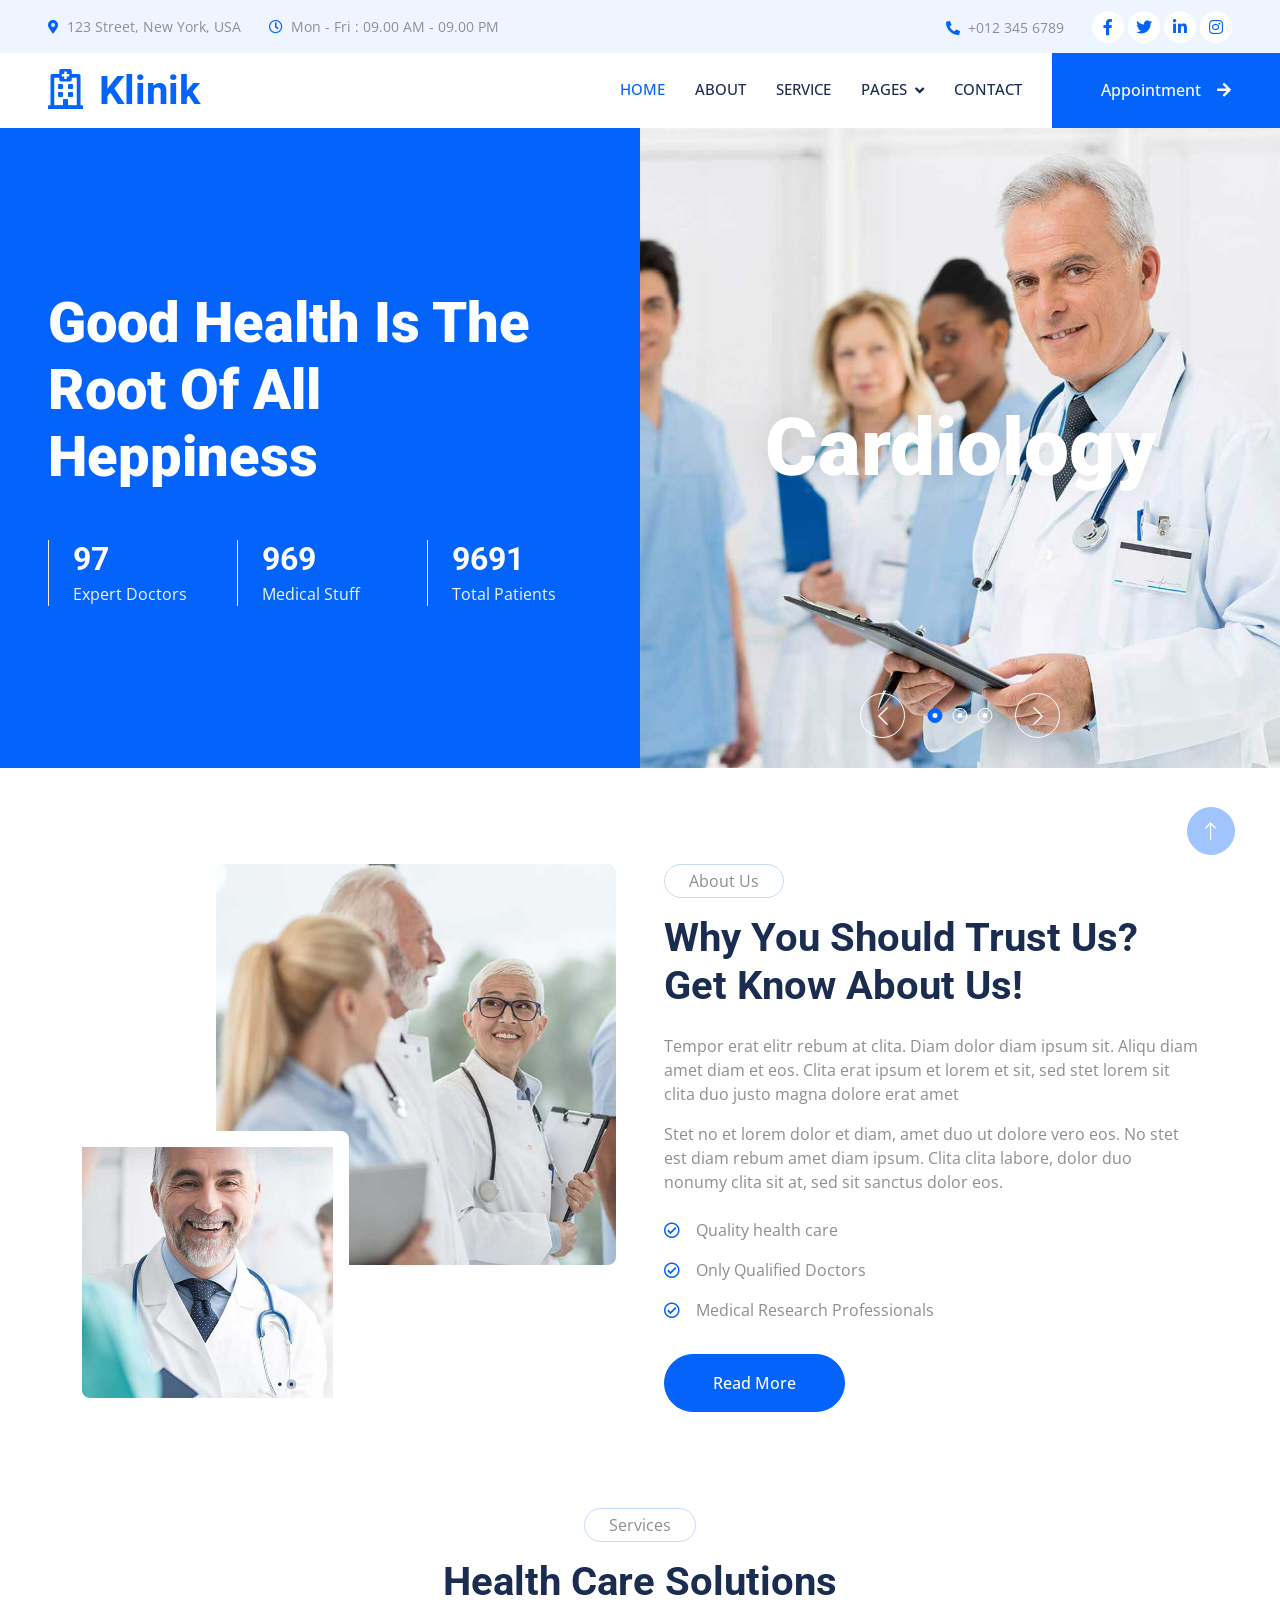
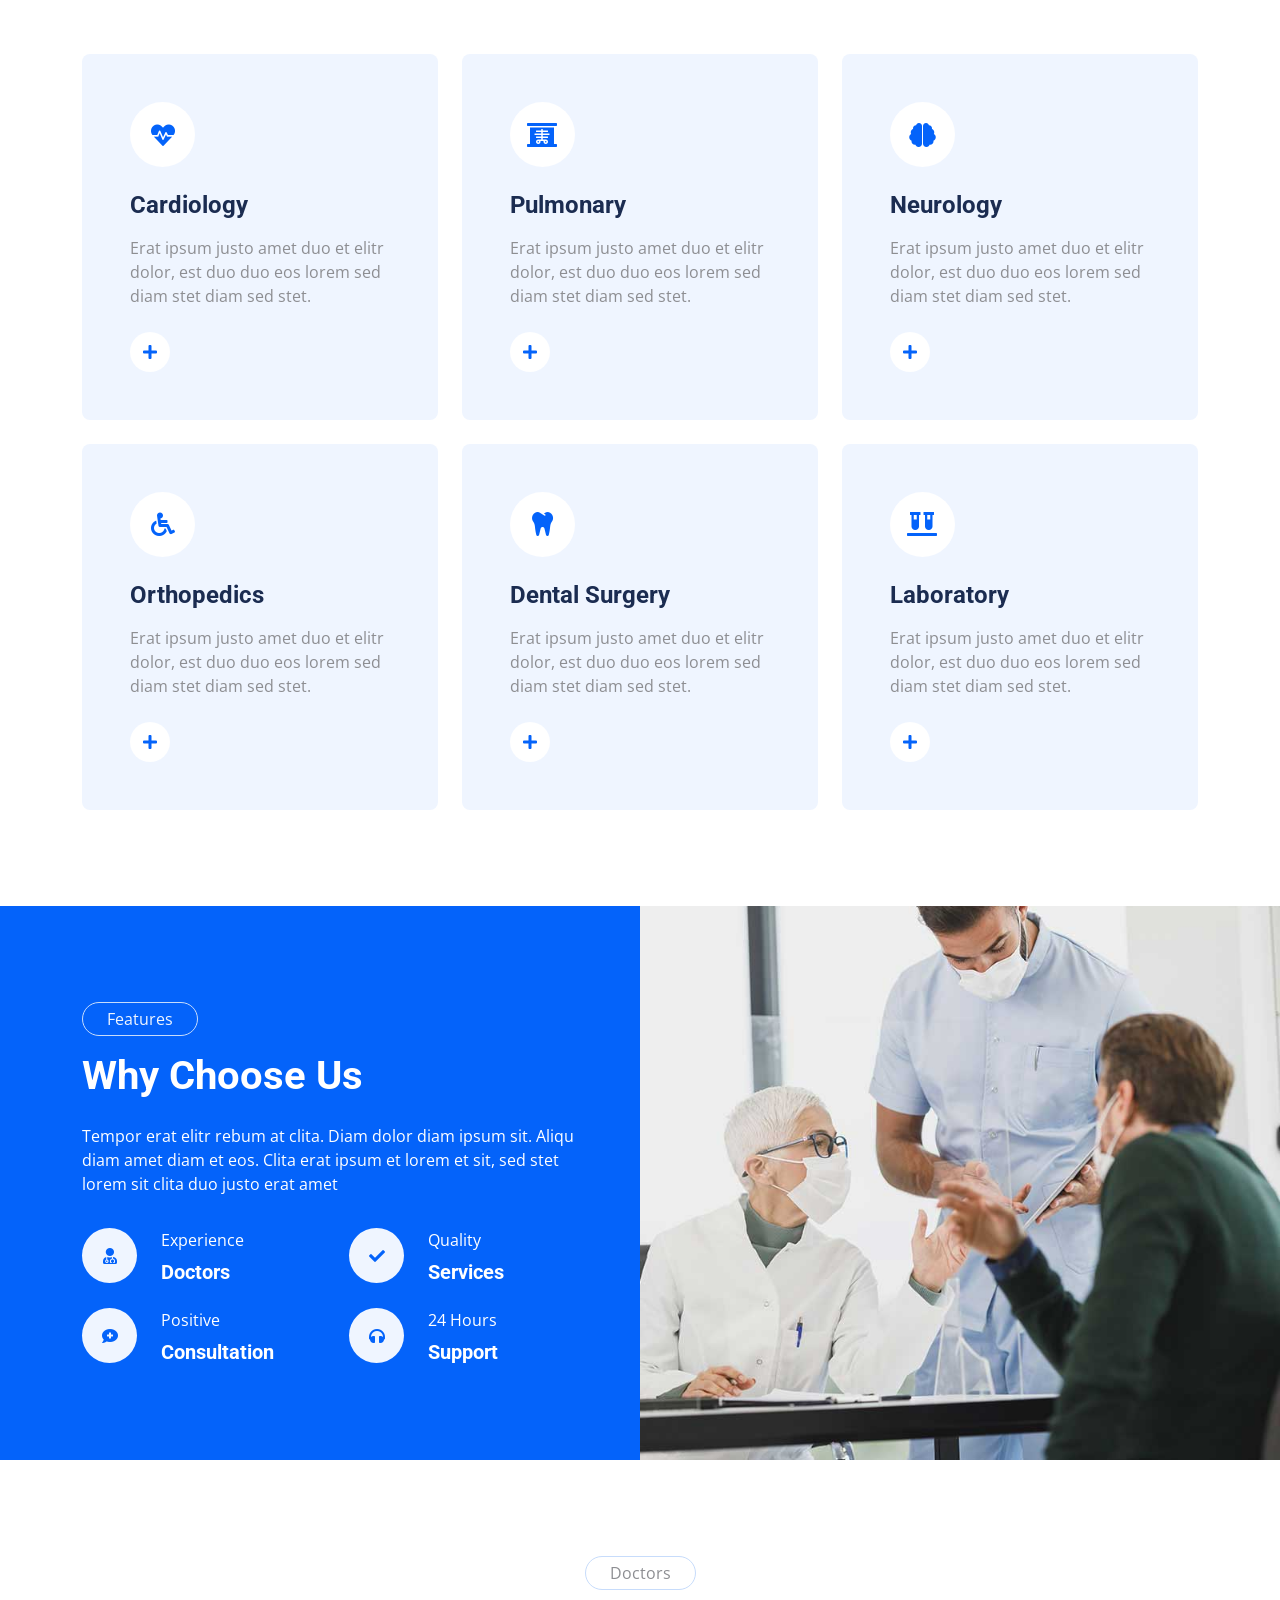
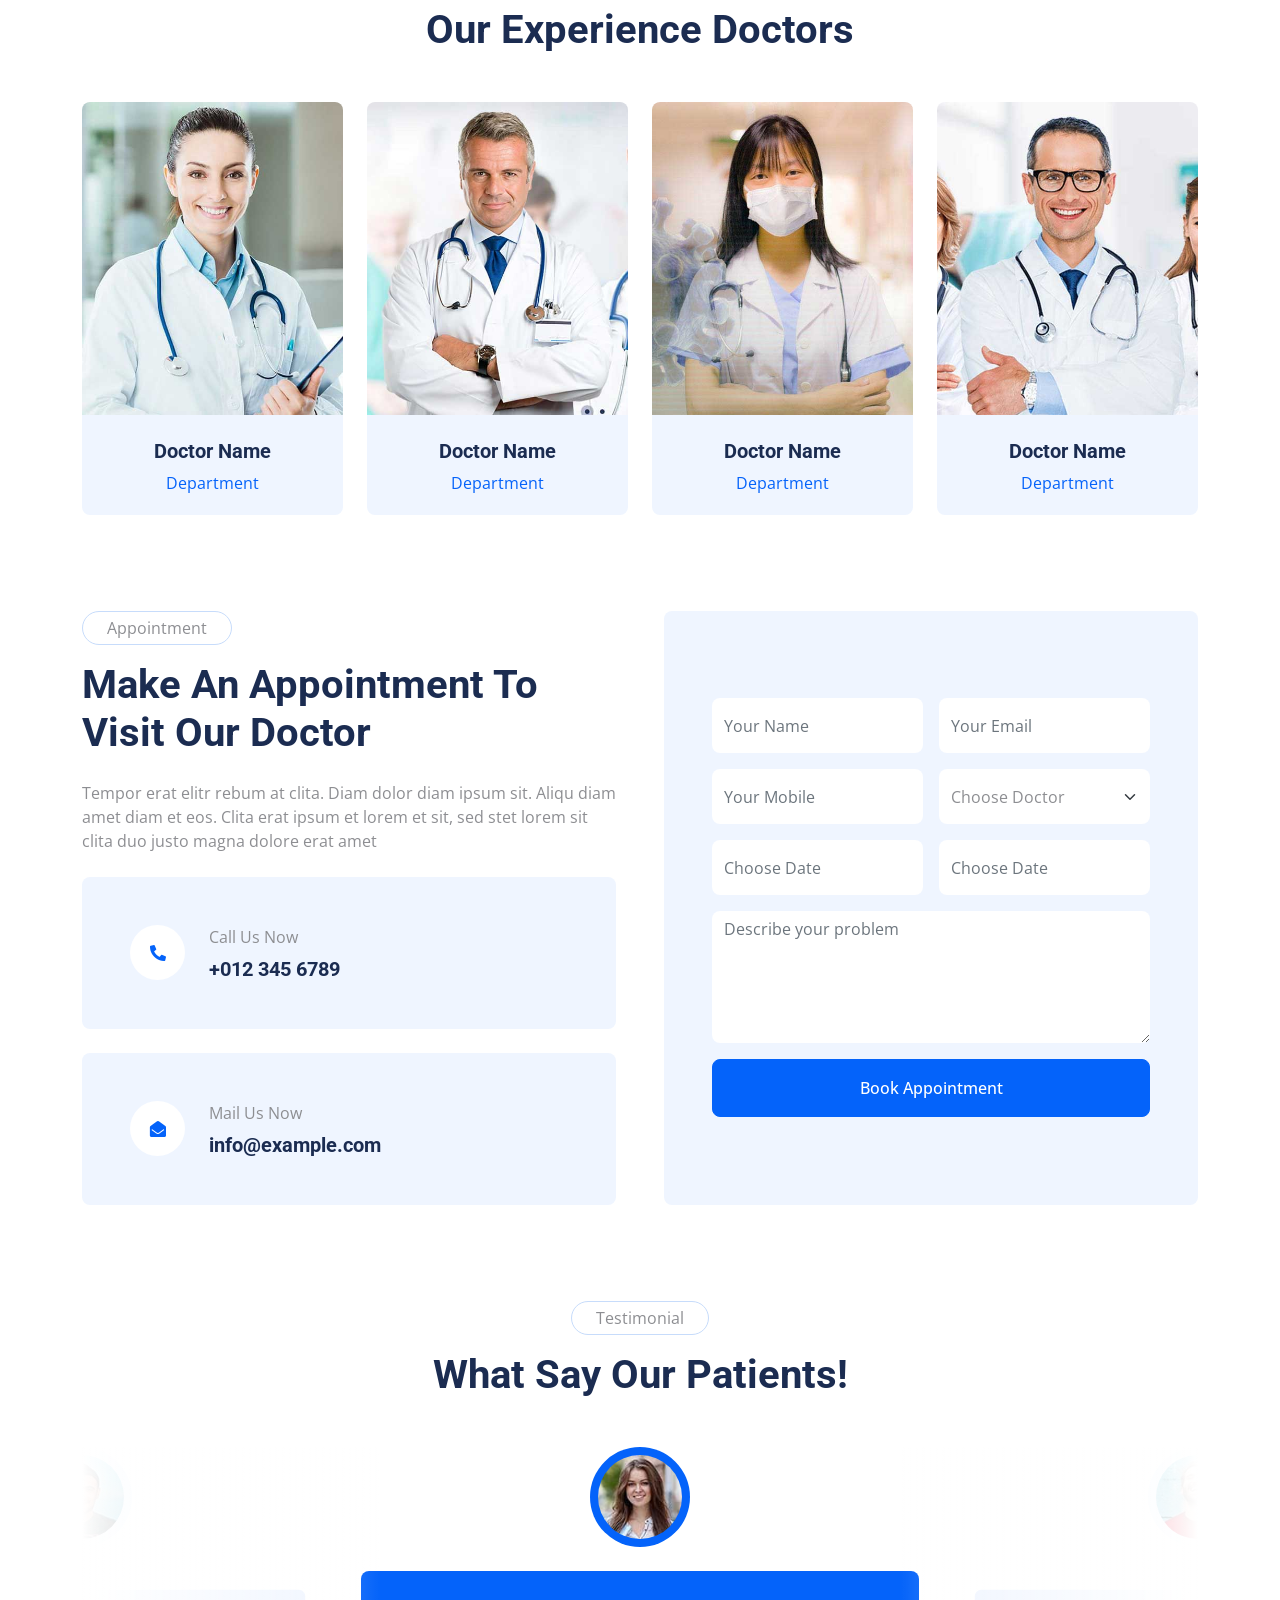
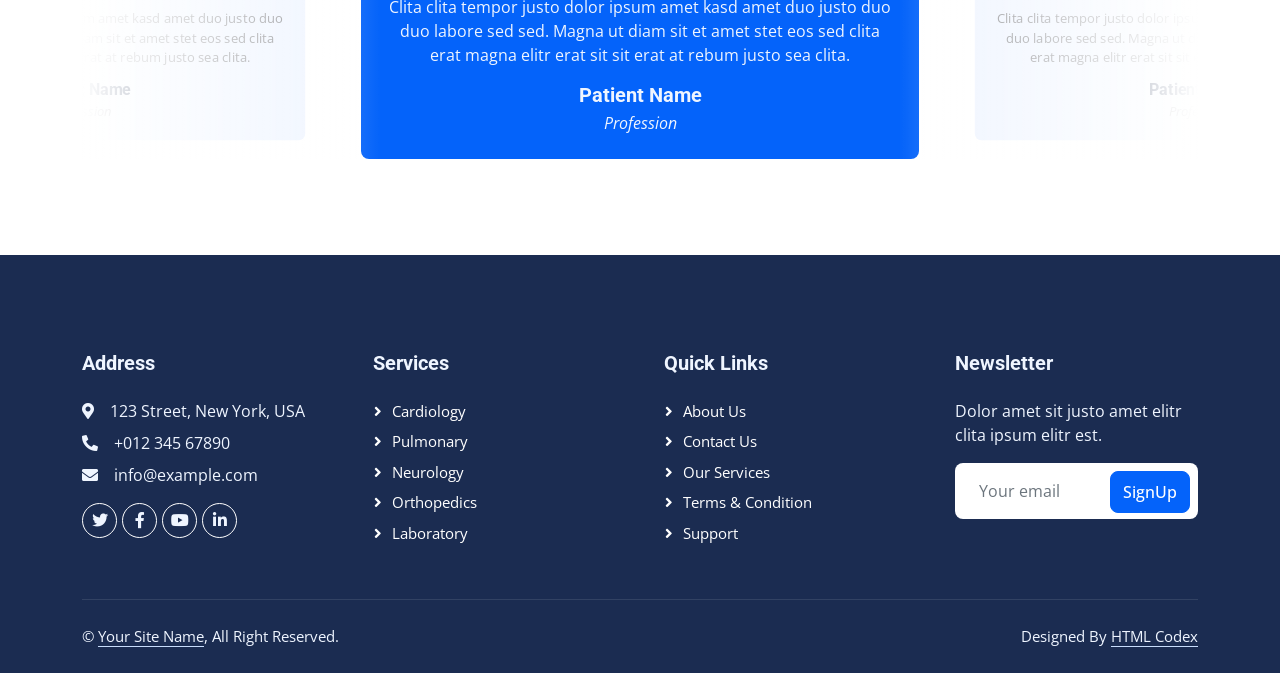
<file: pengguna/data-umum/index.html>
<!DOCTYPE html>
<html lang="en">

<head>
    <meta charset="utf-8">
    <title>Klinik - Clinic Website Template</title>
    <meta content="width=device-width, initial-scale=1.0" name="viewport">
    <meta content="" name="keywords">
    <meta content="" name="description">

    <!-- Favicon -->
    <link href="img/favicon.ico" rel="icon">

    <!-- Google Web Fonts -->
    <link rel="preconnect" href="https://fonts.googleapis.com">
    <link rel="preconnect" href="https://fonts.gstatic.com" crossorigin>
    <link
        href="https://fonts.googleapis.com/css2?family=Open+Sans:wght@400;500&family=Roboto:wght@500;700;900&display=swap"
        rel="stylesheet">

    <!-- Icon Font Stylesheet -->
    <link href="https://cdnjs.cloudflare.com/ajax/libs/font-awesome/5.10.0/css/all.min.css" rel="stylesheet">
    <link href="https://cdn.jsdelivr.net/npm/bootstrap-icons@1.4.1/font/bootstrap-icons.css" rel="stylesheet">

    <!-- Libraries Stylesheet -->
    <link href="lib/animate/animate.min.css" rel="stylesheet">
    <link href="lib/owlcarousel/assets/owl.carousel.min.css" rel="stylesheet">
    <link href="lib/tempusdominus/css/tempusdominus-bootstrap-4.min.css" rel="stylesheet" />

    <!-- Customized Bootstrap Stylesheet -->
    <link href="css/bootstrap.min.css" rel="stylesheet">

    <!-- Template Stylesheet -->
    <link href="css/style.css" rel="stylesheet">
</head>

<body>
    <!-- Spinner Start -->
    <div id="spinner"
        class="show bg-white position-fixed translate-middle w-100 vh-100 top-50 start-50 d-flex align-items-center justify-content-center">
        <div class="spinner-grow text-primary" style="width: 3rem; height: 3rem;" role="status">
            <span class="sr-only">Loading...</span>
        </div>
    </div>
    <!-- Spinner End -->


    <!-- Topbar Start -->
    <div class="container-fluid bg-light p-0 wow fadeIn" data-wow-delay="0.1s">
        <div class="row gx-0 d-none d-lg-flex">
            <div class="col-lg-7 px-5 text-start">
                <div class="h-100 d-inline-flex align-items-center py-3 me-4">
                    <small class="fa fa-map-marker-alt text-primary me-2"></small>
                    <small>123 Street, New York, USA</small>
                </div>
                <div class="h-100 d-inline-flex align-items-center py-3">
                    <small class="far fa-clock text-primary me-2"></small>
                    <small>Mon - Fri : 09.00 AM - 09.00 PM</small>
                </div>
            </div>
            <div class="col-lg-5 px-5 text-end">
                <div class="h-100 d-inline-flex align-items-center py-3 me-4">
                    <small class="fa fa-phone-alt text-primary me-2"></small>
                    <small>+012 345 6789</small>
                </div>
                <div class="h-100 d-inline-flex align-items-center">
                    <a class="btn btn-sm-square rounded-circle bg-white text-primary me-1" href=""><i
                            class="fab fa-facebook-f"></i></a>
                    <a class="btn btn-sm-square rounded-circle bg-white text-primary me-1" href=""><i
                            class="fab fa-twitter"></i></a>
                    <a class="btn btn-sm-square rounded-circle bg-white text-primary me-1" href=""><i
                            class="fab fa-linkedin-in"></i></a>
                    <a class="btn btn-sm-square rounded-circle bg-white text-primary me-0" href=""><i
                            class="fab fa-instagram"></i></a>
                </div>
            </div>
        </div>
    </div>
    <!-- Topbar End -->


    <!-- Navbar Start -->
    <nav class="navbar navbar-expand-lg bg-white navbar-light sticky-top p-0 wow fadeIn" data-wow-delay="0.1s">
        <a href="index.html" class="navbar-brand d-flex align-items-center px-4 px-lg-5">
            <h1 class="m-0 text-primary"><i class="far fa-hospital me-3"></i>Klinik</h1>
        </a>
        <button type="button" class="navbar-toggler me-4" data-bs-toggle="collapse" data-bs-target="#navbarCollapse">
            <span class="navbar-toggler-icon"></span>
        </button>
        <div class="collapse navbar-collapse" id="navbarCollapse">
            <div class="navbar-nav ms-auto p-4 p-lg-0">
                <a href="index.html" class="nav-item nav-link active">Home</a>
                <a href="about.html" class="nav-item nav-link">About</a>
                <a href="service.html" class="nav-item nav-link">Service</a>
                <div class="nav-item dropdown">
                    <a href="#" class="nav-link dropdown-toggle" data-bs-toggle="dropdown">Pages</a>
                    <div class="dropdown-menu rounded-0 rounded-bottom m-0">
                        <a href="feature.html" class="dropdown-item">Feature</a>
                        <a href="team.html" class="dropdown-item">Our Doctor</a>
                        <a href="appointment.html" class="dropdown-item">Appointment</a>
                        <a href="testimonial.html" class="dropdown-item">Testimonial</a>
                        <a href="404.html" class="dropdown-item">404 Page</a>
                    </div>
                </div>
                <a href="contact.html" class="nav-item nav-link">Contact</a>
            </div>
            <a href="" class="btn btn-primary rounded-0 py-4 px-lg-5 d-none d-lg-block">Appointment<i
                    class="fa fa-arrow-right ms-3"></i></a>
        </div>
    </nav>
    <!-- Navbar End -->


    <!-- Header Start -->
    <div class="container-fluid header bg-primary p-0 mb-5">
        <div class="row g-0 align-items-center flex-column-reverse flex-lg-row">
            <div class="col-lg-6 p-5 wow fadeIn" data-wow-delay="0.1s">
                <h1 class="display-4 text-white mb-5">Good Health Is The Root Of All Heppiness</h1>
                <div class="row g-4">
                    <div class="col-sm-4">
                        <div class="border-start border-light ps-4">
                            <h2 class="text-white mb-1" data-toggle="counter-up">123</h2>
                            <p class="text-light mb-0">Expert Doctors</p>
                        </div>
                    </div>
                    <div class="col-sm-4">
                        <div class="border-start border-light ps-4">
                            <h2 class="text-white mb-1" data-toggle="counter-up">1234</h2>
                            <p class="text-light mb-0">Medical Stuff</p>
                        </div>
                    </div>
                    <div class="col-sm-4">
                        <div class="border-start border-light ps-4">
                            <h2 class="text-white mb-1" data-toggle="counter-up">12345</h2>
                            <p class="text-light mb-0">Total Patients</p>
                        </div>
                    </div>
                </div>
            </div>
            <div class="col-lg-6 wow fadeIn" data-wow-delay="0.5s">
                <div class="owl-carousel header-carousel">
                    <div class="owl-carousel-item position-relative">
                        <img class="img-fluid" src="img/carousel-1.jpg" alt="">
                        <div class="owl-carousel-text">
                            <h1 class="display-1 text-white mb-0">Cardiology</h1>
                        </div>
                    </div>
                    <div class="owl-carousel-item position-relative">
                        <img class="img-fluid" src="img/carousel-2.jpg" alt="">
                        <div class="owl-carousel-text">
                            <h1 class="display-1 text-white mb-0">Neurology</h1>
                        </div>
                    </div>
                    <div class="owl-carousel-item position-relative">
                        <img class="img-fluid" src="img/carousel-3.jpg" alt="">
                        <div class="owl-carousel-text">
                            <h1 class="display-1 text-white mb-0">Pulmonary</h1>
                        </div>
                    </div>
                </div>
            </div>
        </div>
    </div>
    <!-- Header End -->


    <!-- About Start -->
    <div class="container-xxl py-5">
        <div class="container">
            <div class="row g-5">
                <div class="col-lg-6 wow fadeIn" data-wow-delay="0.1s">
                    <div class="d-flex flex-column">
                        <img class="img-fluid rounded w-75 align-self-end" src="img/about-1.jpg" alt="">
                        <img class="img-fluid rounded w-50 bg-white pt-3 pe-3" src="img/about-2.jpg" alt=""
                            style="margin-top: -25%;">
                    </div>
                </div>
                <div class="col-lg-6 wow fadeIn" data-wow-delay="0.5s">
                    <p class="d-inline-block border rounded-pill py-1 px-4">About Us</p>
                    <h1 class="mb-4">Why You Should Trust Us? Get Know About Us!</h1>
                    <p>Tempor erat elitr rebum at clita. Diam dolor diam ipsum sit. Aliqu diam amet diam et eos. Clita
                        erat ipsum et lorem et sit, sed stet lorem sit clita duo justo magna dolore erat amet</p>
                    <p class="mb-4">Stet no et lorem dolor et diam, amet duo ut dolore vero eos. No stet est diam rebum
                        amet diam ipsum. Clita clita labore, dolor duo nonumy clita sit at, sed sit sanctus dolor eos.
                    </p>
                    <p><i class="far fa-check-circle text-primary me-3"></i>Quality health care</p>
                    <p><i class="far fa-check-circle text-primary me-3"></i>Only Qualified Doctors</p>
                    <p><i class="far fa-check-circle text-primary me-3"></i>Medical Research Professionals</p>
                    <a class="btn btn-primary rounded-pill py-3 px-5 mt-3" href="">Read More</a>
                </div>
            </div>
        </div>
    </div>
    <!-- About End -->


    <!-- Service Start -->
    <div class="container-xxl py-5">
        <div class="container">
            <div class="text-center mx-auto mb-5 wow fadeInUp" data-wow-delay="0.1s" style="max-width: 600px;">
                <p class="d-inline-block border rounded-pill py-1 px-4">Services</p>
                <h1>Health Care Solutions</h1>
            </div>
            <div class="row g-4">
                <div class="col-lg-4 col-md-6 wow fadeInUp" data-wow-delay="0.1s">
                    <div class="service-item bg-light rounded h-100 p-5">
                        <div class="d-inline-flex align-items-center justify-content-center bg-white rounded-circle mb-4"
                            style="width: 65px; height: 65px;">
                            <i class="fa fa-heartbeat text-primary fs-4"></i>
                        </div>
                        <h4 class="mb-3">Cardiology</h4>
                        <p class="mb-4">Erat ipsum justo amet duo et elitr dolor, est duo duo eos lorem sed diam stet
                            diam sed stet.</p>
                        <a class="btn" href=""><i class="fa fa-plus text-primary me-3"></i>Read More</a>
                    </div>
                </div>
                <div class="col-lg-4 col-md-6 wow fadeInUp" data-wow-delay="0.3s">
                    <div class="service-item bg-light rounded h-100 p-5">
                        <div class="d-inline-flex align-items-center justify-content-center bg-white rounded-circle mb-4"
                            style="width: 65px; height: 65px;">
                            <i class="fa fa-x-ray text-primary fs-4"></i>
                        </div>
                        <h4 class="mb-3">Pulmonary</h4>
                        <p class="mb-4">Erat ipsum justo amet duo et elitr dolor, est duo duo eos lorem sed diam stet
                            diam sed stet.</p>
                        <a class="btn" href=""><i class="fa fa-plus text-primary me-3"></i>Read More</a>
                    </div>
                </div>
                <div class="col-lg-4 col-md-6 wow fadeInUp" data-wow-delay="0.5s">
                    <div class="service-item bg-light rounded h-100 p-5">
                        <div class="d-inline-flex align-items-center justify-content-center bg-white rounded-circle mb-4"
                            style="width: 65px; height: 65px;">
                            <i class="fa fa-brain text-primary fs-4"></i>
                        </div>
                        <h4 class="mb-3">Neurology</h4>
                        <p class="mb-4">Erat ipsum justo amet duo et elitr dolor, est duo duo eos lorem sed diam stet
                            diam sed stet.</p>
                        <a class="btn" href=""><i class="fa fa-plus text-primary me-3"></i>Read More</a>
                    </div>
                </div>
                <div class="col-lg-4 col-md-6 wow fadeInUp" data-wow-delay="0.1s">
                    <div class="service-item bg-light rounded h-100 p-5">
                        <div class="d-inline-flex align-items-center justify-content-center bg-white rounded-circle mb-4"
                            style="width: 65px; height: 65px;">
                            <i class="fa fa-wheelchair text-primary fs-4"></i>
                        </div>
                        <h4 class="mb-3">Orthopedics</h4>
                        <p class="mb-4">Erat ipsum justo amet duo et elitr dolor, est duo duo eos lorem sed diam stet
                            diam sed stet.</p>
                        <a class="btn" href=""><i class="fa fa-plus text-primary me-3"></i>Read More</a>
                    </div>
                </div>
                <div class="col-lg-4 col-md-6 wow fadeInUp" data-wow-delay="0.3s">
                    <div class="service-item bg-light rounded h-100 p-5">
                        <div class="d-inline-flex align-items-center justify-content-center bg-white rounded-circle mb-4"
                            style="width: 65px; height: 65px;">
                            <i class="fa fa-tooth text-primary fs-4"></i>
                        </div>
                        <h4 class="mb-3">Dental Surgery</h4>
                        <p class="mb-4">Erat ipsum justo amet duo et elitr dolor, est duo duo eos lorem sed diam stet
                            diam sed stet.</p>
                        <a class="btn" href=""><i class="fa fa-plus text-primary me-3"></i>Read More</a>
                    </div>
                </div>
                <div class="col-lg-4 col-md-6 wow fadeInUp" data-wow-delay="0.5s">
                    <div class="service-item bg-light rounded h-100 p-5">
                        <div class="d-inline-flex align-items-center justify-content-center bg-white rounded-circle mb-4"
                            style="width: 65px; height: 65px;">
                            <i class="fa fa-vials text-primary fs-4"></i>
                        </div>
                        <h4 class="mb-3">Laboratory</h4>
                        <p class="mb-4">Erat ipsum justo amet duo et elitr dolor, est duo duo eos lorem sed diam stet
                            diam sed stet.</p>
                        <a class="btn" href=""><i class="fa fa-plus text-primary me-3"></i>Read More</a>
                    </div>
                </div>
            </div>
        </div>
    </div>
    <!-- Service End -->


    <!-- Feature Start -->
    <div class="container-fluid bg-primary overflow-hidden my-5 px-lg-0">
        <div class="container feature px-lg-0">
            <div class="row g-0 mx-lg-0">
                <div class="col-lg-6 feature-text py-5 wow fadeIn" data-wow-delay="0.1s">
                    <div class="p-lg-5 ps-lg-0">
                        <p class="d-inline-block border rounded-pill text-light py-1 px-4">Features</p>
                        <h1 class="text-white mb-4">Why Choose Us</h1>
                        <p class="text-white mb-4 pb-2">Tempor erat elitr rebum at clita. Diam dolor diam ipsum sit.
                            Aliqu diam amet diam et eos. Clita erat ipsum et lorem et sit, sed stet lorem sit clita duo
                            justo erat amet</p>
                        <div class="row g-4">
                            <div class="col-6">
                                <div class="d-flex align-items-center">
                                    <div class="d-flex flex-shrink-0 align-items-center justify-content-center rounded-circle bg-light"
                                        style="width: 55px; height: 55px;">
                                        <i class="fa fa-user-md text-primary"></i>
                                    </div>
                                    <div class="ms-4">
                                        <p class="text-white mb-2">Experience</p>
                                        <h5 class="text-white mb-0">Doctors</h5>
                                    </div>
                                </div>
                            </div>
                            <div class="col-6">
                                <div class="d-flex align-items-center">
                                    <div class="d-flex flex-shrink-0 align-items-center justify-content-center rounded-circle bg-light"
                                        style="width: 55px; height: 55px;">
                                        <i class="fa fa-check text-primary"></i>
                                    </div>
                                    <div class="ms-4">
                                        <p class="text-white mb-2">Quality</p>
                                        <h5 class="text-white mb-0">Services</h5>
                                    </div>
                                </div>
                            </div>
                            <div class="col-6">
                                <div class="d-flex align-items-center">
                                    <div class="d-flex flex-shrink-0 align-items-center justify-content-center rounded-circle bg-light"
                                        style="width: 55px; height: 55px;">
                                        <i class="fa fa-comment-medical text-primary"></i>
                                    </div>
                                    <div class="ms-4">
                                        <p class="text-white mb-2">Positive</p>
                                        <h5 class="text-white mb-0">Consultation</h5>
                                    </div>
                                </div>
                            </div>
                            <div class="col-6">
                                <div class="d-flex align-items-center">
                                    <div class="d-flex flex-shrink-0 align-items-center justify-content-center rounded-circle bg-light"
                                        style="width: 55px; height: 55px;">
                                        <i class="fa fa-headphones text-primary"></i>
                                    </div>
                                    <div class="ms-4">
                                        <p class="text-white mb-2">24 Hours</p>
                                        <h5 class="text-white mb-0">Support</h5>
                                    </div>
                                </div>
                            </div>
                        </div>
                    </div>
                </div>
                <div class="col-lg-6 pe-lg-0 wow fadeIn" data-wow-delay="0.5s" style="min-height: 400px;">
                    <div class="position-relative h-100">
                        <img class="position-absolute img-fluid w-100 h-100" src="img/feature.jpg"
                            style="object-fit: cover;" alt="">
                    </div>
                </div>
            </div>
        </div>
    </div>
    <!-- Feature End -->


    <!-- Team Start -->
    <div class="container-xxl py-5">
        <div class="container">
            <div class="text-center mx-auto mb-5 wow fadeInUp" data-wow-delay="0.1s" style="max-width: 600px;">
                <p class="d-inline-block border rounded-pill py-1 px-4">Doctors</p>
                <h1>Our Experience Doctors</h1>
            </div>
            <div class="row g-4">
                <div class="col-lg-3 col-md-6 wow fadeInUp" data-wow-delay="0.1s">
                    <div class="team-item position-relative rounded overflow-hidden">
                        <div class="overflow-hidden">
                            <img class="img-fluid" src="img/team-1.jpg" alt="">
                        </div>
                        <div class="team-text bg-light text-center p-4">
                            <h5>Doctor Name</h5>
                            <p class="text-primary">Department</p>
                            <div class="team-social text-center">
                                <a class="btn btn-square" href=""><i class="fab fa-facebook-f"></i></a>
                                <a class="btn btn-square" href=""><i class="fab fa-twitter"></i></a>
                                <a class="btn btn-square" href=""><i class="fab fa-instagram"></i></a>
                            </div>
                        </div>
                    </div>
                </div>
                <div class="col-lg-3 col-md-6 wow fadeInUp" data-wow-delay="0.3s">
                    <div class="team-item position-relative rounded overflow-hidden">
                        <div class="overflow-hidden">
                            <img class="img-fluid" src="img/team-2.jpg" alt="">
                        </div>
                        <div class="team-text bg-light text-center p-4">
                            <h5>Doctor Name</h5>
                            <p class="text-primary">Department</p>
                            <div class="team-social text-center">
                                <a class="btn btn-square" href=""><i class="fab fa-facebook-f"></i></a>
                                <a class="btn btn-square" href=""><i class="fab fa-twitter"></i></a>
                                <a class="btn btn-square" href=""><i class="fab fa-instagram"></i></a>
                            </div>
                        </div>
                    </div>
                </div>
                <div class="col-lg-3 col-md-6 wow fadeInUp" data-wow-delay="0.5s">
                    <div class="team-item position-relative rounded overflow-hidden">
                        <div class="overflow-hidden">
                            <img class="img-fluid" src="img/team-3.jpg" alt="">
                        </div>
                        <div class="team-text bg-light text-center p-4">
                            <h5>Doctor Name</h5>
                            <p class="text-primary">Department</p>
                            <div class="team-social text-center">
                                <a class="btn btn-square" href=""><i class="fab fa-facebook-f"></i></a>
                                <a class="btn btn-square" href=""><i class="fab fa-twitter"></i></a>
                                <a class="btn btn-square" href=""><i class="fab fa-instagram"></i></a>
                            </div>
                        </div>
                    </div>
                </div>
                <div class="col-lg-3 col-md-6 wow fadeInUp" data-wow-delay="0.7s">
                    <div class="team-item position-relative rounded overflow-hidden">
                        <div class="overflow-hidden">
                            <img class="img-fluid" src="img/team-4.jpg" alt="">
                        </div>
                        <div class="team-text bg-light text-center p-4">
                            <h5>Doctor Name</h5>
                            <p class="text-primary">Department</p>
                            <div class="team-social text-center">
                                <a class="btn btn-square" href=""><i class="fab fa-facebook-f"></i></a>
                                <a class="btn btn-square" href=""><i class="fab fa-twitter"></i></a>
                                <a class="btn btn-square" href=""><i class="fab fa-instagram"></i></a>
                            </div>
                        </div>
                    </div>
                </div>
            </div>
        </div>
    </div>
    <!-- Team End -->


    <!-- Appointment Start -->
    <div class="container-xxl py-5">
        <div class="container">
            <div class="row g-5">
                <div class="col-lg-6 wow fadeInUp" data-wow-delay="0.1s">
                    <p class="d-inline-block border rounded-pill py-1 px-4">Appointment</p>
                    <h1 class="mb-4">Make An Appointment To Visit Our Doctor</h1>
                    <p class="mb-4">Tempor erat elitr rebum at clita. Diam dolor diam ipsum sit. Aliqu diam amet diam et
                        eos. Clita erat ipsum et lorem et sit, sed stet lorem sit clita duo justo magna dolore erat amet
                    </p>
                    <div class="bg-light rounded d-flex align-items-center p-5 mb-4">
                        <div class="d-flex flex-shrink-0 align-items-center justify-content-center rounded-circle bg-white"
                            style="width: 55px; height: 55px;">
                            <i class="fa fa-phone-alt text-primary"></i>
                        </div>
                        <div class="ms-4">
                            <p class="mb-2">Call Us Now</p>
                            <h5 class="mb-0">+012 345 6789</h5>
                        </div>
                    </div>
                    <div class="bg-light rounded d-flex align-items-center p-5">
                        <div class="d-flex flex-shrink-0 align-items-center justify-content-center rounded-circle bg-white"
                            style="width: 55px; height: 55px;">
                            <i class="fa fa-envelope-open text-primary"></i>
                        </div>
                        <div class="ms-4">
                            <p class="mb-2">Mail Us Now</p>
                            <h5 class="mb-0">info@example.com</h5>
                        </div>
                    </div>
                </div>
                <div class="col-lg-6 wow fadeInUp" data-wow-delay="0.5s">
                    <div class="bg-light rounded h-100 d-flex align-items-center p-5">
                        <form>
                            <div class="row g-3">
                                <div class="col-12 col-sm-6">
                                    <input type="text" class="form-control border-0" placeholder="Your Name"
                                        style="height: 55px;">
                                </div>
                                <div class="col-12 col-sm-6">
                                    <input type="email" class="form-control border-0" placeholder="Your Email"
                                        style="height: 55px;">
                                </div>
                                <div class="col-12 col-sm-6">
                                    <input type="text" class="form-control border-0" placeholder="Your Mobile"
                                        style="height: 55px;">
                                </div>
                                <div class="col-12 col-sm-6">
                                    <select class="form-select border-0" style="height: 55px;">
                                        <option selected>Choose Doctor</option>
                                        <option value="1">Doctor 1</option>
                                        <option value="2">Doctor 2</option>
                                        <option value="3">Doctor 3</option>
                                    </select>
                                </div>
                                <div class="col-12 col-sm-6">
                                    <div class="date" id="date" data-target-input="nearest">
                                        <input type="text" class="form-control border-0 datetimepicker-input"
                                            placeholder="Choose Date" data-target="#date" data-toggle="datetimepicker"
                                            style="height: 55px;">
                                    </div>
                                </div>
                                <div class="col-12 col-sm-6">
                                    <div class="time" id="time" data-target-input="nearest">
                                        <input type="text" class="form-control border-0 datetimepicker-input"
                                            placeholder="Choose Date" data-target="#time" data-toggle="datetimepicker"
                                            style="height: 55px;">
                                    </div>
                                </div>
                                <div class="col-12">
                                    <textarea class="form-control border-0" rows="5"
                                        placeholder="Describe your problem"></textarea>
                                </div>
                                <div class="col-12">
                                    <button class="btn btn-primary w-100 py-3" type="submit">Book Appointment</button>
                                </div>
                            </div>
                        </form>
                    </div>
                </div>
            </div>
        </div>
    </div>
    <!-- Appointment End -->


    <!-- Testimonial Start -->
    <div class="container-xxl py-5">
        <div class="container">
            <div class="text-center mx-auto mb-5 wow fadeInUp" data-wow-delay="0.1s" style="max-width: 600px;">
                <p class="d-inline-block border rounded-pill py-1 px-4">Testimonial</p>
                <h1>What Say Our Patients!</h1>
            </div>
            <div class="owl-carousel testimonial-carousel wow fadeInUp" data-wow-delay="0.1s">
                <div class="testimonial-item text-center">
                    <img class="img-fluid bg-light rounded-circle p-2 mx-auto mb-4" src="img/testimonial-1.jpg"
                        style="width: 100px; height: 100px;">
                    <div class="testimonial-text rounded text-center p-4">
                        <p>Clita clita tempor justo dolor ipsum amet kasd amet duo justo duo duo labore sed sed. Magna
                            ut diam sit et amet stet eos sed clita erat magna elitr erat sit sit erat at rebum justo sea
                            clita.</p>
                        <h5 class="mb-1">Patient Name</h5>
                        <span class="fst-italic">Profession</span>
                    </div>
                </div>
                <div class="testimonial-item text-center">
                    <img class="img-fluid bg-light rounded-circle p-2 mx-auto mb-4" src="img/testimonial-2.jpg"
                        style="width: 100px; height: 100px;">
                    <div class="testimonial-text rounded text-center p-4">
                        <p>Clita clita tempor justo dolor ipsum amet kasd amet duo justo duo duo labore sed sed. Magna
                            ut diam sit et amet stet eos sed clita erat magna elitr erat sit sit erat at rebum justo sea
                            clita.</p>
                        <h5 class="mb-1">Patient Name</h5>
                        <span class="fst-italic">Profession</span>
                    </div>
                </div>
                <div class="testimonial-item text-center">
                    <img class="img-fluid bg-light rounded-circle p-2 mx-auto mb-4" src="img/testimonial-3.jpg"
                        style="width: 100px; height: 100px;">
                    <div class="testimonial-text rounded text-center p-4">
                        <p>Clita clita tempor justo dolor ipsum amet kasd amet duo justo duo duo labore sed sed. Magna
                            ut diam sit et amet stet eos sed clita erat magna elitr erat sit sit erat at rebum justo sea
                            clita.</p>
                        <h5 class="mb-1">Patient Name</h5>
                        <span class="fst-italic">Profession</span>
                    </div>
                </div>
            </div>
        </div>
    </div>
    <!-- Testimonial End -->


    <!-- Footer Start -->
    <div class="container-fluid bg-dark text-light footer mt-5 pt-5 wow fadeIn" data-wow-delay="0.1s">
        <div class="container py-5">
            <div class="row g-5">
                <div class="col-lg-3 col-md-6">
                    <h5 class="text-light mb-4">Address</h5>
                    <p class="mb-2"><i class="fa fa-map-marker-alt me-3"></i>123 Street, New York, USA</p>
                    <p class="mb-2"><i class="fa fa-phone-alt me-3"></i>+012 345 67890</p>
                    <p class="mb-2"><i class="fa fa-envelope me-3"></i>info@example.com</p>
                    <div class="d-flex pt-2">
                        <a class="btn btn-outline-light btn-social rounded-circle" href=""><i
                                class="fab fa-twitter"></i></a>
                        <a class="btn btn-outline-light btn-social rounded-circle" href=""><i
                                class="fab fa-facebook-f"></i></a>
                        <a class="btn btn-outline-light btn-social rounded-circle" href=""><i
                                class="fab fa-youtube"></i></a>
                        <a class="btn btn-outline-light btn-social rounded-circle" href=""><i
                                class="fab fa-linkedin-in"></i></a>
                    </div>
                </div>
                <div class="col-lg-3 col-md-6">
                    <h5 class="text-light mb-4">Services</h5>
                    <a class="btn btn-link" href="">Cardiology</a>
                    <a class="btn btn-link" href="">Pulmonary</a>
                    <a class="btn btn-link" href="">Neurology</a>
                    <a class="btn btn-link" href="">Orthopedics</a>
                    <a class="btn btn-link" href="">Laboratory</a>
                </div>
                <div class="col-lg-3 col-md-6">
                    <h5 class="text-light mb-4">Quick Links</h5>
                    <a class="btn btn-link" href="">About Us</a>
                    <a class="btn btn-link" href="">Contact Us</a>
                    <a class="btn btn-link" href="">Our Services</a>
                    <a class="btn btn-link" href="">Terms & Condition</a>
                    <a class="btn btn-link" href="">Support</a>
                </div>
                <div class="col-lg-3 col-md-6">
                    <h5 class="text-light mb-4">Newsletter</h5>
                    <p>Dolor amet sit justo amet elitr clita ipsum elitr est.</p>
                    <div class="position-relative mx-auto" style="max-width: 400px;">
                        <input class="form-control border-0 w-100 py-3 ps-4 pe-5" type="text" placeholder="Your email">
                        <button type="button"
                            class="btn btn-primary py-2 position-absolute top-0 end-0 mt-2 me-2">SignUp</button>
                    </div>
                </div>
            </div>
        </div>
        <div class="container">
            <div class="copyright">
                <div class="row">
                    <div class="col-md-6 text-center text-md-start mb-3 mb-md-0">
                        &copy; <a class="border-bottom" href="#">Your Site Name</a>, All Right Reserved.
                    </div>
                    <div class="col-md-6 text-center text-md-end">
                        <!--/*** This template is free as long as you keep the footer author’s credit link/attribution link/backlink. If you'd like to use the template without the footer author’s credit link/attribution link/backlink, you can purchase the Credit Removal License from "https://htmlcodex.com/credit-removal". Thank you for your support. ***/-->
                        Designed By <a class="border-bottom" href="https://htmlcodex.com">HTML Codex</a>
                    </div>
                </div>
            </div>
        </div>
    </div>
    <!-- Footer End -->


    <!-- Back to Top -->
    <a href="#" class="btn btn-lg btn-primary btn-lg-square rounded-circle back-to-top"><i
            class="bi bi-arrow-up"></i></a>


    <!-- JavaScript Libraries -->
    <script src="https://code.jquery.com/jquery-3.4.1.min.js"></script>
    <script src="https://cdn.jsdelivr.net/npm/bootstrap@5.0.0/dist/js/bootstrap.bundle.min.js"></script>
    <script src="lib/wow/wow.min.js"></script>
    <script src="lib/easing/easing.min.js"></script>
    <script src="lib/waypoints/waypoints.min.js"></script>
    <script src="lib/counterup/counterup.min.js"></script>
    <script src="lib/owlcarousel/owl.carousel.min.js"></script>
    <script src="lib/tempusdominus/js/moment.min.js"></script>
    <script src="lib/tempusdominus/js/moment-timezone.min.js"></script>
    <script src="lib/tempusdominus/js/tempusdominus-bootstrap-4.min.js"></script>

    <!-- Template Javascript -->
    <script src="js/main.js"></script>
</body>

</html>
</file>
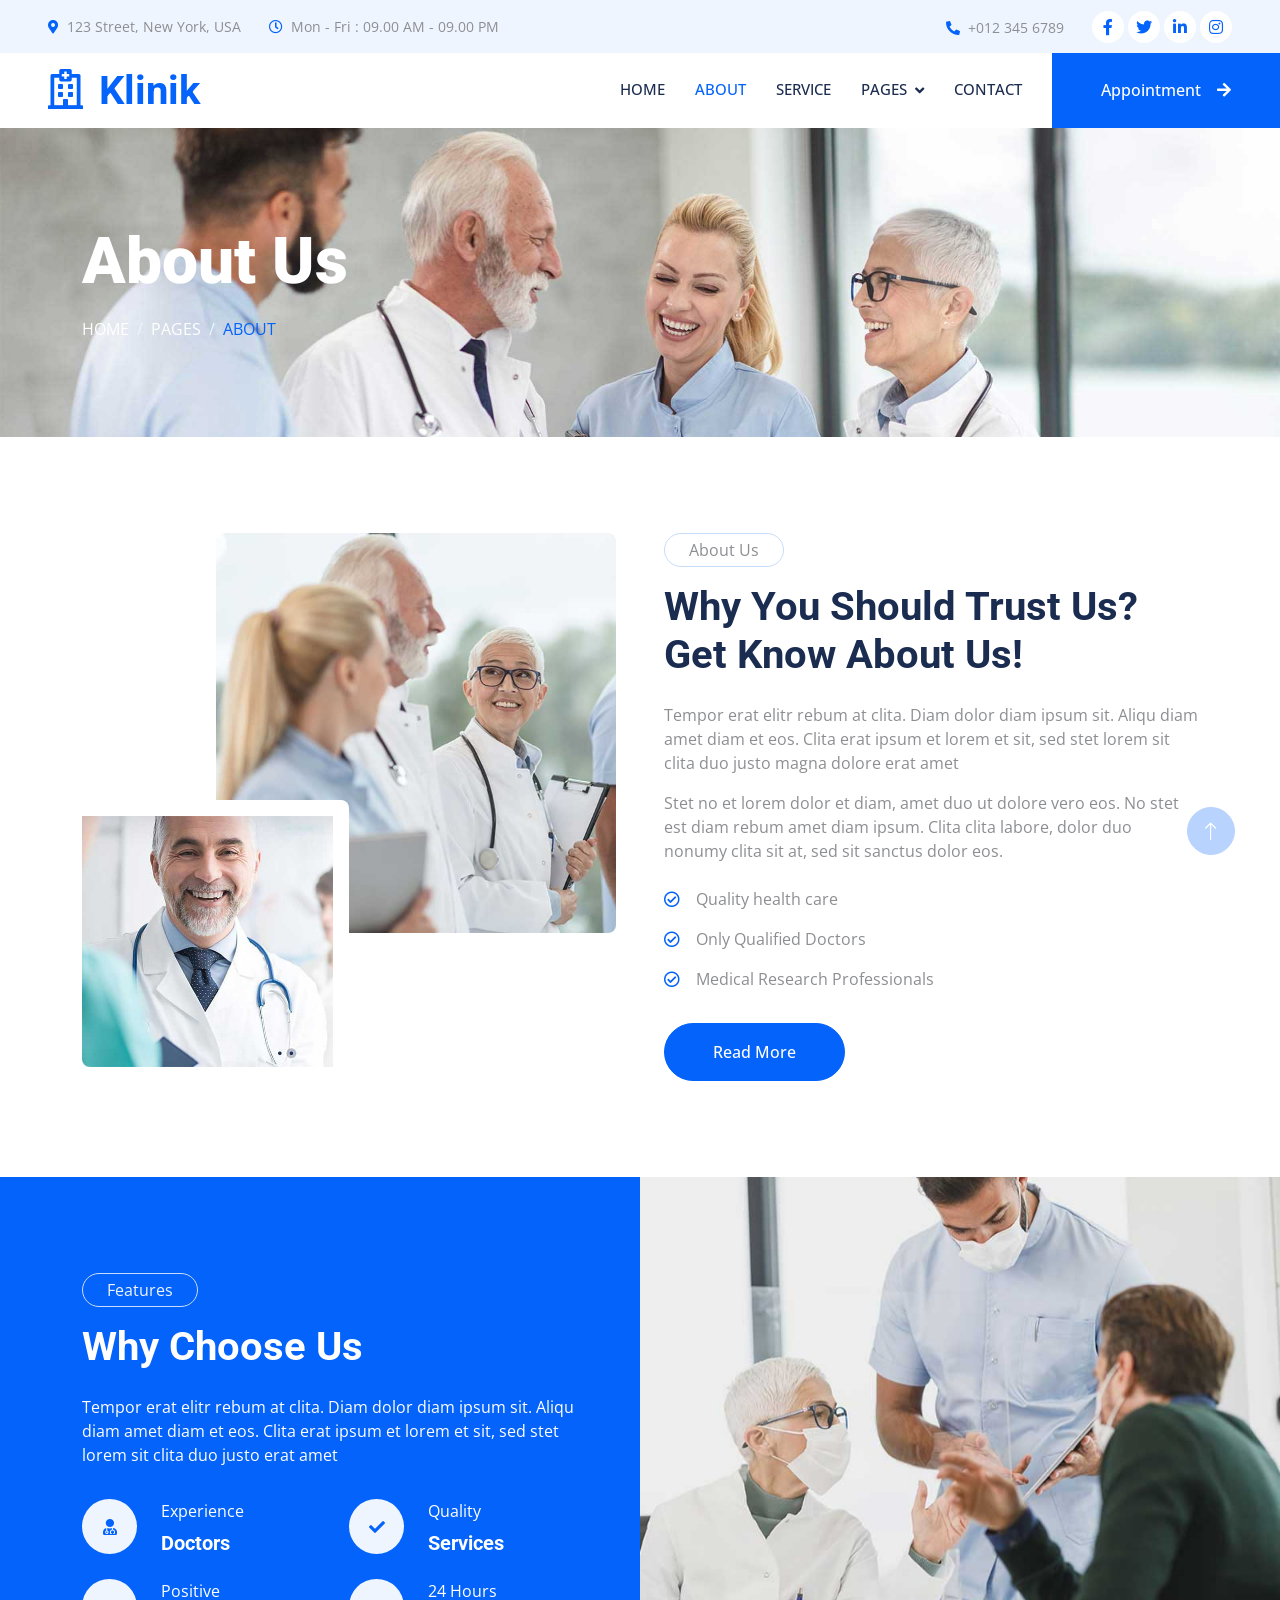
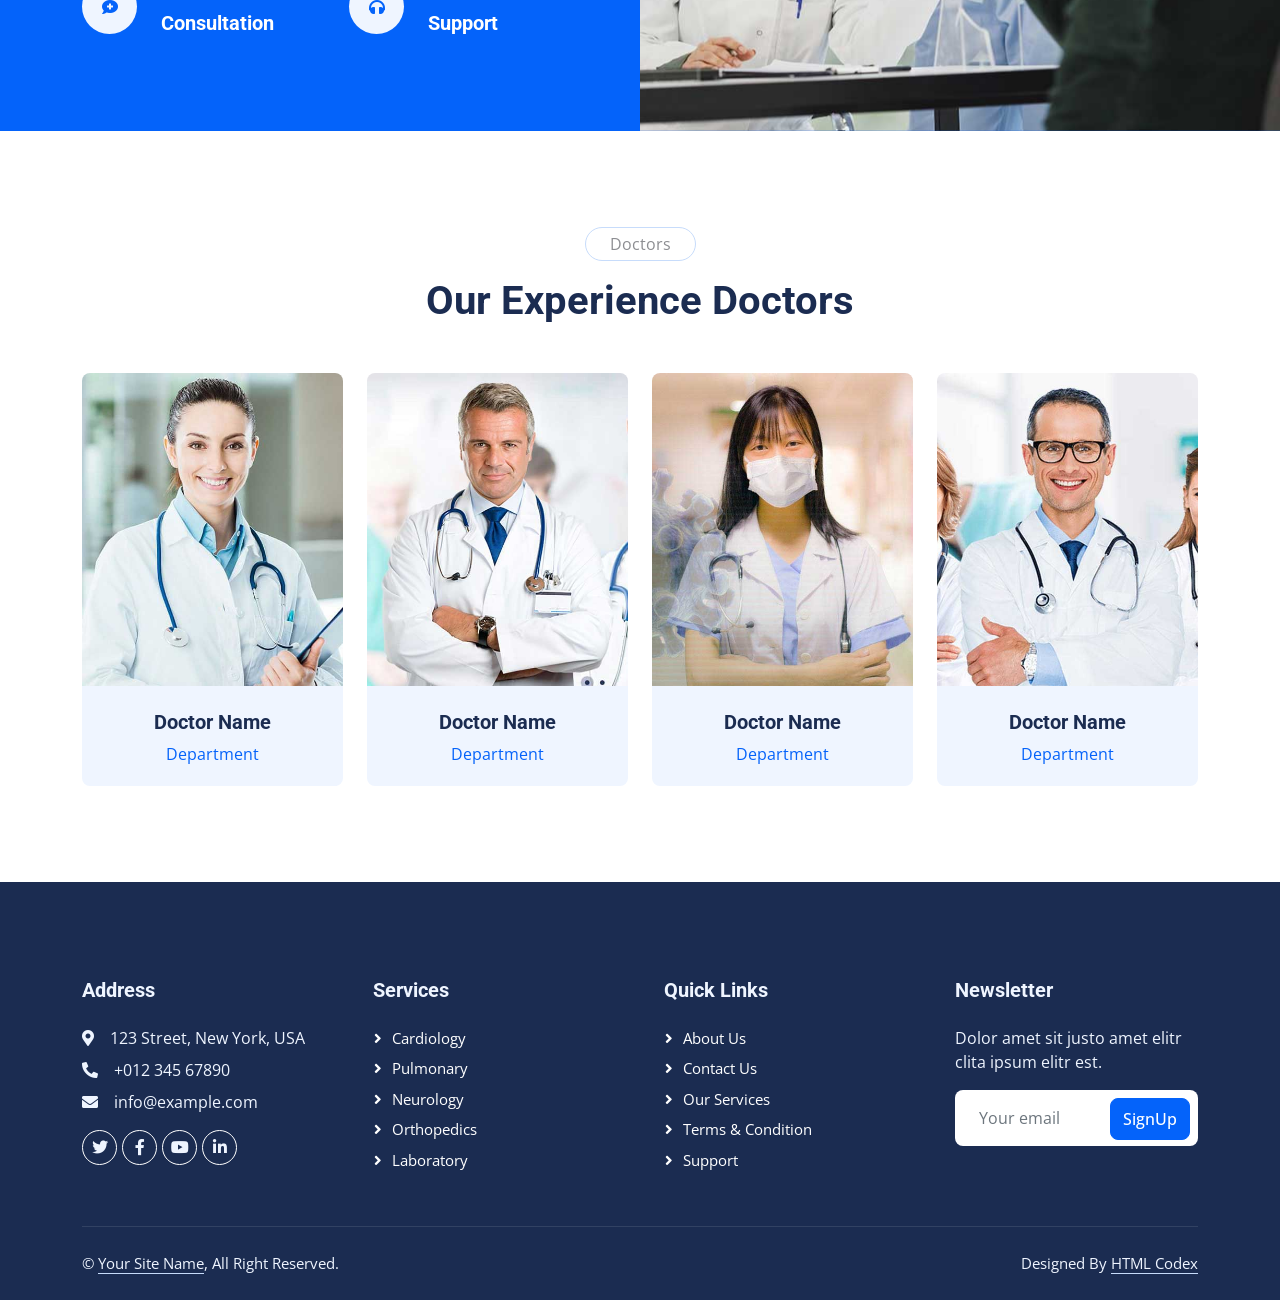
<file: pengguna/data-umum/about.html>
<!DOCTYPE html>
<html lang="en">

<head>
    <meta charset="utf-8">
    <title>Klinik - Clinic Website Template</title>
    <meta content="width=device-width, initial-scale=1.0" name="viewport">
    <meta content="" name="keywords">
    <meta content="" name="description">

    <!-- Favicon -->
    <link href="img/favicon.ico" rel="icon">

    <!-- Google Web Fonts -->
    <link rel="preconnect" href="https://fonts.googleapis.com">
    <link rel="preconnect" href="https://fonts.gstatic.com" crossorigin>
    <link href="https://fonts.googleapis.com/css2?family=Open+Sans:wght@400;500&family=Roboto:wght@500;700;900&display=swap" rel="stylesheet"> 

    <!-- Icon Font Stylesheet -->
    <link href="https://cdnjs.cloudflare.com/ajax/libs/font-awesome/5.10.0/css/all.min.css" rel="stylesheet">
    <link href="https://cdn.jsdelivr.net/npm/bootstrap-icons@1.4.1/font/bootstrap-icons.css" rel="stylesheet">

    <!-- Libraries Stylesheet -->
    <link href="lib/animate/animate.min.css" rel="stylesheet">
    <link href="lib/owlcarousel/assets/owl.carousel.min.css" rel="stylesheet">
    <link href="lib/tempusdominus/css/tempusdominus-bootstrap-4.min.css" rel="stylesheet" />

    <!-- Customized Bootstrap Stylesheet -->
    <link href="css/bootstrap.min.css" rel="stylesheet">

    <!-- Template Stylesheet -->
    <link href="css/style.css" rel="stylesheet">
</head>

<body>
    <!-- Spinner Start -->
    <div id="spinner" class="show bg-white position-fixed translate-middle w-100 vh-100 top-50 start-50 d-flex align-items-center justify-content-center">
        <div class="spinner-grow text-primary" style="width: 3rem; height: 3rem;" role="status">
            <span class="sr-only">Loading...</span>
        </div>
    </div>
    <!-- Spinner End -->


    <!-- Topbar Start -->
    <div class="container-fluid bg-light p-0 wow fadeIn" data-wow-delay="0.1s">
        <div class="row gx-0 d-none d-lg-flex">
            <div class="col-lg-7 px-5 text-start">
                <div class="h-100 d-inline-flex align-items-center py-3 me-4">
                    <small class="fa fa-map-marker-alt text-primary me-2"></small>
                    <small>123 Street, New York, USA</small>
                </div>
                <div class="h-100 d-inline-flex align-items-center py-3">
                    <small class="far fa-clock text-primary me-2"></small>
                    <small>Mon - Fri : 09.00 AM - 09.00 PM</small>
                </div>
            </div>
            <div class="col-lg-5 px-5 text-end">
                <div class="h-100 d-inline-flex align-items-center py-3 me-4">
                    <small class="fa fa-phone-alt text-primary me-2"></small>
                    <small>+012 345 6789</small>
                </div>
                <div class="h-100 d-inline-flex align-items-center">
                    <a class="btn btn-sm-square rounded-circle bg-white text-primary me-1" href=""><i class="fab fa-facebook-f"></i></a>
                    <a class="btn btn-sm-square rounded-circle bg-white text-primary me-1" href=""><i class="fab fa-twitter"></i></a>
                    <a class="btn btn-sm-square rounded-circle bg-white text-primary me-1" href=""><i class="fab fa-linkedin-in"></i></a>
                    <a class="btn btn-sm-square rounded-circle bg-white text-primary me-0" href=""><i class="fab fa-instagram"></i></a>
                </div>
            </div>
        </div>
    </div>
    <!-- Topbar End -->


    <!-- Navbar Start -->
    <nav class="navbar navbar-expand-lg bg-white navbar-light sticky-top p-0 wow fadeIn" data-wow-delay="0.1s">
        <a href="index.html" class="navbar-brand d-flex align-items-center px-4 px-lg-5">
            <h1 class="m-0 text-primary"><i class="far fa-hospital me-3"></i>Klinik</h1>
        </a>
        <button type="button" class="navbar-toggler me-4" data-bs-toggle="collapse" data-bs-target="#navbarCollapse">
            <span class="navbar-toggler-icon"></span>
        </button>
        <div class="collapse navbar-collapse" id="navbarCollapse">
            <div class="navbar-nav ms-auto p-4 p-lg-0">
                <a href="index.html" class="nav-item nav-link">Home</a>
                <a href="about.html" class="nav-item nav-link active">About</a>
                <a href="service.html" class="nav-item nav-link">Service</a>
                <div class="nav-item dropdown">
                    <a href="#" class="nav-link dropdown-toggle" data-bs-toggle="dropdown">Pages</a>
                    <div class="dropdown-menu rounded-0 rounded-bottom m-0">
                        <a href="feature.html" class="dropdown-item">Feature</a>
                        <a href="team.html" class="dropdown-item">Our Doctor</a>
                        <a href="appointment.html" class="dropdown-item">Appointment</a>
                        <a href="testimonial.html" class="dropdown-item">Testimonial</a>
                        <a href="404.html" class="dropdown-item">404 Page</a>
                    </div>
                </div>
                <a href="contact.html" class="nav-item nav-link">Contact</a>
            </div>
            <a href="" class="btn btn-primary rounded-0 py-4 px-lg-5 d-none d-lg-block">Appointment<i class="fa fa-arrow-right ms-3"></i></a>
        </div>
    </nav>
    <!-- Navbar End -->


    <!-- Page Header Start -->
    <div class="container-fluid page-header py-5 mb-5 wow fadeIn" data-wow-delay="0.1s">
        <div class="container py-5">
            <h1 class="display-3 text-white mb-3 animated slideInDown">About Us</h1>
            <nav aria-label="breadcrumb animated slideInDown">
                <ol class="breadcrumb text-uppercase mb-0">
                    <li class="breadcrumb-item"><a class="text-white" href="#">Home</a></li>
                    <li class="breadcrumb-item"><a class="text-white" href="#">Pages</a></li>
                    <li class="breadcrumb-item text-primary active" aria-current="page">About</li>
                </ol>
            </nav>
        </div>
    </div>
    <!-- Page Header End -->


    <!-- About Start -->
    <div class="container-xxl py-5">
        <div class="container">
            <div class="row g-5">
                <div class="col-lg-6 wow fadeIn" data-wow-delay="0.1s">
                    <div class="d-flex flex-column">
                        <img class="img-fluid rounded w-75 align-self-end" src="img/about-1.jpg" alt="">
                        <img class="img-fluid rounded w-50 bg-white pt-3 pe-3" src="img/about-2.jpg" alt="" style="margin-top: -25%;">
                    </div>
                </div>
                <div class="col-lg-6 wow fadeIn" data-wow-delay="0.5s">
                    <p class="d-inline-block border rounded-pill py-1 px-4">About Us</p>
                    <h1 class="mb-4">Why You Should Trust Us? Get Know About Us!</h1>
                    <p>Tempor erat elitr rebum at clita. Diam dolor diam ipsum sit. Aliqu diam amet diam et eos. Clita erat ipsum et lorem et sit, sed stet lorem sit clita duo justo magna dolore erat amet</p>
                    <p class="mb-4">Stet no et lorem dolor et diam, amet duo ut dolore vero eos. No stet est diam rebum amet diam ipsum. Clita clita labore, dolor duo nonumy clita sit at, sed sit sanctus dolor eos.</p>
                    <p><i class="far fa-check-circle text-primary me-3"></i>Quality health care</p>
                    <p><i class="far fa-check-circle text-primary me-3"></i>Only Qualified Doctors</p>
                    <p><i class="far fa-check-circle text-primary me-3"></i>Medical Research Professionals</p>
                    <a class="btn btn-primary rounded-pill py-3 px-5 mt-3" href="">Read More</a>
                </div>
            </div>
        </div>
    </div>
    <!-- About End -->


    <!-- Feature Start -->
    <div class="container-fluid bg-primary overflow-hidden my-5 px-lg-0">
        <div class="container feature px-lg-0">
            <div class="row g-0 mx-lg-0">
                <div class="col-lg-6 feature-text py-5 wow fadeIn" data-wow-delay="0.1s">
                    <div class="p-lg-5 ps-lg-0">
                        <p class="d-inline-block border rounded-pill text-light py-1 px-4">Features</p>
                        <h1 class="text-white mb-4">Why Choose Us</h1>
                        <p class="text-white mb-4 pb-2">Tempor erat elitr rebum at clita. Diam dolor diam ipsum sit. Aliqu diam amet diam et eos. Clita erat ipsum et lorem et sit, sed stet lorem sit clita duo justo erat amet</p>
                        <div class="row g-4">
                            <div class="col-6">
                                <div class="d-flex align-items-center">
                                    <div class="d-flex flex-shrink-0 align-items-center justify-content-center rounded-circle bg-light" style="width: 55px; height: 55px;">
                                        <i class="fa fa-user-md text-primary"></i>
                                    </div>
                                    <div class="ms-4">
                                        <p class="text-white mb-2">Experience</p>
                                        <h5 class="text-white mb-0">Doctors</h5>
                                    </div>
                                </div>
                            </div>
                            <div class="col-6">
                                <div class="d-flex align-items-center">
                                    <div class="d-flex flex-shrink-0 align-items-center justify-content-center rounded-circle bg-light" style="width: 55px; height: 55px;">
                                        <i class="fa fa-check text-primary"></i>
                                    </div>
                                    <div class="ms-4">
                                        <p class="text-white mb-2">Quality</p>
                                        <h5 class="text-white mb-0">Services</h5>
                                    </div>
                                </div>
                            </div>
                            <div class="col-6">
                                <div class="d-flex align-items-center">
                                    <div class="d-flex flex-shrink-0 align-items-center justify-content-center rounded-circle bg-light" style="width: 55px; height: 55px;">
                                        <i class="fa fa-comment-medical text-primary"></i>
                                    </div>
                                    <div class="ms-4">
                                        <p class="text-white mb-2">Positive</p>
                                        <h5 class="text-white mb-0">Consultation</h5>
                                    </div>
                                </div>
                            </div>
                            <div class="col-6">
                                <div class="d-flex align-items-center">
                                    <div class="d-flex flex-shrink-0 align-items-center justify-content-center rounded-circle bg-light" style="width: 55px; height: 55px;">
                                        <i class="fa fa-headphones text-primary"></i>
                                    </div>
                                    <div class="ms-4">
                                        <p class="text-white mb-2">24 Hours</p>
                                        <h5 class="text-white mb-0">Support</h5>
                                    </div>
                                </div>
                            </div>
                        </div>
                    </div>
                </div>
                <div class="col-lg-6 pe-lg-0 wow fadeIn" data-wow-delay="0.5s" style="min-height: 400px;">
                    <div class="position-relative h-100">
                        <img class="position-absolute img-fluid w-100 h-100" src="img/feature.jpg" style="object-fit: cover;" alt="">
                    </div>
                </div>
            </div>
        </div>
    </div>
    <!-- Feature End -->


    <!-- Team Start -->
    <div class="container-xxl py-5">
        <div class="container">
            <div class="text-center mx-auto mb-5 wow fadeInUp" data-wow-delay="0.1s" style="max-width: 600px;">
                <p class="d-inline-block border rounded-pill py-1 px-4">Doctors</p>
                <h1>Our Experience Doctors</h1>
            </div>
            <div class="row g-4">
                <div class="col-lg-3 col-md-6 wow fadeInUp" data-wow-delay="0.1s">
                    <div class="team-item position-relative rounded overflow-hidden">
                        <div class="overflow-hidden">
                            <img class="img-fluid" src="img/team-1.jpg" alt="">
                        </div>
                        <div class="team-text bg-light text-center p-4">
                            <h5>Doctor Name</h5>
                            <p class="text-primary">Department</p>
                            <div class="team-social text-center">
                                <a class="btn btn-square" href=""><i class="fab fa-facebook-f"></i></a>
                                <a class="btn btn-square" href=""><i class="fab fa-twitter"></i></a>
                                <a class="btn btn-square" href=""><i class="fab fa-instagram"></i></a>
                            </div>
                        </div>
                    </div>
                </div>
                <div class="col-lg-3 col-md-6 wow fadeInUp" data-wow-delay="0.3s">
                    <div class="team-item position-relative rounded overflow-hidden">
                        <div class="overflow-hidden">
                            <img class="img-fluid" src="img/team-2.jpg" alt="">
                        </div>
                        <div class="team-text bg-light text-center p-4">
                            <h5>Doctor Name</h5>
                            <p class="text-primary">Department</p>
                            <div class="team-social text-center">
                                <a class="btn btn-square" href=""><i class="fab fa-facebook-f"></i></a>
                                <a class="btn btn-square" href=""><i class="fab fa-twitter"></i></a>
                                <a class="btn btn-square" href=""><i class="fab fa-instagram"></i></a>
                            </div>
                        </div>
                    </div>
                </div>
                <div class="col-lg-3 col-md-6 wow fadeInUp" data-wow-delay="0.5s">
                    <div class="team-item position-relative rounded overflow-hidden">
                        <div class="overflow-hidden">
                            <img class="img-fluid" src="img/team-3.jpg" alt="">
                        </div>
                        <div class="team-text bg-light text-center p-4">
                            <h5>Doctor Name</h5>
                            <p class="text-primary">Department</p>
                            <div class="team-social text-center">
                                <a class="btn btn-square" href=""><i class="fab fa-facebook-f"></i></a>
                                <a class="btn btn-square" href=""><i class="fab fa-twitter"></i></a>
                                <a class="btn btn-square" href=""><i class="fab fa-instagram"></i></a>
                            </div>
                        </div>
                    </div>
                </div>
                <div class="col-lg-3 col-md-6 wow fadeInUp" data-wow-delay="0.7s">
                    <div class="team-item position-relative rounded overflow-hidden">
                        <div class="overflow-hidden">
                            <img class="img-fluid" src="img/team-4.jpg" alt="">
                        </div>
                        <div class="team-text bg-light text-center p-4">
                            <h5>Doctor Name</h5>
                            <p class="text-primary">Department</p>
                            <div class="team-social text-center">
                                <a class="btn btn-square" href=""><i class="fab fa-facebook-f"></i></a>
                                <a class="btn btn-square" href=""><i class="fab fa-twitter"></i></a>
                                <a class="btn btn-square" href=""><i class="fab fa-instagram"></i></a>
                            </div>
                        </div>
                    </div>
                </div>
            </div>
        </div>
    </div>
    <!-- Team End -->
        

    <!-- Footer Start -->
    <div class="container-fluid bg-dark text-light footer mt-5 pt-5 wow fadeIn" data-wow-delay="0.1s">
        <div class="container py-5">
            <div class="row g-5">
                <div class="col-lg-3 col-md-6">
                    <h5 class="text-light mb-4">Address</h5>
                    <p class="mb-2"><i class="fa fa-map-marker-alt me-3"></i>123 Street, New York, USA</p>
                    <p class="mb-2"><i class="fa fa-phone-alt me-3"></i>+012 345 67890</p>
                    <p class="mb-2"><i class="fa fa-envelope me-3"></i>info@example.com</p>
                    <div class="d-flex pt-2">
                        <a class="btn btn-outline-light btn-social rounded-circle" href=""><i class="fab fa-twitter"></i></a>
                        <a class="btn btn-outline-light btn-social rounded-circle" href=""><i class="fab fa-facebook-f"></i></a>
                        <a class="btn btn-outline-light btn-social rounded-circle" href=""><i class="fab fa-youtube"></i></a>
                        <a class="btn btn-outline-light btn-social rounded-circle" href=""><i class="fab fa-linkedin-in"></i></a>
                    </div>
                </div>
                <div class="col-lg-3 col-md-6">
                    <h5 class="text-light mb-4">Services</h5>
                    <a class="btn btn-link" href="">Cardiology</a>
                    <a class="btn btn-link" href="">Pulmonary</a>
                    <a class="btn btn-link" href="">Neurology</a>
                    <a class="btn btn-link" href="">Orthopedics</a>
                    <a class="btn btn-link" href="">Laboratory</a>
                </div>
                <div class="col-lg-3 col-md-6">
                    <h5 class="text-light mb-4">Quick Links</h5>
                    <a class="btn btn-link" href="">About Us</a>
                    <a class="btn btn-link" href="">Contact Us</a>
                    <a class="btn btn-link" href="">Our Services</a>
                    <a class="btn btn-link" href="">Terms & Condition</a>
                    <a class="btn btn-link" href="">Support</a>
                </div>
                <div class="col-lg-3 col-md-6">
                    <h5 class="text-light mb-4">Newsletter</h5>
                    <p>Dolor amet sit justo amet elitr clita ipsum elitr est.</p>
                    <div class="position-relative mx-auto" style="max-width: 400px;">
                        <input class="form-control border-0 w-100 py-3 ps-4 pe-5" type="text" placeholder="Your email">
                        <button type="button" class="btn btn-primary py-2 position-absolute top-0 end-0 mt-2 me-2">SignUp</button>
                    </div>
                </div>
            </div>
        </div>
        <div class="container">
            <div class="copyright">
                <div class="row">
                    <div class="col-md-6 text-center text-md-start mb-3 mb-md-0">
                        &copy; <a class="border-bottom" href="#">Your Site Name</a>, All Right Reserved.
                    </div>
                    <div class="col-md-6 text-center text-md-end">
                        <!--/*** This template is free as long as you keep the footer author’s credit link/attribution link/backlink. If you'd like to use the template without the footer author’s credit link/attribution link/backlink, you can purchase the Credit Removal License from "https://htmlcodex.com/credit-removal". Thank you for your support. ***/-->
                        Designed By <a class="border-bottom" href="https://htmlcodex.com">HTML Codex</a>
                    </div>
                </div>
            </div>
        </div>
    </div>
    <!-- Footer End -->


    <!-- Back to Top -->
    <a href="#" class="btn btn-lg btn-primary btn-lg-square rounded-circle back-to-top"><i class="bi bi-arrow-up"></i></a>


    <!-- JavaScript Libraries -->
    <script src="https://code.jquery.com/jquery-3.4.1.min.js"></script>
    <script src="https://cdn.jsdelivr.net/npm/bootstrap@5.0.0/dist/js/bootstrap.bundle.min.js"></script>
    <script src="lib/wow/wow.min.js"></script>
    <script src="lib/easing/easing.min.js"></script>
    <script src="lib/waypoints/waypoints.min.js"></script>
    <script src="lib/counterup/counterup.min.js"></script>
    <script src="lib/owlcarousel/owl.carousel.min.js"></script>
    <script src="lib/tempusdominus/js/moment.min.js"></script>
    <script src="lib/tempusdominus/js/moment-timezone.min.js"></script>
    <script src="lib/tempusdominus/js/tempusdominus-bootstrap-4.min.js"></script>

    <!-- Template Javascript -->
    <script src="js/main.js"></script>
</body>

</html>
</file>
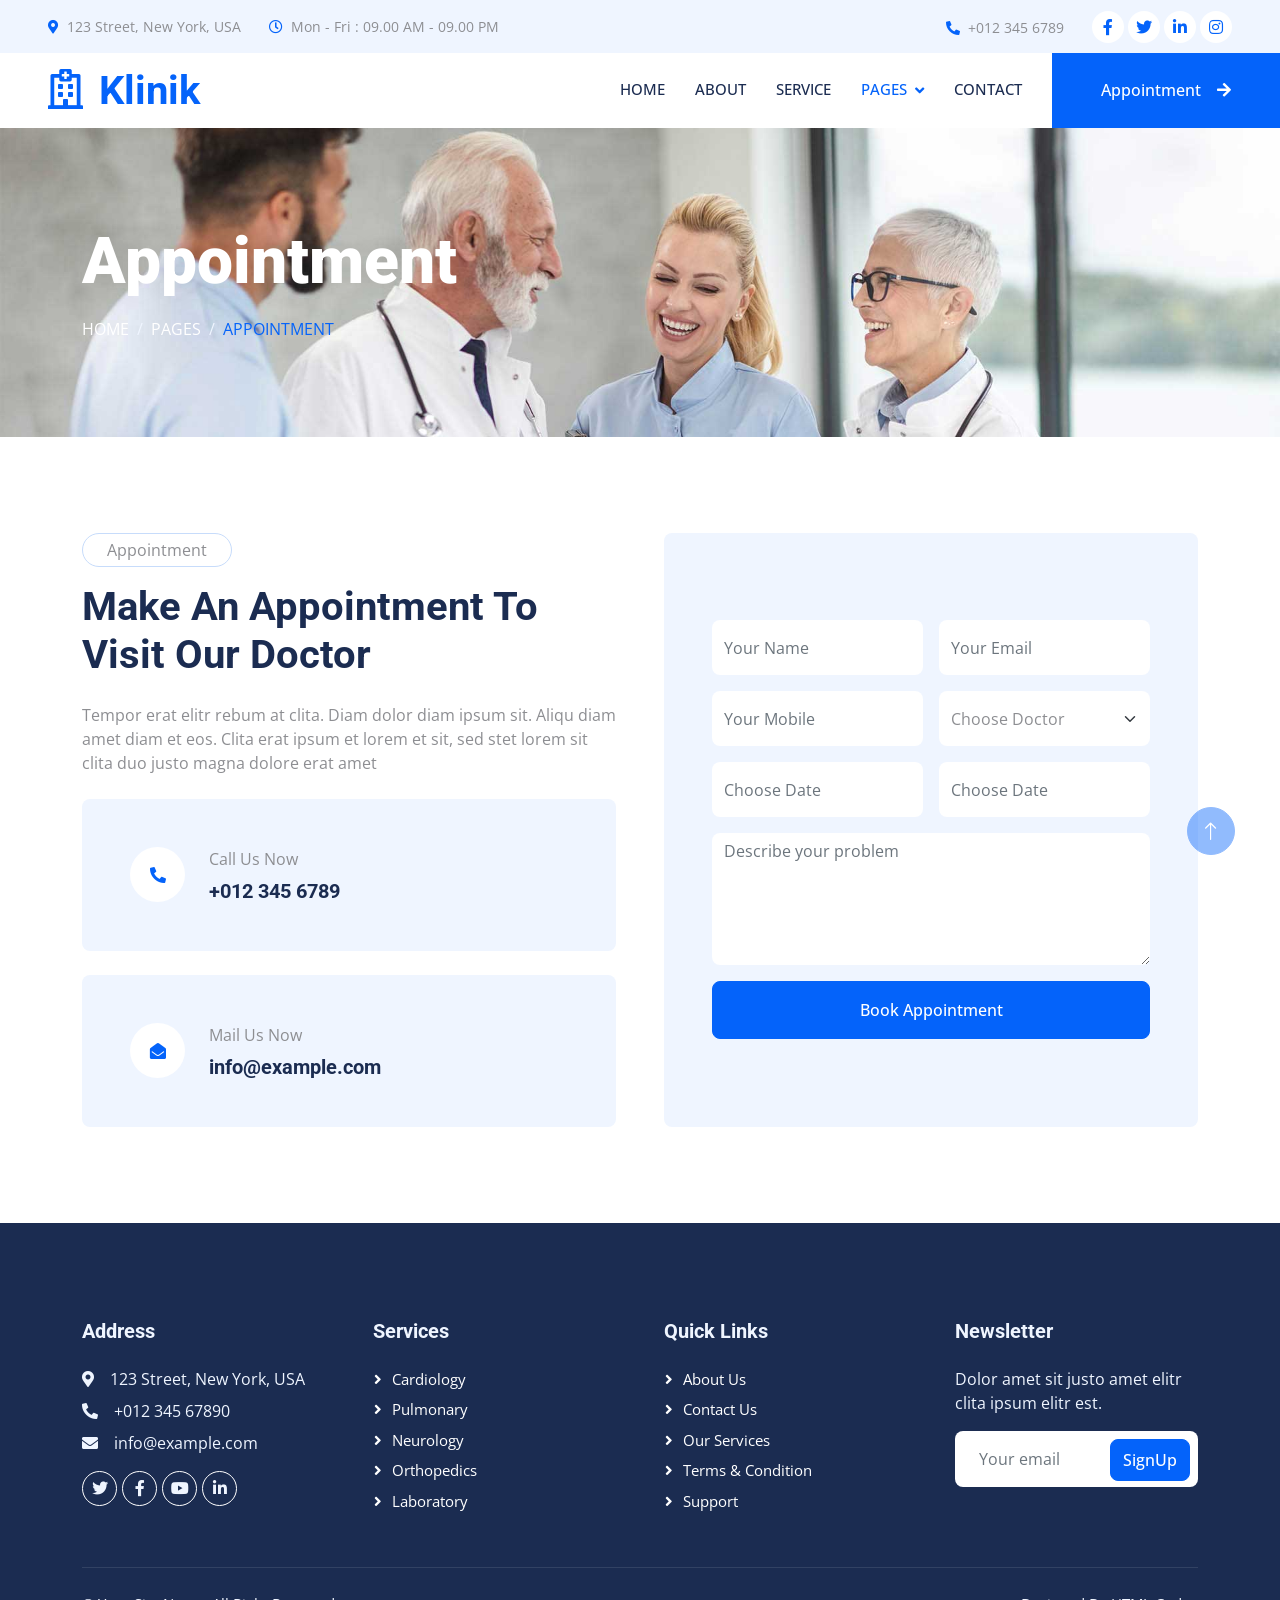
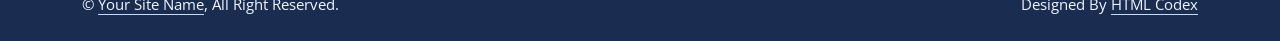
<file: pengguna/data-umum/appointment.html>
<!DOCTYPE html>
<html lang="en">

<head>
    <meta charset="utf-8">
    <title>Klinik - Clinic Website Template</title>
    <meta content="width=device-width, initial-scale=1.0" name="viewport">
    <meta content="" name="keywords">
    <meta content="" name="description">

    <!-- Favicon -->
    <link href="img/favicon.ico" rel="icon">

    <!-- Google Web Fonts -->
    <link rel="preconnect" href="https://fonts.googleapis.com">
    <link rel="preconnect" href="https://fonts.gstatic.com" crossorigin>
    <link href="https://fonts.googleapis.com/css2?family=Open+Sans:wght@400;500&family=Roboto:wght@500;700;900&display=swap" rel="stylesheet"> 

    <!-- Icon Font Stylesheet -->
    <link href="https://cdnjs.cloudflare.com/ajax/libs/font-awesome/5.10.0/css/all.min.css" rel="stylesheet">
    <link href="https://cdn.jsdelivr.net/npm/bootstrap-icons@1.4.1/font/bootstrap-icons.css" rel="stylesheet">

    <!-- Libraries Stylesheet -->
    <link href="lib/animate/animate.min.css" rel="stylesheet">
    <link href="lib/owlcarousel/assets/owl.carousel.min.css" rel="stylesheet">
    <link href="lib/tempusdominus/css/tempusdominus-bootstrap-4.min.css" rel="stylesheet" />

    <!-- Customized Bootstrap Stylesheet -->
    <link href="css/bootstrap.min.css" rel="stylesheet">

    <!-- Template Stylesheet -->
    <link href="css/style.css" rel="stylesheet">
</head>

<body>
    <!-- Spinner Start -->
    <div id="spinner" class="show bg-white position-fixed translate-middle w-100 vh-100 top-50 start-50 d-flex align-items-center justify-content-center">
        <div class="spinner-grow text-primary" style="width: 3rem; height: 3rem;" role="status">
            <span class="sr-only">Loading...</span>
        </div>
    </div>
    <!-- Spinner End -->


    <!-- Topbar Start -->
    <div class="container-fluid bg-light p-0 wow fadeIn" data-wow-delay="0.1s">
        <div class="row gx-0 d-none d-lg-flex">
            <div class="col-lg-7 px-5 text-start">
                <div class="h-100 d-inline-flex align-items-center py-3 me-4">
                    <small class="fa fa-map-marker-alt text-primary me-2"></small>
                    <small>123 Street, New York, USA</small>
                </div>
                <div class="h-100 d-inline-flex align-items-center py-3">
                    <small class="far fa-clock text-primary me-2"></small>
                    <small>Mon - Fri : 09.00 AM - 09.00 PM</small>
                </div>
            </div>
            <div class="col-lg-5 px-5 text-end">
                <div class="h-100 d-inline-flex align-items-center py-3 me-4">
                    <small class="fa fa-phone-alt text-primary me-2"></small>
                    <small>+012 345 6789</small>
                </div>
                <div class="h-100 d-inline-flex align-items-center">
                    <a class="btn btn-sm-square rounded-circle bg-white text-primary me-1" href=""><i class="fab fa-facebook-f"></i></a>
                    <a class="btn btn-sm-square rounded-circle bg-white text-primary me-1" href=""><i class="fab fa-twitter"></i></a>
                    <a class="btn btn-sm-square rounded-circle bg-white text-primary me-1" href=""><i class="fab fa-linkedin-in"></i></a>
                    <a class="btn btn-sm-square rounded-circle bg-white text-primary me-0" href=""><i class="fab fa-instagram"></i></a>
                </div>
            </div>
        </div>
    </div>
    <!-- Topbar End -->


    <!-- Navbar Start -->
    <nav class="navbar navbar-expand-lg bg-white navbar-light sticky-top p-0 wow fadeIn" data-wow-delay="0.1s">
        <a href="index.html" class="navbar-brand d-flex align-items-center px-4 px-lg-5">
            <h1 class="m-0 text-primary"><i class="far fa-hospital me-3"></i>Klinik</h1>
        </a>
        <button type="button" class="navbar-toggler me-4" data-bs-toggle="collapse" data-bs-target="#navbarCollapse">
            <span class="navbar-toggler-icon"></span>
        </button>
        <div class="collapse navbar-collapse" id="navbarCollapse">
            <div class="navbar-nav ms-auto p-4 p-lg-0">
                <a href="index.html" class="nav-item nav-link">Home</a>
                <a href="about.html" class="nav-item nav-link">About</a>
                <a href="service.html" class="nav-item nav-link">Service</a>
                <div class="nav-item dropdown">
                    <a href="#" class="nav-link dropdown-toggle active" data-bs-toggle="dropdown">Pages</a>
                    <div class="dropdown-menu rounded-0 rounded-bottom m-0">
                        <a href="feature.html" class="dropdown-item">Feature</a>
                        <a href="team.html" class="dropdown-item">Our Doctor</a>
                        <a href="appointment.html" class="dropdown-item active">Appointment</a>
                        <a href="testimonial.html" class="dropdown-item">Testimonial</a>
                        <a href="404.html" class="dropdown-item">404 Page</a>
                    </div>
                </div>
                <a href="contact.html" class="nav-item nav-link">Contact</a>
            </div>
            <a href="" class="btn btn-primary rounded-0 py-4 px-lg-5 d-none d-lg-block">Appointment<i class="fa fa-arrow-right ms-3"></i></a>
        </div>
    </nav>
    <!-- Navbar End -->


    <!-- Page Header Start -->
    <div class="container-fluid page-header py-5 mb-5 wow fadeIn" data-wow-delay="0.1s">
        <div class="container py-5">
            <h1 class="display-3 text-white mb-3 animated slideInDown">Appointment</h1>
            <nav aria-label="breadcrumb animated slideInDown">
                <ol class="breadcrumb text-uppercase mb-0">
                    <li class="breadcrumb-item"><a class="text-white" href="#">Home</a></li>
                    <li class="breadcrumb-item"><a class="text-white" href="#">Pages</a></li>
                    <li class="breadcrumb-item text-primary active" aria-current="page">Appointment</li>
                </ol>
            </nav>
        </div>
    </div>
    <!-- Page Header End -->


    <!-- Appointment Start -->
    <div class="container-xxl py-5">
        <div class="container">
            <div class="row g-5">
                <div class="col-lg-6 wow fadeInUp" data-wow-delay="0.1s">
                    <p class="d-inline-block border rounded-pill py-1 px-4">Appointment</p>
                    <h1 class="mb-4">Make An Appointment To Visit Our Doctor</h1>
                    <p class="mb-4">Tempor erat elitr rebum at clita. Diam dolor diam ipsum sit. Aliqu diam amet diam et eos. Clita erat ipsum et lorem et sit, sed stet lorem sit clita duo justo magna dolore erat amet</p>
                    <div class="bg-light rounded d-flex align-items-center p-5 mb-4">
                        <div class="d-flex flex-shrink-0 align-items-center justify-content-center rounded-circle bg-white" style="width: 55px; height: 55px;">
                            <i class="fa fa-phone-alt text-primary"></i>
                        </div>
                        <div class="ms-4">
                            <p class="mb-2">Call Us Now</p>
                            <h5 class="mb-0">+012 345 6789</h5>
                        </div>
                    </div>
                    <div class="bg-light rounded d-flex align-items-center p-5">
                        <div class="d-flex flex-shrink-0 align-items-center justify-content-center rounded-circle bg-white" style="width: 55px; height: 55px;">
                            <i class="fa fa-envelope-open text-primary"></i>
                        </div>
                        <div class="ms-4">
                            <p class="mb-2">Mail Us Now</p>
                            <h5 class="mb-0">info@example.com</h5>
                        </div>
                    </div>
                </div>
                <div class="col-lg-6 wow fadeInUp" data-wow-delay="0.5s">
                    <div class="bg-light rounded h-100 d-flex align-items-center p-5">
                        <form>
                            <div class="row g-3">
                                <div class="col-12 col-sm-6">
                                    <input type="text" class="form-control border-0" placeholder="Your Name" style="height: 55px;">
                                </div>
                                <div class="col-12 col-sm-6">
                                    <input type="email" class="form-control border-0" placeholder="Your Email" style="height: 55px;">
                                </div>
                                <div class="col-12 col-sm-6">
                                    <input type="text" class="form-control border-0" placeholder="Your Mobile" style="height: 55px;">
                                </div>
                                <div class="col-12 col-sm-6">
                                    <select class="form-select border-0" style="height: 55px;">
                                        <option selected>Choose Doctor</option>
                                        <option value="1">Doctor 1</option>
                                        <option value="2">Doctor 2</option>
                                        <option value="3">Doctor 3</option>
                                    </select>
                                </div>
                                <div class="col-12 col-sm-6">
                                    <div class="date" id="date" data-target-input="nearest">
                                        <input type="text"
                                            class="form-control border-0 datetimepicker-input"
                                            placeholder="Choose Date" data-target="#date" data-toggle="datetimepicker" style="height: 55px;">
                                    </div>
                                </div>
                                <div class="col-12 col-sm-6">
                                    <div class="time" id="time" data-target-input="nearest">
                                        <input type="text"
                                            class="form-control border-0 datetimepicker-input"
                                            placeholder="Choose Date" data-target="#time" data-toggle="datetimepicker" style="height: 55px;">
                                    </div>
                                </div>
                                <div class="col-12">
                                    <textarea class="form-control border-0" rows="5" placeholder="Describe your problem"></textarea>
                                </div>
                                <div class="col-12">
                                    <button class="btn btn-primary w-100 py-3" type="submit">Book Appointment</button>
                                </div>
                            </div>
                        </form>
                    </div>
                </div>
            </div>
        </div>
    </div>
    <!-- Appointment End -->
        

    <!-- Footer Start -->
    <div class="container-fluid bg-dark text-light footer mt-5 pt-5 wow fadeIn" data-wow-delay="0.1s">
        <div class="container py-5">
            <div class="row g-5">
                <div class="col-lg-3 col-md-6">
                    <h5 class="text-light mb-4">Address</h5>
                    <p class="mb-2"><i class="fa fa-map-marker-alt me-3"></i>123 Street, New York, USA</p>
                    <p class="mb-2"><i class="fa fa-phone-alt me-3"></i>+012 345 67890</p>
                    <p class="mb-2"><i class="fa fa-envelope me-3"></i>info@example.com</p>
                    <div class="d-flex pt-2">
                        <a class="btn btn-outline-light btn-social rounded-circle" href=""><i class="fab fa-twitter"></i></a>
                        <a class="btn btn-outline-light btn-social rounded-circle" href=""><i class="fab fa-facebook-f"></i></a>
                        <a class="btn btn-outline-light btn-social rounded-circle" href=""><i class="fab fa-youtube"></i></a>
                        <a class="btn btn-outline-light btn-social rounded-circle" href=""><i class="fab fa-linkedin-in"></i></a>
                    </div>
                </div>
                <div class="col-lg-3 col-md-6">
                    <h5 class="text-light mb-4">Services</h5>
                    <a class="btn btn-link" href="">Cardiology</a>
                    <a class="btn btn-link" href="">Pulmonary</a>
                    <a class="btn btn-link" href="">Neurology</a>
                    <a class="btn btn-link" href="">Orthopedics</a>
                    <a class="btn btn-link" href="">Laboratory</a>
                </div>
                <div class="col-lg-3 col-md-6">
                    <h5 class="text-light mb-4">Quick Links</h5>
                    <a class="btn btn-link" href="">About Us</a>
                    <a class="btn btn-link" href="">Contact Us</a>
                    <a class="btn btn-link" href="">Our Services</a>
                    <a class="btn btn-link" href="">Terms & Condition</a>
                    <a class="btn btn-link" href="">Support</a>
                </div>
                <div class="col-lg-3 col-md-6">
                    <h5 class="text-light mb-4">Newsletter</h5>
                    <p>Dolor amet sit justo amet elitr clita ipsum elitr est.</p>
                    <div class="position-relative mx-auto" style="max-width: 400px;">
                        <input class="form-control border-0 w-100 py-3 ps-4 pe-5" type="text" placeholder="Your email">
                        <button type="button" class="btn btn-primary py-2 position-absolute top-0 end-0 mt-2 me-2">SignUp</button>
                    </div>
                </div>
            </div>
        </div>
        <div class="container">
            <div class="copyright">
                <div class="row">
                    <div class="col-md-6 text-center text-md-start mb-3 mb-md-0">
                        &copy; <a class="border-bottom" href="#">Your Site Name</a>, All Right Reserved.
                    </div>
                    <div class="col-md-6 text-center text-md-end">
                        <!--/*** This template is free as long as you keep the footer author’s credit link/attribution link/backlink. If you'd like to use the template without the footer author’s credit link/attribution link/backlink, you can purchase the Credit Removal License from "https://htmlcodex.com/credit-removal". Thank you for your support. ***/-->
                        Designed By <a class="border-bottom" href="https://htmlcodex.com">HTML Codex</a>
                    </div>
                </div>
            </div>
        </div>
    </div>
    <!-- Footer End -->


    <!-- Back to Top -->
    <a href="#" class="btn btn-lg btn-primary btn-lg-square rounded-circle back-to-top"><i class="bi bi-arrow-up"></i></a>


    <!-- JavaScript Libraries -->
    <script src="https://code.jquery.com/jquery-3.4.1.min.js"></script>
    <script src="https://cdn.jsdelivr.net/npm/bootstrap@5.0.0/dist/js/bootstrap.bundle.min.js"></script>
    <script src="lib/wow/wow.min.js"></script>
    <script src="lib/easing/easing.min.js"></script>
    <script src="lib/waypoints/waypoints.min.js"></script>
    <script src="lib/counterup/counterup.min.js"></script>
    <script src="lib/owlcarousel/owl.carousel.min.js"></script>
    <script src="lib/tempusdominus/js/moment.min.js"></script>
    <script src="lib/tempusdominus/js/moment-timezone.min.js"></script>
    <script src="lib/tempusdominus/js/tempusdominus-bootstrap-4.min.js"></script>

    <!-- Template Javascript -->
    <script src="js/main.js"></script>
</body>

</html>
</file>
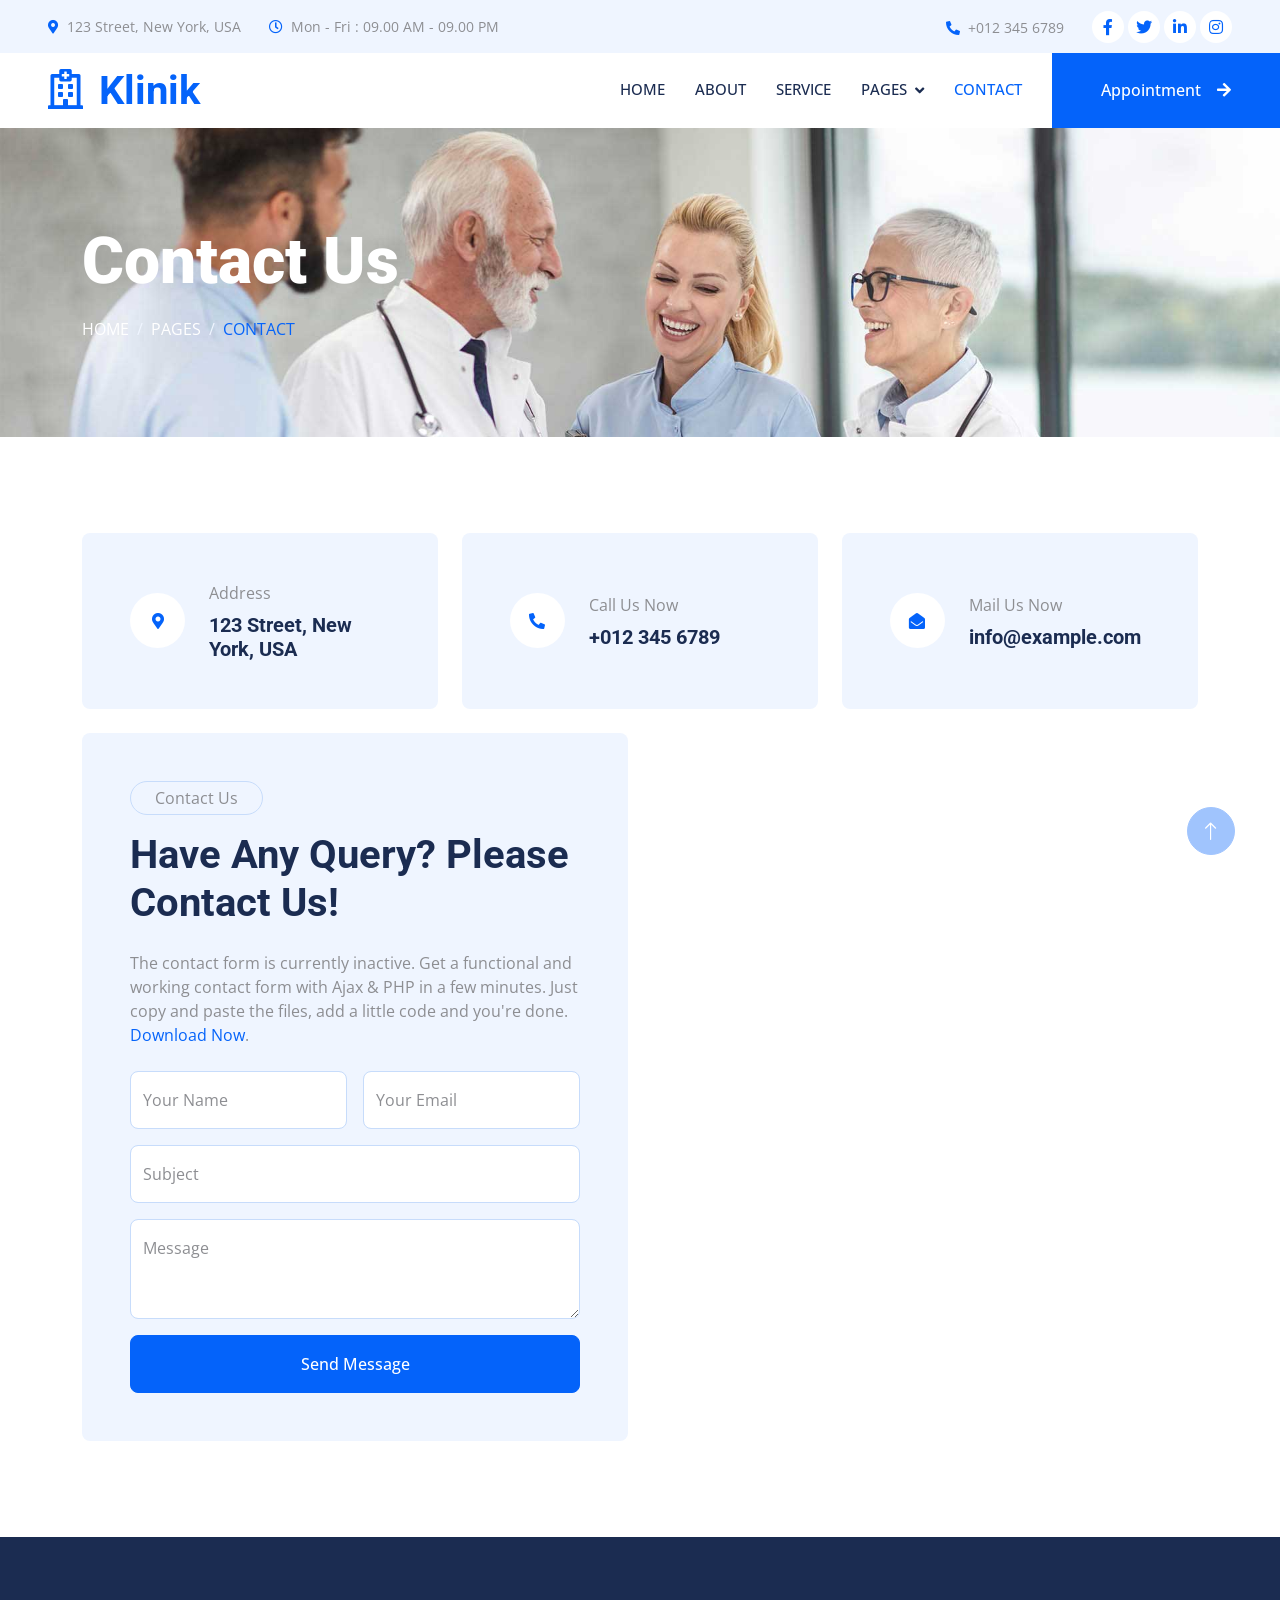
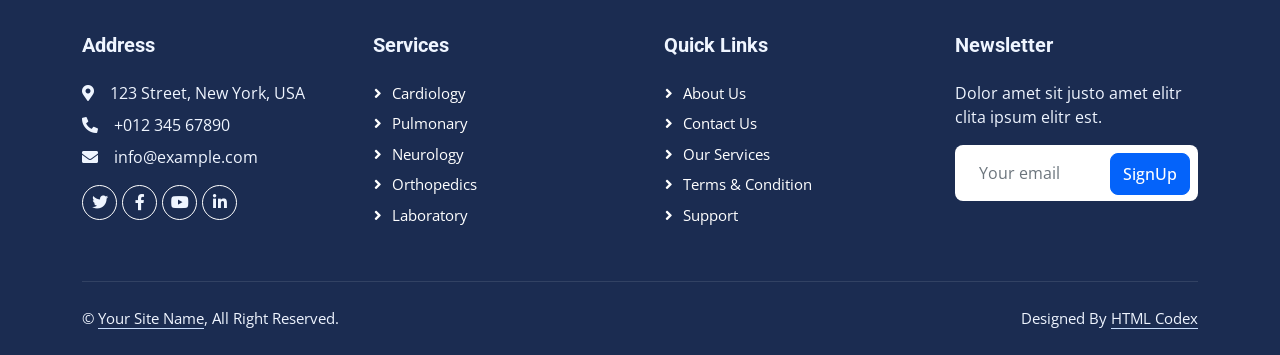
<file: pengguna/data-umum/contact.html>
<!DOCTYPE html>
<html lang="en">

<head>
    <meta charset="utf-8">
    <title>Klinik - Clinic Website Template</title>
    <meta content="width=device-width, initial-scale=1.0" name="viewport">
    <meta content="" name="keywords">
    <meta content="" name="description">

    <!-- Favicon -->
    <link href="img/favicon.ico" rel="icon">

    <!-- Google Web Fonts -->
    <link rel="preconnect" href="https://fonts.googleapis.com">
    <link rel="preconnect" href="https://fonts.gstatic.com" crossorigin>
    <link href="https://fonts.googleapis.com/css2?family=Open+Sans:wght@400;500&family=Roboto:wght@500;700;900&display=swap" rel="stylesheet"> 

    <!-- Icon Font Stylesheet -->
    <link href="https://cdnjs.cloudflare.com/ajax/libs/font-awesome/5.10.0/css/all.min.css" rel="stylesheet">
    <link href="https://cdn.jsdelivr.net/npm/bootstrap-icons@1.4.1/font/bootstrap-icons.css" rel="stylesheet">

    <!-- Libraries Stylesheet -->
    <link href="lib/animate/animate.min.css" rel="stylesheet">
    <link href="lib/owlcarousel/assets/owl.carousel.min.css" rel="stylesheet">
    <link href="lib/tempusdominus/css/tempusdominus-bootstrap-4.min.css" rel="stylesheet" />

    <!-- Customized Bootstrap Stylesheet -->
    <link href="css/bootstrap.min.css" rel="stylesheet">

    <!-- Template Stylesheet -->
    <link href="css/style.css" rel="stylesheet">
</head>

<body>
    <!-- Spinner Start -->
    <div id="spinner" class="show bg-white position-fixed translate-middle w-100 vh-100 top-50 start-50 d-flex align-items-center justify-content-center">
        <div class="spinner-grow text-primary" style="width: 3rem; height: 3rem;" role="status">
            <span class="sr-only">Loading...</span>
        </div>
    </div>
    <!-- Spinner End -->


    <!-- Topbar Start -->
    <div class="container-fluid bg-light p-0 wow fadeIn" data-wow-delay="0.1s">
        <div class="row gx-0 d-none d-lg-flex">
            <div class="col-lg-7 px-5 text-start">
                <div class="h-100 d-inline-flex align-items-center py-3 me-4">
                    <small class="fa fa-map-marker-alt text-primary me-2"></small>
                    <small>123 Street, New York, USA</small>
                </div>
                <div class="h-100 d-inline-flex align-items-center py-3">
                    <small class="far fa-clock text-primary me-2"></small>
                    <small>Mon - Fri : 09.00 AM - 09.00 PM</small>
                </div>
            </div>
            <div class="col-lg-5 px-5 text-end">
                <div class="h-100 d-inline-flex align-items-center py-3 me-4">
                    <small class="fa fa-phone-alt text-primary me-2"></small>
                    <small>+012 345 6789</small>
                </div>
                <div class="h-100 d-inline-flex align-items-center">
                    <a class="btn btn-sm-square rounded-circle bg-white text-primary me-1" href=""><i class="fab fa-facebook-f"></i></a>
                    <a class="btn btn-sm-square rounded-circle bg-white text-primary me-1" href=""><i class="fab fa-twitter"></i></a>
                    <a class="btn btn-sm-square rounded-circle bg-white text-primary me-1" href=""><i class="fab fa-linkedin-in"></i></a>
                    <a class="btn btn-sm-square rounded-circle bg-white text-primary me-0" href=""><i class="fab fa-instagram"></i></a>
                </div>
            </div>
        </div>
    </div>
    <!-- Topbar End -->


    <!-- Navbar Start -->
    <nav class="navbar navbar-expand-lg bg-white navbar-light sticky-top p-0 wow fadeIn" data-wow-delay="0.1s">
        <a href="index.html" class="navbar-brand d-flex align-items-center px-4 px-lg-5">
            <h1 class="m-0 text-primary"><i class="far fa-hospital me-3"></i>Klinik</h1>
        </a>
        <button type="button" class="navbar-toggler me-4" data-bs-toggle="collapse" data-bs-target="#navbarCollapse">
            <span class="navbar-toggler-icon"></span>
        </button>
        <div class="collapse navbar-collapse" id="navbarCollapse">
            <div class="navbar-nav ms-auto p-4 p-lg-0">
                <a href="index.html" class="nav-item nav-link">Home</a>
                <a href="about.html" class="nav-item nav-link">About</a>
                <a href="service.html" class="nav-item nav-link">Service</a>
                <div class="nav-item dropdown">
                    <a href="#" class="nav-link dropdown-toggle" data-bs-toggle="dropdown">Pages</a>
                    <div class="dropdown-menu rounded-0 rounded-bottom m-0">
                        <a href="feature.html" class="dropdown-item">Feature</a>
                        <a href="team.html" class="dropdown-item">Our Doctor</a>
                        <a href="appointment.html" class="dropdown-item">Appointment</a>
                        <a href="testimonial.html" class="dropdown-item">Testimonial</a>
                        <a href="404.html" class="dropdown-item">404 Page</a>
                    </div>
                </div>
                <a href="contact.html" class="nav-item nav-link active">Contact</a>
            </div>
            <a href="" class="btn btn-primary rounded-0 py-4 px-lg-5 d-none d-lg-block">Appointment<i class="fa fa-arrow-right ms-3"></i></a>
        </div>
    </nav>
    <!-- Navbar End -->


    <!-- Page Header Start -->
    <div class="container-fluid page-header py-5 mb-5 wow fadeIn" data-wow-delay="0.1s">
        <div class="container py-5">
            <h1 class="display-3 text-white mb-3 animated slideInDown">Contact Us</h1>
            <nav aria-label="breadcrumb animated slideInDown">
                <ol class="breadcrumb text-uppercase mb-0">
                    <li class="breadcrumb-item"><a class="text-white" href="#">Home</a></li>
                    <li class="breadcrumb-item"><a class="text-white" href="#">Pages</a></li>
                    <li class="breadcrumb-item text-primary active" aria-current="page">Contact</li>
                </ol>
            </nav>
        </div>
    </div>
    <!-- Page Header End -->


    <!-- Contact Start -->
    <div class="container-xxl py-5">
        <div class="container">
            <div class="row g-4">
                <div class="col-lg-4">
                    <div class="h-100 bg-light rounded d-flex align-items-center p-5">
                        <div class="d-flex flex-shrink-0 align-items-center justify-content-center rounded-circle bg-white" style="width: 55px; height: 55px;">
                            <i class="fa fa-map-marker-alt text-primary"></i>
                        </div>
                        <div class="ms-4">
                            <p class="mb-2">Address</p>
                            <h5 class="mb-0">123 Street, New York, USA</h5>
                        </div>
                    </div>
                </div>
                <div class="col-lg-4">
                    <div class="h-100 bg-light rounded d-flex align-items-center p-5">
                        <div class="d-flex flex-shrink-0 align-items-center justify-content-center rounded-circle bg-white" style="width: 55px; height: 55px;">
                            <i class="fa fa-phone-alt text-primary"></i>
                        </div>
                        <div class="ms-4">
                            <p class="mb-2">Call Us Now</p>
                            <h5 class="mb-0">+012 345 6789</h5>
                        </div>
                    </div>
                </div>
                <div class="col-lg-4">
                    <div class="h-100 bg-light rounded d-flex align-items-center p-5">
                        <div class="d-flex flex-shrink-0 align-items-center justify-content-center rounded-circle bg-white" style="width: 55px; height: 55px;">
                            <i class="fa fa-envelope-open text-primary"></i>
                        </div>
                        <div class="ms-4">
                            <p class="mb-2">Mail Us Now</p>
                            <h5 class="mb-0">info@example.com</h5>
                        </div>
                    </div>
                </div>
                <div class="col-lg-6 wow fadeIn" data-wow-delay="0.1s">
                    <div class="bg-light rounded p-5">
                        <p class="d-inline-block border rounded-pill py-1 px-4">Contact Us</p>
                        <h1 class="mb-4">Have Any Query? Please Contact Us!</h1>
                        <p class="mb-4">The contact form is currently inactive. Get a functional and working contact form with Ajax & PHP in a few minutes. Just copy and paste the files, add a little code and you're done. <a href="https://htmlcodex.com/contact-form">Download Now</a>.</p>
                        <form>
                            <div class="row g-3">
                                <div class="col-md-6">
                                    <div class="form-floating">
                                        <input type="text" class="form-control" id="name" placeholder="Your Name">
                                        <label for="name">Your Name</label>
                                    </div>
                                </div>
                                <div class="col-md-6">
                                    <div class="form-floating">
                                        <input type="email" class="form-control" id="email" placeholder="Your Email">
                                        <label for="email">Your Email</label>
                                    </div>
                                </div>
                                <div class="col-12">
                                    <div class="form-floating">
                                        <input type="text" class="form-control" id="subject" placeholder="Subject">
                                        <label for="subject">Subject</label>
                                    </div>
                                </div>
                                <div class="col-12">
                                    <div class="form-floating">
                                        <textarea class="form-control" placeholder="Leave a message here" id="message" style="height: 100px"></textarea>
                                        <label for="message">Message</label>
                                    </div>
                                </div>
                                <div class="col-12">
                                    <button class="btn btn-primary w-100 py-3" type="submit">Send Message</button>
                                </div>
                            </div>
                        </form>
                    </div>
                </div>
                <div class="col-lg-6 wow fadeIn" data-wow-delay="0.5s">
                    <div class="h-100" style="min-height: 400px;">
                        <iframe class="rounded w-100 h-100"
                        src="https://www.google.com/maps/embed?pb=!1m18!1m12!1m3!1d3001156.4288297426!2d-78.01371936852176!3d42.72876761954724!2m3!1f0!2f0!3f0!3m2!1i1024!2i768!4f13.1!3m3!1m2!1s0x4ccc4bf0f123a5a9%3A0xddcfc6c1de189567!2sNew%20York%2C%20USA!5e0!3m2!1sen!2sbd!4v1603794290143!5m2!1sen!2sbd"
                        frameborder="0" allowfullscreen="" aria-hidden="false"
                        tabindex="0"></iframe>
                    </div>
                </div>
            </div>
        </div>
    </div>
    <!-- Contact End -->


    <!-- Footer Start -->
    <div class="container-fluid bg-dark text-light footer mt-5 pt-5 wow fadeIn" data-wow-delay="0.1s">
        <div class="container py-5">
            <div class="row g-5">
                <div class="col-lg-3 col-md-6">
                    <h5 class="text-light mb-4">Address</h5>
                    <p class="mb-2"><i class="fa fa-map-marker-alt me-3"></i>123 Street, New York, USA</p>
                    <p class="mb-2"><i class="fa fa-phone-alt me-3"></i>+012 345 67890</p>
                    <p class="mb-2"><i class="fa fa-envelope me-3"></i>info@example.com</p>
                    <div class="d-flex pt-2">
                        <a class="btn btn-outline-light btn-social rounded-circle" href=""><i class="fab fa-twitter"></i></a>
                        <a class="btn btn-outline-light btn-social rounded-circle" href=""><i class="fab fa-facebook-f"></i></a>
                        <a class="btn btn-outline-light btn-social rounded-circle" href=""><i class="fab fa-youtube"></i></a>
                        <a class="btn btn-outline-light btn-social rounded-circle" href=""><i class="fab fa-linkedin-in"></i></a>
                    </div>
                </div>
                <div class="col-lg-3 col-md-6">
                    <h5 class="text-light mb-4">Services</h5>
                    <a class="btn btn-link" href="">Cardiology</a>
                    <a class="btn btn-link" href="">Pulmonary</a>
                    <a class="btn btn-link" href="">Neurology</a>
                    <a class="btn btn-link" href="">Orthopedics</a>
                    <a class="btn btn-link" href="">Laboratory</a>
                </div>
                <div class="col-lg-3 col-md-6">
                    <h5 class="text-light mb-4">Quick Links</h5>
                    <a class="btn btn-link" href="">About Us</a>
                    <a class="btn btn-link" href="">Contact Us</a>
                    <a class="btn btn-link" href="">Our Services</a>
                    <a class="btn btn-link" href="">Terms & Condition</a>
                    <a class="btn btn-link" href="">Support</a>
                </div>
                <div class="col-lg-3 col-md-6">
                    <h5 class="text-light mb-4">Newsletter</h5>
                    <p>Dolor amet sit justo amet elitr clita ipsum elitr est.</p>
                    <div class="position-relative mx-auto" style="max-width: 400px;">
                        <input class="form-control border-0 w-100 py-3 ps-4 pe-5" type="text" placeholder="Your email">
                        <button type="button" class="btn btn-primary py-2 position-absolute top-0 end-0 mt-2 me-2">SignUp</button>
                    </div>
                </div>
            </div>
        </div>
        <div class="container">
            <div class="copyright">
                <div class="row">
                    <div class="col-md-6 text-center text-md-start mb-3 mb-md-0">
                        &copy; <a class="border-bottom" href="#">Your Site Name</a>, All Right Reserved.
                    </div>
                    <div class="col-md-6 text-center text-md-end">
                        <!--/*** This template is free as long as you keep the footer author’s credit link/attribution link/backlink. If you'd like to use the template without the footer author’s credit link/attribution link/backlink, you can purchase the Credit Removal License from "https://htmlcodex.com/credit-removal". Thank you for your support. ***/-->
                        Designed By <a class="border-bottom" href="https://htmlcodex.com">HTML Codex</a>
                    </div>
                </div>
            </div>
        </div>
    </div>
    <!-- Footer End -->


    <!-- Back to Top -->
    <a href="#" class="btn btn-lg btn-primary btn-lg-square rounded-circle back-to-top"><i class="bi bi-arrow-up"></i></a>


    <!-- JavaScript Libraries -->
    <script src="https://code.jquery.com/jquery-3.4.1.min.js"></script>
    <script src="https://cdn.jsdelivr.net/npm/bootstrap@5.0.0/dist/js/bootstrap.bundle.min.js"></script>
    <script src="lib/wow/wow.min.js"></script>
    <script src="lib/easing/easing.min.js"></script>
    <script src="lib/waypoints/waypoints.min.js"></script>
    <script src="lib/counterup/counterup.min.js"></script>
    <script src="lib/owlcarousel/owl.carousel.min.js"></script>
    <script src="lib/tempusdominus/js/moment.min.js"></script>
    <script src="lib/tempusdominus/js/moment-timezone.min.js"></script>
    <script src="lib/tempusdominus/js/tempusdominus-bootstrap-4.min.js"></script>

    <!-- Template Javascript -->
    <script src="js/main.js"></script>
</body>

</html>
</file>
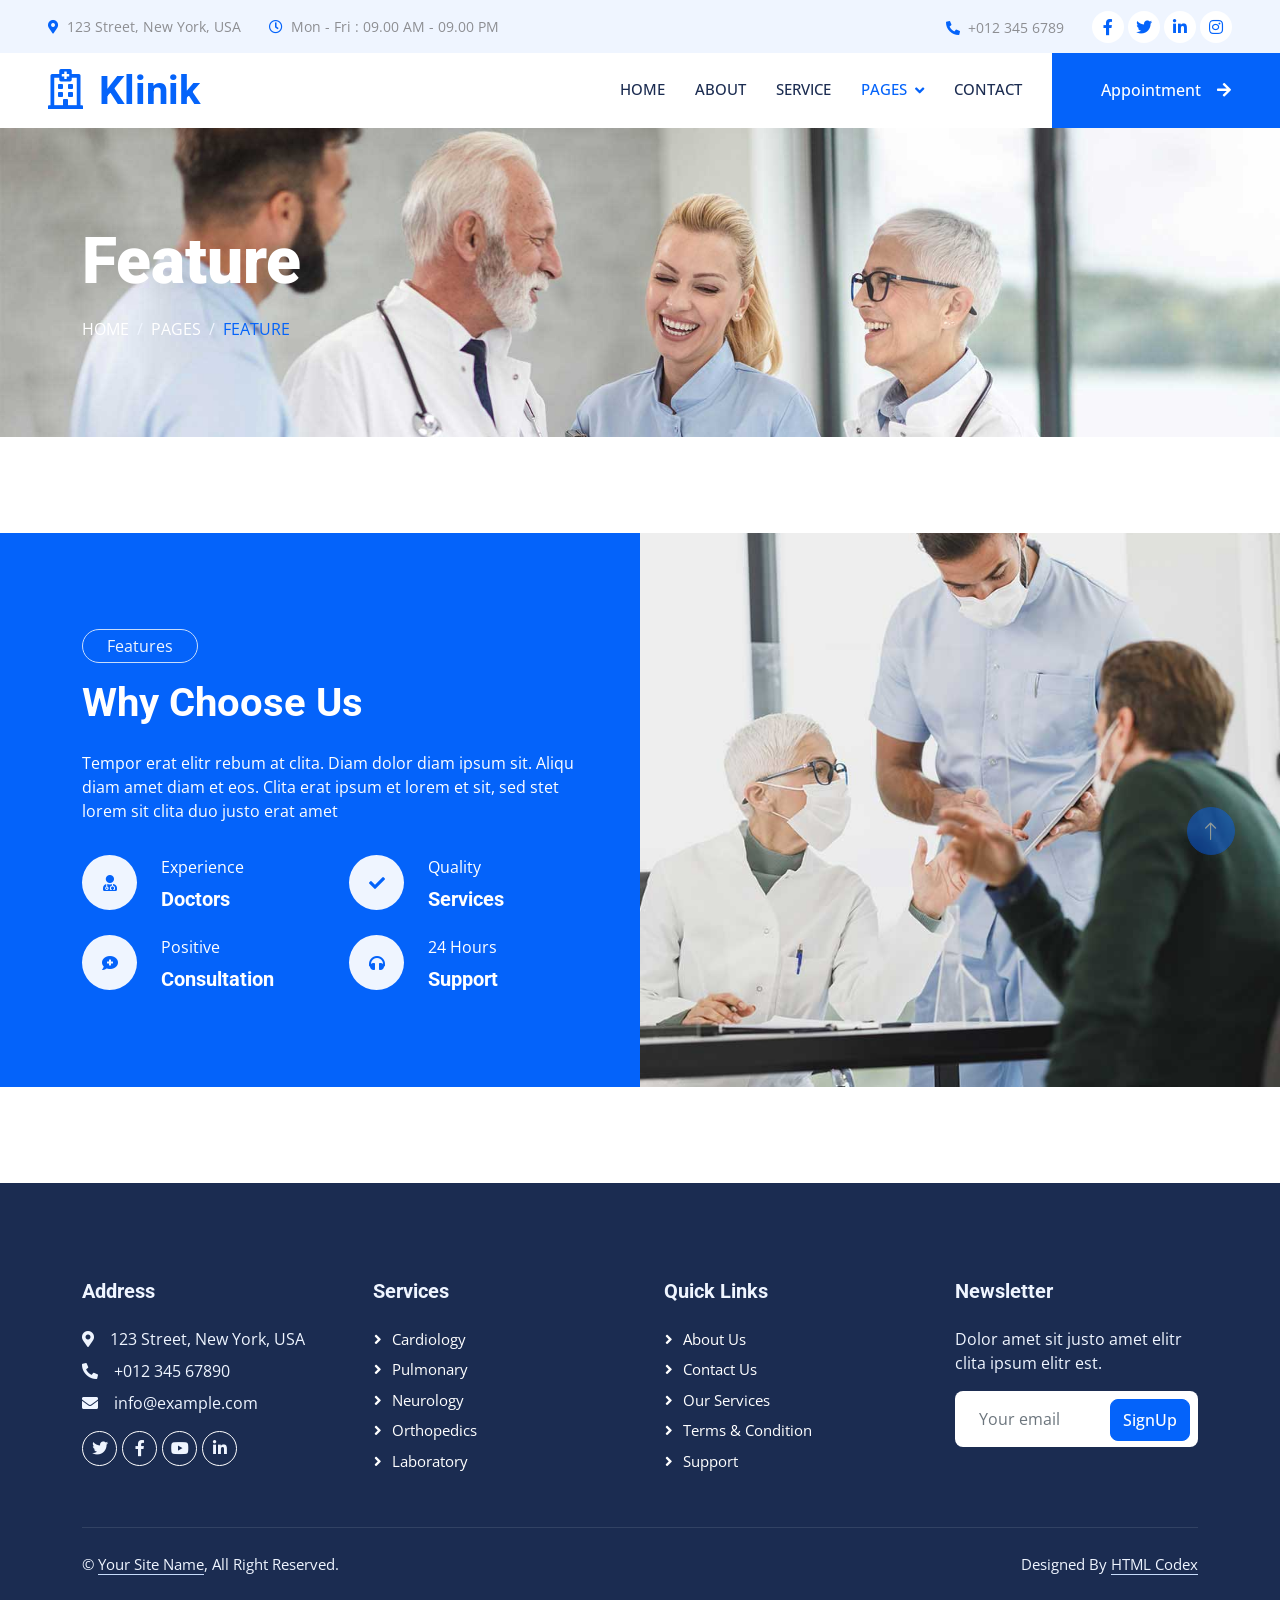
<file: pengguna/data-umum/feature.html>
<!DOCTYPE html>
<html lang="en">

<head>
    <meta charset="utf-8">
    <title>Klinik - Clinic Website Template</title>
    <meta content="width=device-width, initial-scale=1.0" name="viewport">
    <meta content="" name="keywords">
    <meta content="" name="description">

    <!-- Favicon -->
    <link href="img/favicon.ico" rel="icon">

    <!-- Google Web Fonts -->
    <link rel="preconnect" href="https://fonts.googleapis.com">
    <link rel="preconnect" href="https://fonts.gstatic.com" crossorigin>
    <link href="https://fonts.googleapis.com/css2?family=Open+Sans:wght@400;500&family=Roboto:wght@500;700;900&display=swap" rel="stylesheet"> 

    <!-- Icon Font Stylesheet -->
    <link href="https://cdnjs.cloudflare.com/ajax/libs/font-awesome/5.10.0/css/all.min.css" rel="stylesheet">
    <link href="https://cdn.jsdelivr.net/npm/bootstrap-icons@1.4.1/font/bootstrap-icons.css" rel="stylesheet">

    <!-- Libraries Stylesheet -->
    <link href="lib/animate/animate.min.css" rel="stylesheet">
    <link href="lib/owlcarousel/assets/owl.carousel.min.css" rel="stylesheet">
    <link href="lib/tempusdominus/css/tempusdominus-bootstrap-4.min.css" rel="stylesheet" />

    <!-- Customized Bootstrap Stylesheet -->
    <link href="css/bootstrap.min.css" rel="stylesheet">

    <!-- Template Stylesheet -->
    <link href="css/style.css" rel="stylesheet">
</head>

<body>
    <!-- Spinner Start -->
    <div id="spinner" class="show bg-white position-fixed translate-middle w-100 vh-100 top-50 start-50 d-flex align-items-center justify-content-center">
        <div class="spinner-grow text-primary" style="width: 3rem; height: 3rem;" role="status">
            <span class="sr-only">Loading...</span>
        </div>
    </div>
    <!-- Spinner End -->


    <!-- Topbar Start -->
    <div class="container-fluid bg-light p-0 wow fadeIn" data-wow-delay="0.1s">
        <div class="row gx-0 d-none d-lg-flex">
            <div class="col-lg-7 px-5 text-start">
                <div class="h-100 d-inline-flex align-items-center py-3 me-4">
                    <small class="fa fa-map-marker-alt text-primary me-2"></small>
                    <small>123 Street, New York, USA</small>
                </div>
                <div class="h-100 d-inline-flex align-items-center py-3">
                    <small class="far fa-clock text-primary me-2"></small>
                    <small>Mon - Fri : 09.00 AM - 09.00 PM</small>
                </div>
            </div>
            <div class="col-lg-5 px-5 text-end">
                <div class="h-100 d-inline-flex align-items-center py-3 me-4">
                    <small class="fa fa-phone-alt text-primary me-2"></small>
                    <small>+012 345 6789</small>
                </div>
                <div class="h-100 d-inline-flex align-items-center">
                    <a class="btn btn-sm-square rounded-circle bg-white text-primary me-1" href=""><i class="fab fa-facebook-f"></i></a>
                    <a class="btn btn-sm-square rounded-circle bg-white text-primary me-1" href=""><i class="fab fa-twitter"></i></a>
                    <a class="btn btn-sm-square rounded-circle bg-white text-primary me-1" href=""><i class="fab fa-linkedin-in"></i></a>
                    <a class="btn btn-sm-square rounded-circle bg-white text-primary me-0" href=""><i class="fab fa-instagram"></i></a>
                </div>
            </div>
        </div>
    </div>
    <!-- Topbar End -->


    <!-- Navbar Start -->
    <nav class="navbar navbar-expand-lg bg-white navbar-light sticky-top p-0 wow fadeIn" data-wow-delay="0.1s">
        <a href="index.html" class="navbar-brand d-flex align-items-center px-4 px-lg-5">
            <h1 class="m-0 text-primary"><i class="far fa-hospital me-3"></i>Klinik</h1>
        </a>
        <button type="button" class="navbar-toggler me-4" data-bs-toggle="collapse" data-bs-target="#navbarCollapse">
            <span class="navbar-toggler-icon"></span>
        </button>
        <div class="collapse navbar-collapse" id="navbarCollapse">
            <div class="navbar-nav ms-auto p-4 p-lg-0">
                <a href="index.html" class="nav-item nav-link">Home</a>
                <a href="about.html" class="nav-item nav-link">About</a>
                <a href="service.html" class="nav-item nav-link">Service</a>
                <div class="nav-item dropdown">
                    <a href="#" class="nav-link dropdown-toggle active" data-bs-toggle="dropdown">Pages</a>
                    <div class="dropdown-menu rounded-0 rounded-bottom m-0">
                        <a href="feature.html" class="dropdown-item active">Feature</a>
                        <a href="team.html" class="dropdown-item">Our Doctor</a>
                        <a href="appointment.html" class="dropdown-item">Appointment</a>
                        <a href="testimonial.html" class="dropdown-item">Testimonial</a>
                        <a href="404.html" class="dropdown-item">404 Page</a>
                    </div>
                </div>
                <a href="contact.html" class="nav-item nav-link">Contact</a>
            </div>
            <a href="" class="btn btn-primary rounded-0 py-4 px-lg-5 d-none d-lg-block">Appointment<i class="fa fa-arrow-right ms-3"></i></a>
        </div>
    </nav>
    <!-- Navbar End -->


    <!-- Page Header Start -->
    <div class="container-fluid page-header py-5 mb-5 wow fadeIn" data-wow-delay="0.1s">
        <div class="container py-5">
            <h1 class="display-3 text-white mb-3 animated slideInDown">Feature</h1>
            <nav aria-label="breadcrumb animated slideInDown">
                <ol class="breadcrumb text-uppercase mb-0">
                    <li class="breadcrumb-item"><a class="text-white" href="#">Home</a></li>
                    <li class="breadcrumb-item"><a class="text-white" href="#">Pages</a></li>
                    <li class="breadcrumb-item text-primary active" aria-current="page">Feature</li>
                </ol>
            </nav>
        </div>
    </div>
    <!-- Page Header End -->


    <!-- Feature Start -->
    <div class="container-fluid bg-primary overflow-hidden px-lg-0" style="margin: 6rem 0;">
        <div class="container feature px-lg-0">
            <div class="row g-0 mx-lg-0">
                <div class="col-lg-6 feature-text py-5 wow fadeIn" data-wow-delay="0.1s">
                    <div class="p-lg-5 ps-lg-0">
                        <p class="d-inline-block border rounded-pill text-light py-1 px-4">Features</p>
                        <h1 class="text-white mb-4">Why Choose Us</h1>
                        <p class="text-white mb-4 pb-2">Tempor erat elitr rebum at clita. Diam dolor diam ipsum sit. Aliqu diam amet diam et eos. Clita erat ipsum et lorem et sit, sed stet lorem sit clita duo justo erat amet</p>
                        <div class="row g-4">
                            <div class="col-6">
                                <div class="d-flex align-items-center">
                                    <div class="d-flex flex-shrink-0 align-items-center justify-content-center rounded-circle bg-light" style="width: 55px; height: 55px;">
                                        <i class="fa fa-user-md text-primary"></i>
                                    </div>
                                    <div class="ms-4">
                                        <p class="text-white mb-2">Experience</p>
                                        <h5 class="text-white mb-0">Doctors</h5>
                                    </div>
                                </div>
                            </div>
                            <div class="col-6">
                                <div class="d-flex align-items-center">
                                    <div class="d-flex flex-shrink-0 align-items-center justify-content-center rounded-circle bg-light" style="width: 55px; height: 55px;">
                                        <i class="fa fa-check text-primary"></i>
                                    </div>
                                    <div class="ms-4">
                                        <p class="text-white mb-2">Quality</p>
                                        <h5 class="text-white mb-0">Services</h5>
                                    </div>
                                </div>
                            </div>
                            <div class="col-6">
                                <div class="d-flex align-items-center">
                                    <div class="d-flex flex-shrink-0 align-items-center justify-content-center rounded-circle bg-light" style="width: 55px; height: 55px;">
                                        <i class="fa fa-comment-medical text-primary"></i>
                                    </div>
                                    <div class="ms-4">
                                        <p class="text-white mb-2">Positive</p>
                                        <h5 class="text-white mb-0">Consultation</h5>
                                    </div>
                                </div>
                            </div>
                            <div class="col-6">
                                <div class="d-flex align-items-center">
                                    <div class="d-flex flex-shrink-0 align-items-center justify-content-center rounded-circle bg-light" style="width: 55px; height: 55px;">
                                        <i class="fa fa-headphones text-primary"></i>
                                    </div>
                                    <div class="ms-4">
                                        <p class="text-white mb-2">24 Hours</p>
                                        <h5 class="text-white mb-0">Support</h5>
                                    </div>
                                </div>
                            </div>
                        </div>
                    </div>
                </div>
                <div class="col-lg-6 pe-lg-0 wow fadeIn" data-wow-delay="0.5s" style="min-height: 400px;">
                    <div class="position-relative h-100">
                        <img class="position-absolute img-fluid w-100 h-100" src="img/feature.jpg" style="object-fit: cover;" alt="">
                    </div>
                </div>
            </div>
        </div>
    </div>
    <!-- Feature End -->
        

    <!-- Footer Start -->
    <div class="container-fluid bg-dark text-light footer mt-5 pt-5 wow fadeIn" data-wow-delay="0.1s">
        <div class="container py-5">
            <div class="row g-5">
                <div class="col-lg-3 col-md-6">
                    <h5 class="text-light mb-4">Address</h5>
                    <p class="mb-2"><i class="fa fa-map-marker-alt me-3"></i>123 Street, New York, USA</p>
                    <p class="mb-2"><i class="fa fa-phone-alt me-3"></i>+012 345 67890</p>
                    <p class="mb-2"><i class="fa fa-envelope me-3"></i>info@example.com</p>
                    <div class="d-flex pt-2">
                        <a class="btn btn-outline-light btn-social rounded-circle" href=""><i class="fab fa-twitter"></i></a>
                        <a class="btn btn-outline-light btn-social rounded-circle" href=""><i class="fab fa-facebook-f"></i></a>
                        <a class="btn btn-outline-light btn-social rounded-circle" href=""><i class="fab fa-youtube"></i></a>
                        <a class="btn btn-outline-light btn-social rounded-circle" href=""><i class="fab fa-linkedin-in"></i></a>
                    </div>
                </div>
                <div class="col-lg-3 col-md-6">
                    <h5 class="text-light mb-4">Services</h5>
                    <a class="btn btn-link" href="">Cardiology</a>
                    <a class="btn btn-link" href="">Pulmonary</a>
                    <a class="btn btn-link" href="">Neurology</a>
                    <a class="btn btn-link" href="">Orthopedics</a>
                    <a class="btn btn-link" href="">Laboratory</a>
                </div>
                <div class="col-lg-3 col-md-6">
                    <h5 class="text-light mb-4">Quick Links</h5>
                    <a class="btn btn-link" href="">About Us</a>
                    <a class="btn btn-link" href="">Contact Us</a>
                    <a class="btn btn-link" href="">Our Services</a>
                    <a class="btn btn-link" href="">Terms & Condition</a>
                    <a class="btn btn-link" href="">Support</a>
                </div>
                <div class="col-lg-3 col-md-6">
                    <h5 class="text-light mb-4">Newsletter</h5>
                    <p>Dolor amet sit justo amet elitr clita ipsum elitr est.</p>
                    <div class="position-relative mx-auto" style="max-width: 400px;">
                        <input class="form-control border-0 w-100 py-3 ps-4 pe-5" type="text" placeholder="Your email">
                        <button type="button" class="btn btn-primary py-2 position-absolute top-0 end-0 mt-2 me-2">SignUp</button>
                    </div>
                </div>
            </div>
        </div>
        <div class="container">
            <div class="copyright">
                <div class="row">
                    <div class="col-md-6 text-center text-md-start mb-3 mb-md-0">
                        &copy; <a class="border-bottom" href="#">Your Site Name</a>, All Right Reserved.
                    </div>
                    <div class="col-md-6 text-center text-md-end">
                        <!--/*** This template is free as long as you keep the footer author’s credit link/attribution link/backlink. If you'd like to use the template without the footer author’s credit link/attribution link/backlink, you can purchase the Credit Removal License from "https://htmlcodex.com/credit-removal". Thank you for your support. ***/-->
                        Designed By <a class="border-bottom" href="https://htmlcodex.com">HTML Codex</a>
                    </div>
                </div>
            </div>
        </div>
    </div>
    <!-- Footer End -->


    <!-- Back to Top -->
    <a href="#" class="btn btn-lg btn-primary btn-lg-square rounded-circle back-to-top"><i class="bi bi-arrow-up"></i></a>


    <!-- JavaScript Libraries -->
    <script src="https://code.jquery.com/jquery-3.4.1.min.js"></script>
    <script src="https://cdn.jsdelivr.net/npm/bootstrap@5.0.0/dist/js/bootstrap.bundle.min.js"></script>
    <script src="lib/wow/wow.min.js"></script>
    <script src="lib/easing/easing.min.js"></script>
    <script src="lib/waypoints/waypoints.min.js"></script>
    <script src="lib/counterup/counterup.min.js"></script>
    <script src="lib/owlcarousel/owl.carousel.min.js"></script>
    <script src="lib/tempusdominus/js/moment.min.js"></script>
    <script src="lib/tempusdominus/js/moment-timezone.min.js"></script>
    <script src="lib/tempusdominus/js/tempusdominus-bootstrap-4.min.js"></script>

    <!-- Template Javascript -->
    <script src="js/main.js"></script>
</body>

</html>
</file>
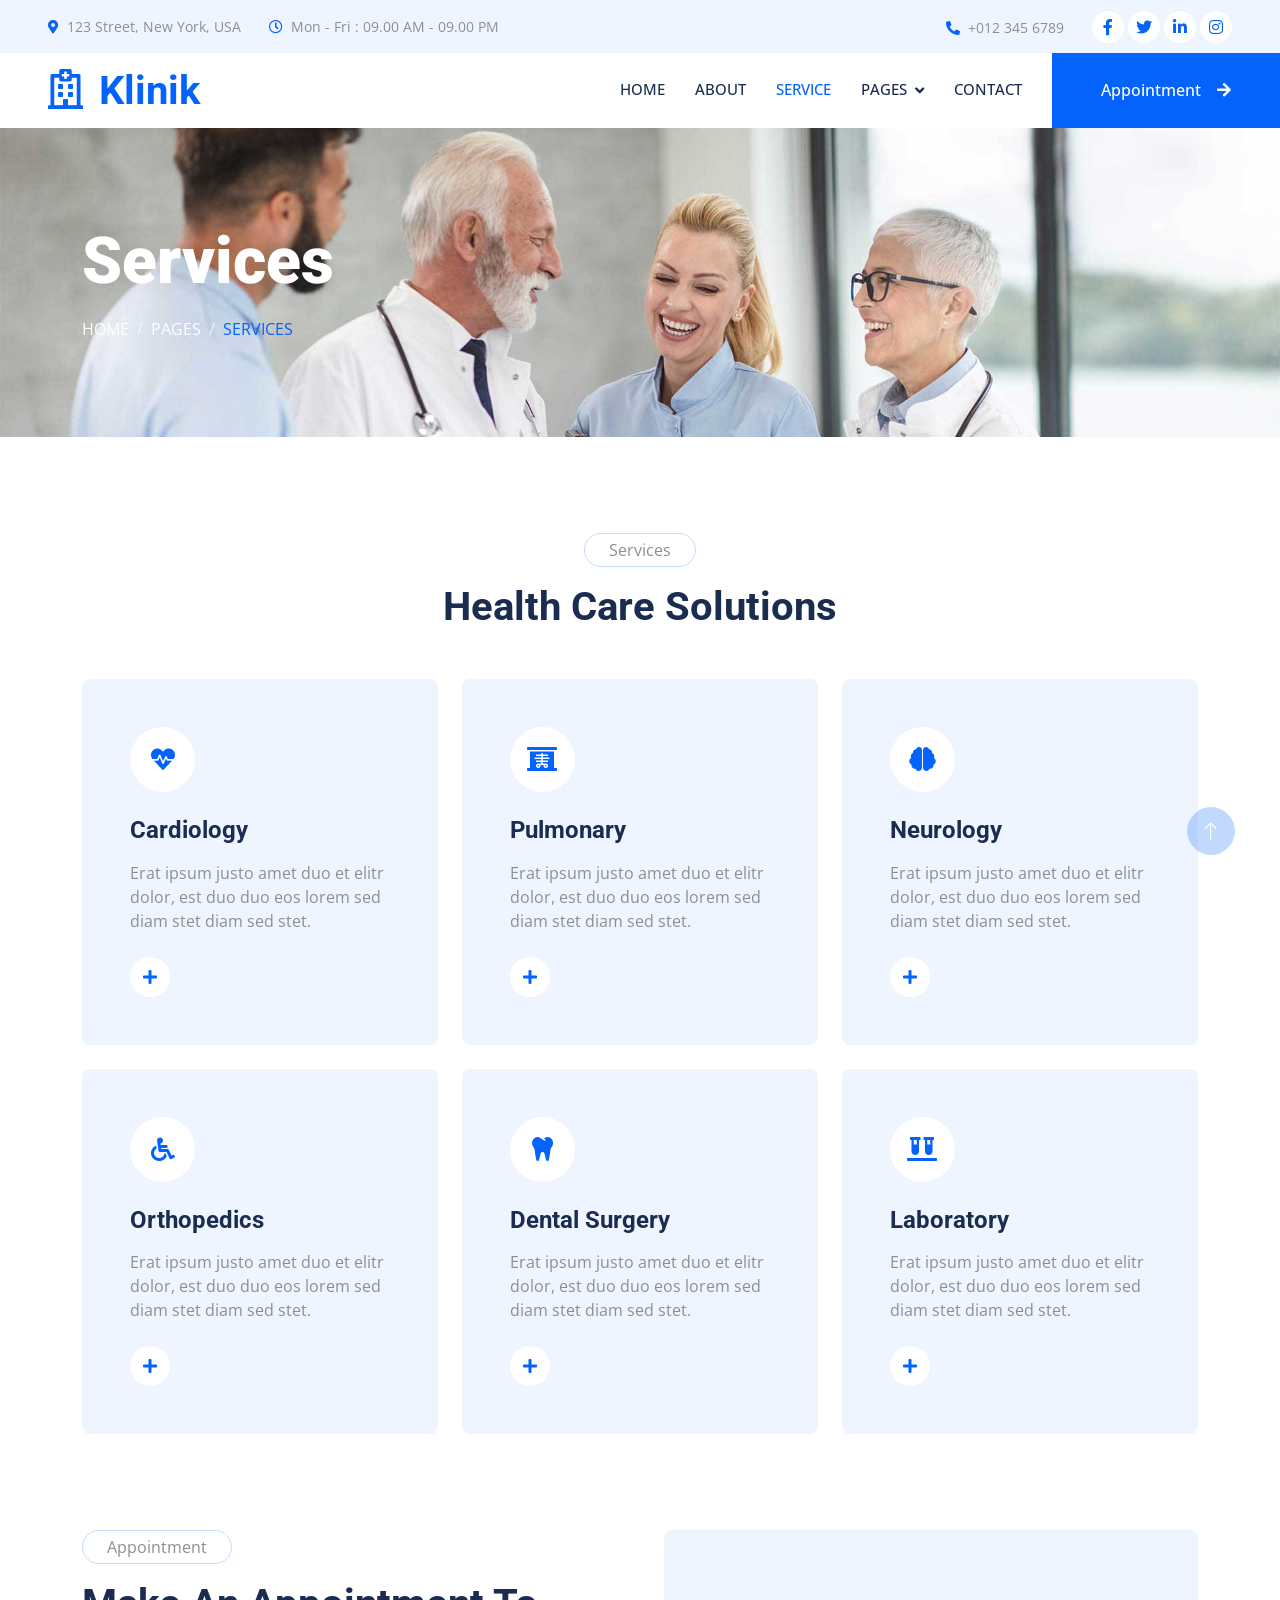
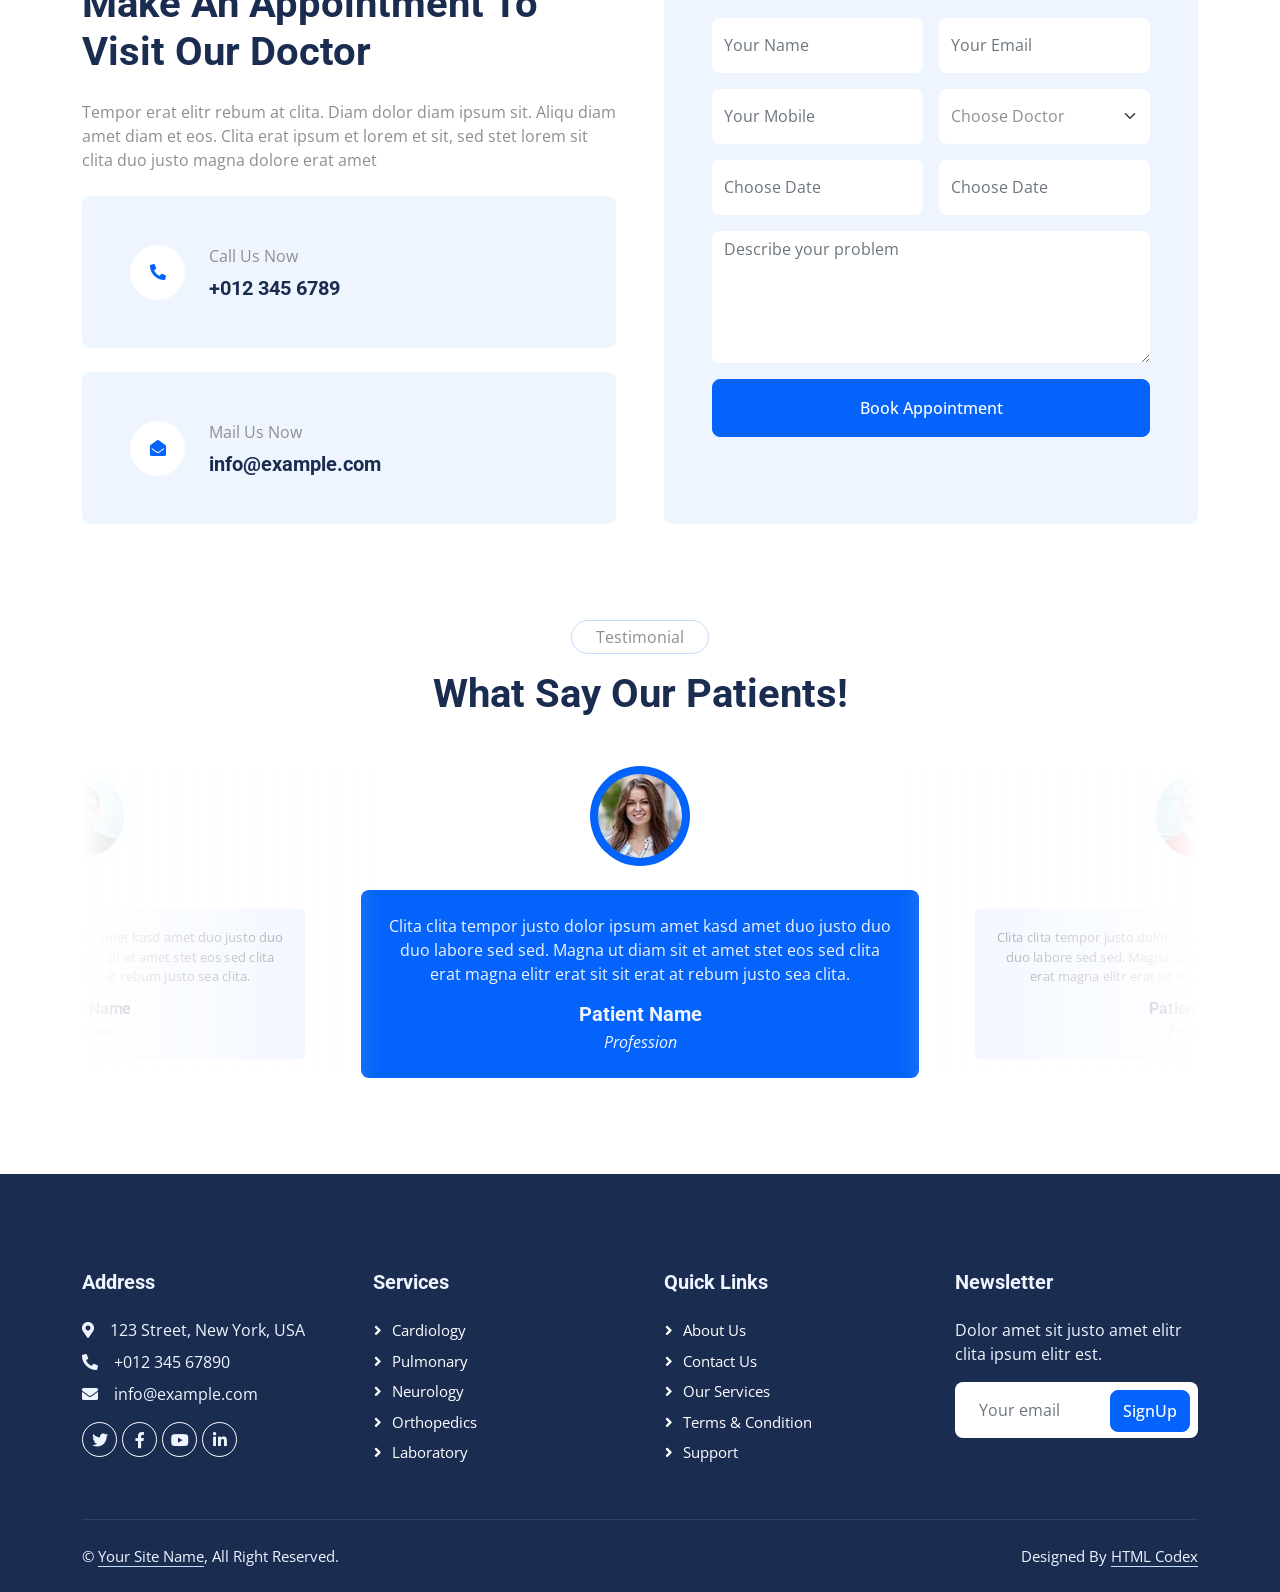
<file: pengguna/data-umum/service.html>
<!DOCTYPE html>
<html lang="en">

<head>
    <meta charset="utf-8">
    <title>Klinik - Clinic Website Template</title>
    <meta content="width=device-width, initial-scale=1.0" name="viewport">
    <meta content="" name="keywords">
    <meta content="" name="description">

    <!-- Favicon -->
    <link href="img/favicon.ico" rel="icon">

    <!-- Google Web Fonts -->
    <link rel="preconnect" href="https://fonts.googleapis.com">
    <link rel="preconnect" href="https://fonts.gstatic.com" crossorigin>
    <link href="https://fonts.googleapis.com/css2?family=Open+Sans:wght@400;500&family=Roboto:wght@500;700;900&display=swap" rel="stylesheet"> 

    <!-- Icon Font Stylesheet -->
    <link href="https://cdnjs.cloudflare.com/ajax/libs/font-awesome/5.10.0/css/all.min.css" rel="stylesheet">
    <link href="https://cdn.jsdelivr.net/npm/bootstrap-icons@1.4.1/font/bootstrap-icons.css" rel="stylesheet">

    <!-- Libraries Stylesheet -->
    <link href="lib/animate/animate.min.css" rel="stylesheet">
    <link href="lib/owlcarousel/assets/owl.carousel.min.css" rel="stylesheet">
    <link href="lib/tempusdominus/css/tempusdominus-bootstrap-4.min.css" rel="stylesheet" />

    <!-- Customized Bootstrap Stylesheet -->
    <link href="css/bootstrap.min.css" rel="stylesheet">

    <!-- Template Stylesheet -->
    <link href="css/style.css" rel="stylesheet">
</head>

<body>
    <!-- Spinner Start -->
    <div id="spinner" class="show bg-white position-fixed translate-middle w-100 vh-100 top-50 start-50 d-flex align-items-center justify-content-center">
        <div class="spinner-grow text-primary" style="width: 3rem; height: 3rem;" role="status">
            <span class="sr-only">Loading...</span>
        </div>
    </div>
    <!-- Spinner End -->


    <!-- Topbar Start -->
    <div class="container-fluid bg-light p-0 wow fadeIn" data-wow-delay="0.1s">
        <div class="row gx-0 d-none d-lg-flex">
            <div class="col-lg-7 px-5 text-start">
                <div class="h-100 d-inline-flex align-items-center py-3 me-4">
                    <small class="fa fa-map-marker-alt text-primary me-2"></small>
                    <small>123 Street, New York, USA</small>
                </div>
                <div class="h-100 d-inline-flex align-items-center py-3">
                    <small class="far fa-clock text-primary me-2"></small>
                    <small>Mon - Fri : 09.00 AM - 09.00 PM</small>
                </div>
            </div>
            <div class="col-lg-5 px-5 text-end">
                <div class="h-100 d-inline-flex align-items-center py-3 me-4">
                    <small class="fa fa-phone-alt text-primary me-2"></small>
                    <small>+012 345 6789</small>
                </div>
                <div class="h-100 d-inline-flex align-items-center">
                    <a class="btn btn-sm-square rounded-circle bg-white text-primary me-1" href=""><i class="fab fa-facebook-f"></i></a>
                    <a class="btn btn-sm-square rounded-circle bg-white text-primary me-1" href=""><i class="fab fa-twitter"></i></a>
                    <a class="btn btn-sm-square rounded-circle bg-white text-primary me-1" href=""><i class="fab fa-linkedin-in"></i></a>
                    <a class="btn btn-sm-square rounded-circle bg-white text-primary me-0" href=""><i class="fab fa-instagram"></i></a>
                </div>
            </div>
        </div>
    </div>
    <!-- Topbar End -->


    <!-- Navbar Start -->
    <nav class="navbar navbar-expand-lg bg-white navbar-light sticky-top p-0 wow fadeIn" data-wow-delay="0.1s">
        <a href="index.html" class="navbar-brand d-flex align-items-center px-4 px-lg-5">
            <h1 class="m-0 text-primary"><i class="far fa-hospital me-3"></i>Klinik</h1>
        </a>
        <button type="button" class="navbar-toggler me-4" data-bs-toggle="collapse" data-bs-target="#navbarCollapse">
            <span class="navbar-toggler-icon"></span>
        </button>
        <div class="collapse navbar-collapse" id="navbarCollapse">
            <div class="navbar-nav ms-auto p-4 p-lg-0">
                <a href="index.html" class="nav-item nav-link">Home</a>
                <a href="about.html" class="nav-item nav-link">About</a>
                <a href="service.html" class="nav-item nav-link active">Service</a>
                <div class="nav-item dropdown">
                    <a href="#" class="nav-link dropdown-toggle" data-bs-toggle="dropdown">Pages</a>
                    <div class="dropdown-menu rounded-0 rounded-bottom m-0">
                        <a href="feature.html" class="dropdown-item">Feature</a>
                        <a href="team.html" class="dropdown-item">Our Doctor</a>
                        <a href="appointment.html" class="dropdown-item">Appointment</a>
                        <a href="testimonial.html" class="dropdown-item">Testimonial</a>
                        <a href="404.html" class="dropdown-item">404 Page</a>
                    </div>
                </div>
                <a href="contact.html" class="nav-item nav-link">Contact</a>
            </div>
            <a href="" class="btn btn-primary rounded-0 py-4 px-lg-5 d-none d-lg-block">Appointment<i class="fa fa-arrow-right ms-3"></i></a>
        </div>
    </nav>
    <!-- Navbar End -->


    <!-- Page Header Start -->
    <div class="container-fluid page-header py-5 mb-5 wow fadeIn" data-wow-delay="0.1s">
        <div class="container py-5">
            <h1 class="display-3 text-white mb-3 animated slideInDown">Services</h1>
            <nav aria-label="breadcrumb animated slideInDown">
                <ol class="breadcrumb text-uppercase mb-0">
                    <li class="breadcrumb-item"><a class="text-white" href="#">Home</a></li>
                    <li class="breadcrumb-item"><a class="text-white" href="#">Pages</a></li>
                    <li class="breadcrumb-item text-primary active" aria-current="page">Services</li>
                </ol>
            </nav>
        </div>
    </div>
    <!-- Page Header End -->


    <!-- Service Start -->
    <div class="container-xxl py-5">
        <div class="container">
            <div class="text-center mx-auto mb-5 wow fadeInUp" data-wow-delay="0.1s" style="max-width: 600px;">
                <p class="d-inline-block border rounded-pill py-1 px-4">Services</p>
                <h1>Health Care Solutions</h1>
            </div>
            <div class="row g-4">
                <div class="col-lg-4 col-md-6 wow fadeInUp" data-wow-delay="0.1s">
                    <div class="service-item bg-light rounded h-100 p-5">
                        <div class="d-inline-flex align-items-center justify-content-center bg-white rounded-circle mb-4" style="width: 65px; height: 65px;">
                            <i class="fa fa-heartbeat text-primary fs-4"></i>
                        </div>
                        <h4 class="mb-3">Cardiology</h4>
                        <p class="mb-4">Erat ipsum justo amet duo et elitr dolor, est duo duo eos lorem sed diam stet diam sed stet.</p>
                        <a class="btn" href=""><i class="fa fa-plus text-primary me-3"></i>Read More</a>
                    </div>
                </div>
                <div class="col-lg-4 col-md-6 wow fadeInUp" data-wow-delay="0.3s">
                    <div class="service-item bg-light rounded h-100 p-5">
                        <div class="d-inline-flex align-items-center justify-content-center bg-white rounded-circle mb-4" style="width: 65px; height: 65px;">
                            <i class="fa fa-x-ray text-primary fs-4"></i>
                        </div>
                        <h4 class="mb-3">Pulmonary</h4>
                        <p class="mb-4">Erat ipsum justo amet duo et elitr dolor, est duo duo eos lorem sed diam stet diam sed stet.</p>
                        <a class="btn" href=""><i class="fa fa-plus text-primary me-3"></i>Read More</a>
                    </div>
                </div>
                <div class="col-lg-4 col-md-6 wow fadeInUp" data-wow-delay="0.5s">
                    <div class="service-item bg-light rounded h-100 p-5">
                        <div class="d-inline-flex align-items-center justify-content-center bg-white rounded-circle mb-4" style="width: 65px; height: 65px;">
                            <i class="fa fa-brain text-primary fs-4"></i>
                        </div>
                        <h4 class="mb-3">Neurology</h4>
                        <p class="mb-4">Erat ipsum justo amet duo et elitr dolor, est duo duo eos lorem sed diam stet diam sed stet.</p>
                        <a class="btn" href=""><i class="fa fa-plus text-primary me-3"></i>Read More</a>
                    </div>
                </div>
                <div class="col-lg-4 col-md-6 wow fadeInUp" data-wow-delay="0.1s">
                    <div class="service-item bg-light rounded h-100 p-5">
                        <div class="d-inline-flex align-items-center justify-content-center bg-white rounded-circle mb-4" style="width: 65px; height: 65px;">
                            <i class="fa fa-wheelchair text-primary fs-4"></i>
                        </div>
                        <h4 class="mb-3">Orthopedics</h4>
                        <p class="mb-4">Erat ipsum justo amet duo et elitr dolor, est duo duo eos lorem sed diam stet diam sed stet.</p>
                        <a class="btn" href=""><i class="fa fa-plus text-primary me-3"></i>Read More</a>
                    </div>
                </div>
                <div class="col-lg-4 col-md-6 wow fadeInUp" data-wow-delay="0.3s">
                    <div class="service-item bg-light rounded h-100 p-5">
                        <div class="d-inline-flex align-items-center justify-content-center bg-white rounded-circle mb-4" style="width: 65px; height: 65px;">
                            <i class="fa fa-tooth text-primary fs-4"></i>
                        </div>
                        <h4 class="mb-3">Dental Surgery</h4>
                        <p class="mb-4">Erat ipsum justo amet duo et elitr dolor, est duo duo eos lorem sed diam stet diam sed stet.</p>
                        <a class="btn" href=""><i class="fa fa-plus text-primary me-3"></i>Read More</a>
                    </div>
                </div>
                <div class="col-lg-4 col-md-6 wow fadeInUp" data-wow-delay="0.5s">
                    <div class="service-item bg-light rounded h-100 p-5">
                        <div class="d-inline-flex align-items-center justify-content-center bg-white rounded-circle mb-4" style="width: 65px; height: 65px;">
                            <i class="fa fa-vials text-primary fs-4"></i>
                        </div>
                        <h4 class="mb-3">Laboratory</h4>
                        <p class="mb-4">Erat ipsum justo amet duo et elitr dolor, est duo duo eos lorem sed diam stet diam sed stet.</p>
                        <a class="btn" href=""><i class="fa fa-plus text-primary me-3"></i>Read More</a>
                    </div>
                </div>
            </div>
        </div>
    </div>
    <!-- Service End -->


    <!-- Appointment Start -->
    <div class="container-xxl py-5">
        <div class="container">
            <div class="row g-5">
                <div class="col-lg-6 wow fadeInUp" data-wow-delay="0.1s">
                    <p class="d-inline-block border rounded-pill py-1 px-4">Appointment</p>
                    <h1 class="mb-4">Make An Appointment To Visit Our Doctor</h1>
                    <p class="mb-4">Tempor erat elitr rebum at clita. Diam dolor diam ipsum sit. Aliqu diam amet diam et eos. Clita erat ipsum et lorem et sit, sed stet lorem sit clita duo justo magna dolore erat amet</p>
                    <div class="bg-light rounded d-flex align-items-center p-5 mb-4">
                        <div class="d-flex flex-shrink-0 align-items-center justify-content-center rounded-circle bg-white" style="width: 55px; height: 55px;">
                            <i class="fa fa-phone-alt text-primary"></i>
                        </div>
                        <div class="ms-4">
                            <p class="mb-2">Call Us Now</p>
                            <h5 class="mb-0">+012 345 6789</h5>
                        </div>
                    </div>
                    <div class="bg-light rounded d-flex align-items-center p-5">
                        <div class="d-flex flex-shrink-0 align-items-center justify-content-center rounded-circle bg-white" style="width: 55px; height: 55px;">
                            <i class="fa fa-envelope-open text-primary"></i>
                        </div>
                        <div class="ms-4">
                            <p class="mb-2">Mail Us Now</p>
                            <h5 class="mb-0">info@example.com</h5>
                        </div>
                    </div>
                </div>
                <div class="col-lg-6 wow fadeInUp" data-wow-delay="0.5s">
                    <div class="bg-light rounded h-100 d-flex align-items-center p-5">
                        <form>
                            <div class="row g-3">
                                <div class="col-12 col-sm-6">
                                    <input type="text" class="form-control border-0" placeholder="Your Name" style="height: 55px;">
                                </div>
                                <div class="col-12 col-sm-6">
                                    <input type="email" class="form-control border-0" placeholder="Your Email" style="height: 55px;">
                                </div>
                                <div class="col-12 col-sm-6">
                                    <input type="text" class="form-control border-0" placeholder="Your Mobile" style="height: 55px;">
                                </div>
                                <div class="col-12 col-sm-6">
                                    <select class="form-select border-0" style="height: 55px;">
                                        <option selected>Choose Doctor</option>
                                        <option value="1">Doctor 1</option>
                                        <option value="2">Doctor 2</option>
                                        <option value="3">Doctor 3</option>
                                    </select>
                                </div>
                                <div class="col-12 col-sm-6">
                                    <div class="date" id="date" data-target-input="nearest">
                                        <input type="text"
                                            class="form-control border-0 datetimepicker-input"
                                            placeholder="Choose Date" data-target="#date" data-toggle="datetimepicker" style="height: 55px;">
                                    </div>
                                </div>
                                <div class="col-12 col-sm-6">
                                    <div class="time" id="time" data-target-input="nearest">
                                        <input type="text"
                                            class="form-control border-0 datetimepicker-input"
                                            placeholder="Choose Date" data-target="#time" data-toggle="datetimepicker" style="height: 55px;">
                                    </div>
                                </div>
                                <div class="col-12">
                                    <textarea class="form-control border-0" rows="5" placeholder="Describe your problem"></textarea>
                                </div>
                                <div class="col-12">
                                    <button class="btn btn-primary w-100 py-3" type="submit">Book Appointment</button>
                                </div>
                            </div>
                        </form>
                    </div>
                </div>
            </div>
        </div>
    </div>
    <!-- Appointment End -->


    <!-- Testimonial Start -->
    <div class="container-xxl py-5">
        <div class="container">
            <div class="text-center mx-auto mb-5 wow fadeInUp" data-wow-delay="0.1s" style="max-width: 600px;">
                <p class="d-inline-block border rounded-pill py-1 px-4">Testimonial</p>
                <h1>What Say Our Patients!</h1>
            </div>
            <div class="owl-carousel testimonial-carousel wow fadeInUp" data-wow-delay="0.1s">
                <div class="testimonial-item text-center">
                    <img class="img-fluid bg-light rounded-circle p-2 mx-auto mb-4" src="img/testimonial-1.jpg" style="width: 100px; height: 100px;">
                    <div class="testimonial-text rounded text-center p-4">
                        <p>Clita clita tempor justo dolor ipsum amet kasd amet duo justo duo duo labore sed sed. Magna ut diam sit et amet stet eos sed clita erat magna elitr erat sit sit erat at rebum justo sea clita.</p>
                        <h5 class="mb-1">Patient Name</h5>
                        <span class="fst-italic">Profession</span>
                    </div>
                </div>
                <div class="testimonial-item text-center">
                    <img class="img-fluid bg-light rounded-circle p-2 mx-auto mb-4" src="img/testimonial-2.jpg" style="width: 100px; height: 100px;">
                    <div class="testimonial-text rounded text-center p-4">
                        <p>Clita clita tempor justo dolor ipsum amet kasd amet duo justo duo duo labore sed sed. Magna ut diam sit et amet stet eos sed clita erat magna elitr erat sit sit erat at rebum justo sea clita.</p>
                        <h5 class="mb-1">Patient Name</h5>
                        <span class="fst-italic">Profession</span>
                    </div>
                </div>
                <div class="testimonial-item text-center">
                    <img class="img-fluid bg-light rounded-circle p-2 mx-auto mb-4" src="img/testimonial-3.jpg" style="width: 100px; height: 100px;">
                    <div class="testimonial-text rounded text-center p-4">
                        <p>Clita clita tempor justo dolor ipsum amet kasd amet duo justo duo duo labore sed sed. Magna ut diam sit et amet stet eos sed clita erat magna elitr erat sit sit erat at rebum justo sea clita.</p>
                        <h5 class="mb-1">Patient Name</h5>
                        <span class="fst-italic">Profession</span>
                    </div>
                </div>
            </div>
        </div>
    </div>
    <!-- Testimonial End -->
        

    <!-- Footer Start -->
    <div class="container-fluid bg-dark text-light footer mt-5 pt-5 wow fadeIn" data-wow-delay="0.1s">
        <div class="container py-5">
            <div class="row g-5">
                <div class="col-lg-3 col-md-6">
                    <h5 class="text-light mb-4">Address</h5>
                    <p class="mb-2"><i class="fa fa-map-marker-alt me-3"></i>123 Street, New York, USA</p>
                    <p class="mb-2"><i class="fa fa-phone-alt me-3"></i>+012 345 67890</p>
                    <p class="mb-2"><i class="fa fa-envelope me-3"></i>info@example.com</p>
                    <div class="d-flex pt-2">
                        <a class="btn btn-outline-light btn-social rounded-circle" href=""><i class="fab fa-twitter"></i></a>
                        <a class="btn btn-outline-light btn-social rounded-circle" href=""><i class="fab fa-facebook-f"></i></a>
                        <a class="btn btn-outline-light btn-social rounded-circle" href=""><i class="fab fa-youtube"></i></a>
                        <a class="btn btn-outline-light btn-social rounded-circle" href=""><i class="fab fa-linkedin-in"></i></a>
                    </div>
                </div>
                <div class="col-lg-3 col-md-6">
                    <h5 class="text-light mb-4">Services</h5>
                    <a class="btn btn-link" href="">Cardiology</a>
                    <a class="btn btn-link" href="">Pulmonary</a>
                    <a class="btn btn-link" href="">Neurology</a>
                    <a class="btn btn-link" href="">Orthopedics</a>
                    <a class="btn btn-link" href="">Laboratory</a>
                </div>
                <div class="col-lg-3 col-md-6">
                    <h5 class="text-light mb-4">Quick Links</h5>
                    <a class="btn btn-link" href="">About Us</a>
                    <a class="btn btn-link" href="">Contact Us</a>
                    <a class="btn btn-link" href="">Our Services</a>
                    <a class="btn btn-link" href="">Terms & Condition</a>
                    <a class="btn btn-link" href="">Support</a>
                </div>
                <div class="col-lg-3 col-md-6">
                    <h5 class="text-light mb-4">Newsletter</h5>
                    <p>Dolor amet sit justo amet elitr clita ipsum elitr est.</p>
                    <div class="position-relative mx-auto" style="max-width: 400px;">
                        <input class="form-control border-0 w-100 py-3 ps-4 pe-5" type="text" placeholder="Your email">
                        <button type="button" class="btn btn-primary py-2 position-absolute top-0 end-0 mt-2 me-2">SignUp</button>
                    </div>
                </div>
            </div>
        </div>
        <div class="container">
            <div class="copyright">
                <div class="row">
                    <div class="col-md-6 text-center text-md-start mb-3 mb-md-0">
                        &copy; <a class="border-bottom" href="#">Your Site Name</a>, All Right Reserved.
                    </div>
                    <div class="col-md-6 text-center text-md-end">
                        <!--/*** This template is free as long as you keep the footer author’s credit link/attribution link/backlink. If you'd like to use the template without the footer author’s credit link/attribution link/backlink, you can purchase the Credit Removal License from "https://htmlcodex.com/credit-removal". Thank you for your support. ***/-->
                        Designed By <a class="border-bottom" href="https://htmlcodex.com">HTML Codex</a>
                    </div>
                </div>
            </div>
        </div>
    </div>
    <!-- Footer End -->


    <!-- Back to Top -->
    <a href="#" class="btn btn-lg btn-primary btn-lg-square rounded-circle back-to-top"><i class="bi bi-arrow-up"></i></a>


    <!-- JavaScript Libraries -->
    <script src="https://code.jquery.com/jquery-3.4.1.min.js"></script>
    <script src="https://cdn.jsdelivr.net/npm/bootstrap@5.0.0/dist/js/bootstrap.bundle.min.js"></script>
    <script src="lib/wow/wow.min.js"></script>
    <script src="lib/easing/easing.min.js"></script>
    <script src="lib/waypoints/waypoints.min.js"></script>
    <script src="lib/counterup/counterup.min.js"></script>
    <script src="lib/owlcarousel/owl.carousel.min.js"></script>
    <script src="lib/tempusdominus/js/moment.min.js"></script>
    <script src="lib/tempusdominus/js/moment-timezone.min.js"></script>
    <script src="lib/tempusdominus/js/tempusdominus-bootstrap-4.min.js"></script>

    <!-- Template Javascript -->
    <script src="js/main.js"></script>
</body>

</html>
</file>
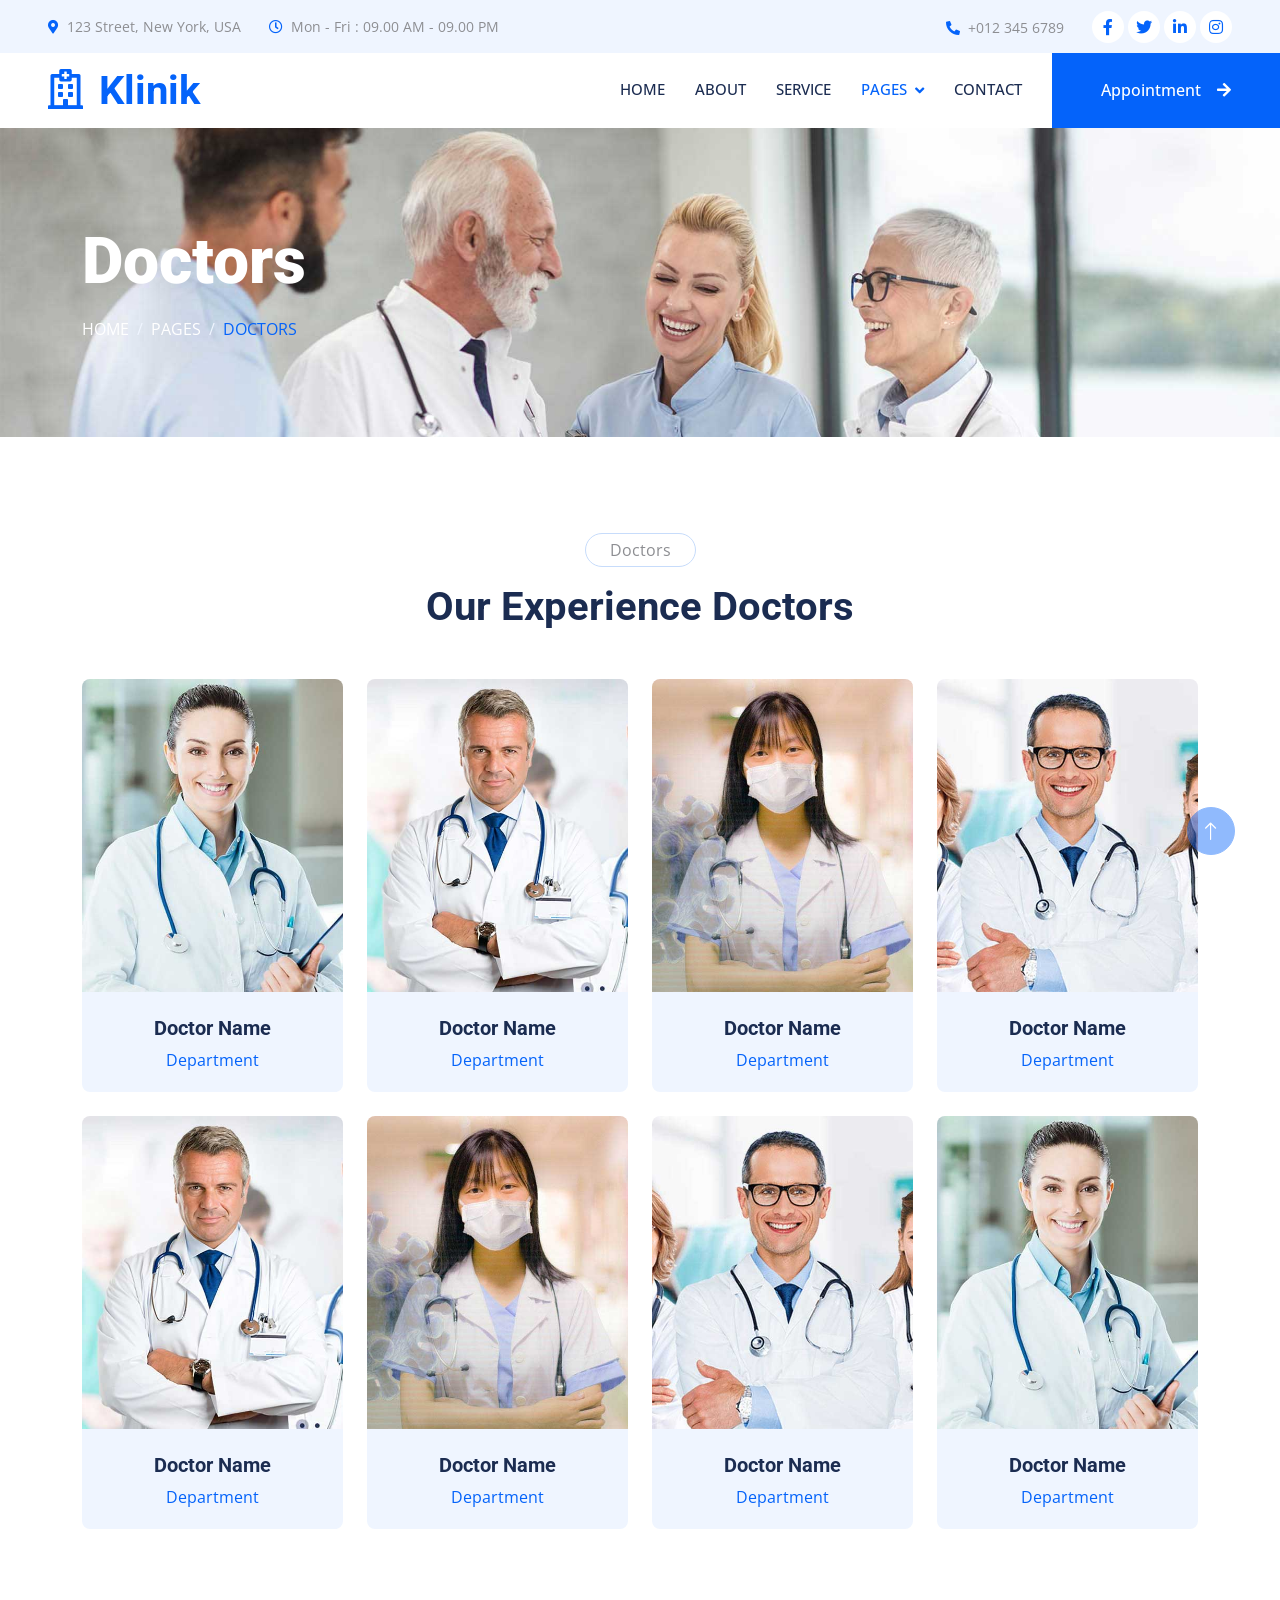
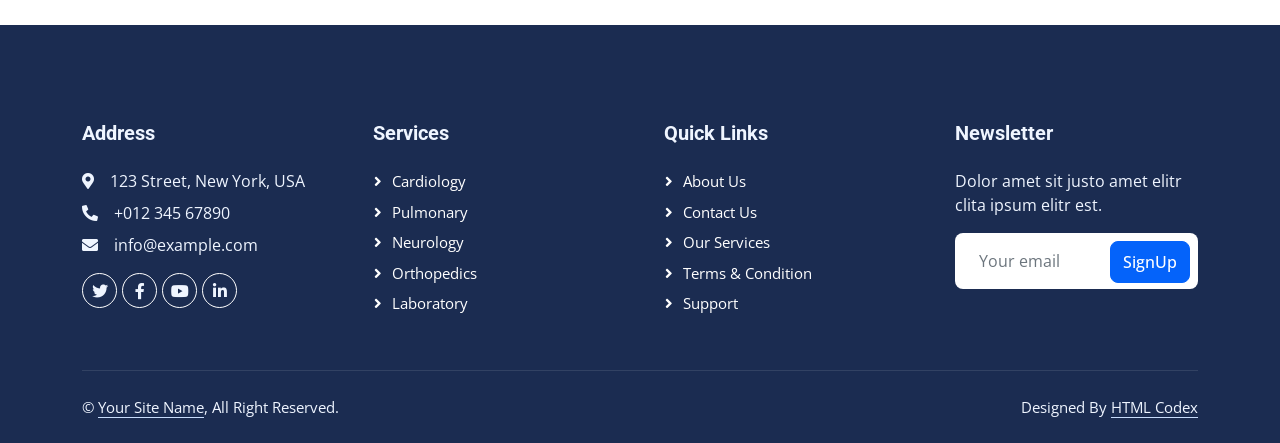
<file: pengguna/data-umum/team.html>
<!DOCTYPE html>
<html lang="en">

<head>
    <meta charset="utf-8">
    <title>Klinik - Clinic Website Template</title>
    <meta content="width=device-width, initial-scale=1.0" name="viewport">
    <meta content="" name="keywords">
    <meta content="" name="description">

    <!-- Favicon -->
    <link href="img/favicon.ico" rel="icon">

    <!-- Google Web Fonts -->
    <link rel="preconnect" href="https://fonts.googleapis.com">
    <link rel="preconnect" href="https://fonts.gstatic.com" crossorigin>
    <link href="https://fonts.googleapis.com/css2?family=Open+Sans:wght@400;500&family=Roboto:wght@500;700;900&display=swap" rel="stylesheet"> 

    <!-- Icon Font Stylesheet -->
    <link href="https://cdnjs.cloudflare.com/ajax/libs/font-awesome/5.10.0/css/all.min.css" rel="stylesheet">
    <link href="https://cdn.jsdelivr.net/npm/bootstrap-icons@1.4.1/font/bootstrap-icons.css" rel="stylesheet">

    <!-- Libraries Stylesheet -->
    <link href="lib/animate/animate.min.css" rel="stylesheet">
    <link href="lib/owlcarousel/assets/owl.carousel.min.css" rel="stylesheet">
    <link href="lib/tempusdominus/css/tempusdominus-bootstrap-4.min.css" rel="stylesheet" />

    <!-- Customized Bootstrap Stylesheet -->
    <link href="css/bootstrap.min.css" rel="stylesheet">

    <!-- Template Stylesheet -->
    <link href="css/style.css" rel="stylesheet">
</head>

<body>
    <!-- Spinner Start -->
    <div id="spinner" class="show bg-white position-fixed translate-middle w-100 vh-100 top-50 start-50 d-flex align-items-center justify-content-center">
        <div class="spinner-grow text-primary" style="width: 3rem; height: 3rem;" role="status">
            <span class="sr-only">Loading...</span>
        </div>
    </div>
    <!-- Spinner End -->


    <!-- Topbar Start -->
    <div class="container-fluid bg-light p-0 wow fadeIn" data-wow-delay="0.1s">
        <div class="row gx-0 d-none d-lg-flex">
            <div class="col-lg-7 px-5 text-start">
                <div class="h-100 d-inline-flex align-items-center py-3 me-4">
                    <small class="fa fa-map-marker-alt text-primary me-2"></small>
                    <small>123 Street, New York, USA</small>
                </div>
                <div class="h-100 d-inline-flex align-items-center py-3">
                    <small class="far fa-clock text-primary me-2"></small>
                    <small>Mon - Fri : 09.00 AM - 09.00 PM</small>
                </div>
            </div>
            <div class="col-lg-5 px-5 text-end">
                <div class="h-100 d-inline-flex align-items-center py-3 me-4">
                    <small class="fa fa-phone-alt text-primary me-2"></small>
                    <small>+012 345 6789</small>
                </div>
                <div class="h-100 d-inline-flex align-items-center">
                    <a class="btn btn-sm-square rounded-circle bg-white text-primary me-1" href=""><i class="fab fa-facebook-f"></i></a>
                    <a class="btn btn-sm-square rounded-circle bg-white text-primary me-1" href=""><i class="fab fa-twitter"></i></a>
                    <a class="btn btn-sm-square rounded-circle bg-white text-primary me-1" href=""><i class="fab fa-linkedin-in"></i></a>
                    <a class="btn btn-sm-square rounded-circle bg-white text-primary me-0" href=""><i class="fab fa-instagram"></i></a>
                </div>
            </div>
        </div>
    </div>
    <!-- Topbar End -->


    <!-- Navbar Start -->
    <nav class="navbar navbar-expand-lg bg-white navbar-light sticky-top p-0 wow fadeIn" data-wow-delay="0.1s">
        <a href="index.html" class="navbar-brand d-flex align-items-center px-4 px-lg-5">
            <h1 class="m-0 text-primary"><i class="far fa-hospital me-3"></i>Klinik</h1>
        </a>
        <button type="button" class="navbar-toggler me-4" data-bs-toggle="collapse" data-bs-target="#navbarCollapse">
            <span class="navbar-toggler-icon"></span>
        </button>
        <div class="collapse navbar-collapse" id="navbarCollapse">
            <div class="navbar-nav ms-auto p-4 p-lg-0">
                <a href="index.html" class="nav-item nav-link">Home</a>
                <a href="about.html" class="nav-item nav-link">About</a>
                <a href="service.html" class="nav-item nav-link">Service</a>
                <div class="nav-item dropdown">
                    <a href="#" class="nav-link dropdown-toggle active" data-bs-toggle="dropdown">Pages</a>
                    <div class="dropdown-menu rounded-0 rounded-bottom m-0">
                        <a href="feature.html" class="dropdown-item">Feature</a>
                        <a href="team.html" class="dropdown-item active">Our Doctor</a>
                        <a href="appointment.html" class="dropdown-item">Appointment</a>
                        <a href="testimonial.html" class="dropdown-item">Testimonial</a>
                        <a href="404.html" class="dropdown-item">404 Page</a>
                    </div>
                </div>
                <a href="contact.html" class="nav-item nav-link">Contact</a>
            </div>
            <a href="" class="btn btn-primary rounded-0 py-4 px-lg-5 d-none d-lg-block">Appointment<i class="fa fa-arrow-right ms-3"></i></a>
        </div>
    </nav>
    <!-- Navbar End -->


    <!-- Page Header Start -->
    <div class="container-fluid page-header py-5 mb-5 wow fadeIn" data-wow-delay="0.1s">
        <div class="container py-5">
            <h1 class="display-3 text-white mb-3 animated slideInDown">Doctors</h1>
            <nav aria-label="breadcrumb animated slideInDown">
                <ol class="breadcrumb text-uppercase mb-0">
                    <li class="breadcrumb-item"><a class="text-white" href="#">Home</a></li>
                    <li class="breadcrumb-item"><a class="text-white" href="#">Pages</a></li>
                    <li class="breadcrumb-item text-primary active" aria-current="page">Doctors</li>
                </ol>
            </nav>
        </div>
    </div>
    <!-- Page Header End -->


    <!-- Team Start -->
    <div class="container-xxl py-5">
        <div class="container">
            <div class="text-center mx-auto mb-5 wow fadeInUp" data-wow-delay="0.1s" style="max-width: 600px;">
                <p class="d-inline-block border rounded-pill py-1 px-4">Doctors</p>
                <h1>Our Experience Doctors</h1>
            </div>
            <div class="row g-4">
                <div class="col-lg-3 col-md-6 wow fadeInUp" data-wow-delay="0.1s">
                    <div class="team-item position-relative rounded overflow-hidden">
                        <div class="overflow-hidden">
                            <img class="img-fluid" src="img/team-1.jpg" alt="">
                        </div>
                        <div class="team-text bg-light text-center p-4">
                            <h5>Doctor Name</h5>
                            <p class="text-primary">Department</p>
                            <div class="team-social text-center">
                                <a class="btn btn-square" href=""><i class="fab fa-facebook-f"></i></a>
                                <a class="btn btn-square" href=""><i class="fab fa-twitter"></i></a>
                                <a class="btn btn-square" href=""><i class="fab fa-instagram"></i></a>
                            </div>
                        </div>
                    </div>
                </div>
                <div class="col-lg-3 col-md-6 wow fadeInUp" data-wow-delay="0.3s">
                    <div class="team-item position-relative rounded overflow-hidden">
                        <div class="overflow-hidden">
                            <img class="img-fluid" src="img/team-2.jpg" alt="">
                        </div>
                        <div class="team-text bg-light text-center p-4">
                            <h5>Doctor Name</h5>
                            <p class="text-primary">Department</p>
                            <div class="team-social text-center">
                                <a class="btn btn-square" href=""><i class="fab fa-facebook-f"></i></a>
                                <a class="btn btn-square" href=""><i class="fab fa-twitter"></i></a>
                                <a class="btn btn-square" href=""><i class="fab fa-instagram"></i></a>
                            </div>
                        </div>
                    </div>
                </div>
                <div class="col-lg-3 col-md-6 wow fadeInUp" data-wow-delay="0.5s">
                    <div class="team-item position-relative rounded overflow-hidden">
                        <div class="overflow-hidden">
                            <img class="img-fluid" src="img/team-3.jpg" alt="">
                        </div>
                        <div class="team-text bg-light text-center p-4">
                            <h5>Doctor Name</h5>
                            <p class="text-primary">Department</p>
                            <div class="team-social text-center">
                                <a class="btn btn-square" href=""><i class="fab fa-facebook-f"></i></a>
                                <a class="btn btn-square" href=""><i class="fab fa-twitter"></i></a>
                                <a class="btn btn-square" href=""><i class="fab fa-instagram"></i></a>
                            </div>
                        </div>
                    </div>
                </div>
                <div class="col-lg-3 col-md-6 wow fadeInUp" data-wow-delay="0.7s">
                    <div class="team-item position-relative rounded overflow-hidden">
                        <div class="overflow-hidden">
                            <img class="img-fluid" src="img/team-4.jpg" alt="">
                        </div>
                        <div class="team-text bg-light text-center p-4">
                            <h5>Doctor Name</h5>
                            <p class="text-primary">Department</p>
                            <div class="team-social text-center">
                                <a class="btn btn-square" href=""><i class="fab fa-facebook-f"></i></a>
                                <a class="btn btn-square" href=""><i class="fab fa-twitter"></i></a>
                                <a class="btn btn-square" href=""><i class="fab fa-instagram"></i></a>
                            </div>
                        </div>
                    </div>
                </div>
                <div class="col-lg-3 col-md-6 wow fadeInUp" data-wow-delay="0.1s">
                    <div class="team-item position-relative rounded overflow-hidden">
                        <div class="overflow-hidden">
                            <img class="img-fluid" src="img/team-2.jpg" alt="">
                        </div>
                        <div class="team-text bg-light text-center p-4">
                            <h5>Doctor Name</h5>
                            <p class="text-primary">Department</p>
                            <div class="team-social text-center">
                                <a class="btn btn-square" href=""><i class="fab fa-facebook-f"></i></a>
                                <a class="btn btn-square" href=""><i class="fab fa-twitter"></i></a>
                                <a class="btn btn-square" href=""><i class="fab fa-instagram"></i></a>
                            </div>
                        </div>
                    </div>
                </div>
                <div class="col-lg-3 col-md-6 wow fadeInUp" data-wow-delay="0.3s">
                    <div class="team-item position-relative rounded overflow-hidden">
                        <div class="overflow-hidden">
                            <img class="img-fluid" src="img/team-3.jpg" alt="">
                        </div>
                        <div class="team-text bg-light text-center p-4">
                            <h5>Doctor Name</h5>
                            <p class="text-primary">Department</p>
                            <div class="team-social text-center">
                                <a class="btn btn-square" href=""><i class="fab fa-facebook-f"></i></a>
                                <a class="btn btn-square" href=""><i class="fab fa-twitter"></i></a>
                                <a class="btn btn-square" href=""><i class="fab fa-instagram"></i></a>
                            </div>
                        </div>
                    </div>
                </div>
                <div class="col-lg-3 col-md-6 wow fadeInUp" data-wow-delay="0.5s">
                    <div class="team-item position-relative rounded overflow-hidden">
                        <div class="overflow-hidden">
                            <img class="img-fluid" src="img/team-4.jpg" alt="">
                        </div>
                        <div class="team-text bg-light text-center p-4">
                            <h5>Doctor Name</h5>
                            <p class="text-primary">Department</p>
                            <div class="team-social text-center">
                                <a class="btn btn-square" href=""><i class="fab fa-facebook-f"></i></a>
                                <a class="btn btn-square" href=""><i class="fab fa-twitter"></i></a>
                                <a class="btn btn-square" href=""><i class="fab fa-instagram"></i></a>
                            </div>
                        </div>
                    </div>
                </div>
                <div class="col-lg-3 col-md-6 wow fadeInUp" data-wow-delay="0.7s">
                    <div class="team-item position-relative rounded overflow-hidden">
                        <div class="overflow-hidden">
                            <img class="img-fluid" src="img/team-1.jpg" alt="">
                        </div>
                        <div class="team-text bg-light text-center p-4">
                            <h5>Doctor Name</h5>
                            <p class="text-primary">Department</p>
                            <div class="team-social text-center">
                                <a class="btn btn-square" href=""><i class="fab fa-facebook-f"></i></a>
                                <a class="btn btn-square" href=""><i class="fab fa-twitter"></i></a>
                                <a class="btn btn-square" href=""><i class="fab fa-instagram"></i></a>
                            </div>
                        </div>
                    </div>
                </div>
            </div>
        </div>
    </div>
    <!-- Team End -->
        

    <!-- Footer Start -->
    <div class="container-fluid bg-dark text-light footer mt-5 pt-5 wow fadeIn" data-wow-delay="0.1s">
        <div class="container py-5">
            <div class="row g-5">
                <div class="col-lg-3 col-md-6">
                    <h5 class="text-light mb-4">Address</h5>
                    <p class="mb-2"><i class="fa fa-map-marker-alt me-3"></i>123 Street, New York, USA</p>
                    <p class="mb-2"><i class="fa fa-phone-alt me-3"></i>+012 345 67890</p>
                    <p class="mb-2"><i class="fa fa-envelope me-3"></i>info@example.com</p>
                    <div class="d-flex pt-2">
                        <a class="btn btn-outline-light btn-social rounded-circle" href=""><i class="fab fa-twitter"></i></a>
                        <a class="btn btn-outline-light btn-social rounded-circle" href=""><i class="fab fa-facebook-f"></i></a>
                        <a class="btn btn-outline-light btn-social rounded-circle" href=""><i class="fab fa-youtube"></i></a>
                        <a class="btn btn-outline-light btn-social rounded-circle" href=""><i class="fab fa-linkedin-in"></i></a>
                    </div>
                </div>
                <div class="col-lg-3 col-md-6">
                    <h5 class="text-light mb-4">Services</h5>
                    <a class="btn btn-link" href="">Cardiology</a>
                    <a class="btn btn-link" href="">Pulmonary</a>
                    <a class="btn btn-link" href="">Neurology</a>
                    <a class="btn btn-link" href="">Orthopedics</a>
                    <a class="btn btn-link" href="">Laboratory</a>
                </div>
                <div class="col-lg-3 col-md-6">
                    <h5 class="text-light mb-4">Quick Links</h5>
                    <a class="btn btn-link" href="">About Us</a>
                    <a class="btn btn-link" href="">Contact Us</a>
                    <a class="btn btn-link" href="">Our Services</a>
                    <a class="btn btn-link" href="">Terms & Condition</a>
                    <a class="btn btn-link" href="">Support</a>
                </div>
                <div class="col-lg-3 col-md-6">
                    <h5 class="text-light mb-4">Newsletter</h5>
                    <p>Dolor amet sit justo amet elitr clita ipsum elitr est.</p>
                    <div class="position-relative mx-auto" style="max-width: 400px;">
                        <input class="form-control border-0 w-100 py-3 ps-4 pe-5" type="text" placeholder="Your email">
                        <button type="button" class="btn btn-primary py-2 position-absolute top-0 end-0 mt-2 me-2">SignUp</button>
                    </div>
                </div>
            </div>
        </div>
        <div class="container">
            <div class="copyright">
                <div class="row">
                    <div class="col-md-6 text-center text-md-start mb-3 mb-md-0">
                        &copy; <a class="border-bottom" href="#">Your Site Name</a>, All Right Reserved.
                    </div>
                    <div class="col-md-6 text-center text-md-end">
                        <!--/*** This template is free as long as you keep the footer author’s credit link/attribution link/backlink. If you'd like to use the template without the footer author’s credit link/attribution link/backlink, you can purchase the Credit Removal License from "https://htmlcodex.com/credit-removal". Thank you for your support. ***/-->
                        Designed By <a class="border-bottom" href="https://htmlcodex.com">HTML Codex</a>
                    </div>
                </div>
            </div>
        </div>
    </div>
    <!-- Footer End -->


    <!-- Back to Top -->
    <a href="#" class="btn btn-lg btn-primary btn-lg-square rounded-circle back-to-top"><i class="bi bi-arrow-up"></i></a>


    <!-- JavaScript Libraries -->
    <script src="https://code.jquery.com/jquery-3.4.1.min.js"></script>
    <script src="https://cdn.jsdelivr.net/npm/bootstrap@5.0.0/dist/js/bootstrap.bundle.min.js"></script>
    <script src="lib/wow/wow.min.js"></script>
    <script src="lib/easing/easing.min.js"></script>
    <script src="lib/waypoints/waypoints.min.js"></script>
    <script src="lib/counterup/counterup.min.js"></script>
    <script src="lib/owlcarousel/owl.carousel.min.js"></script>
    <script src="lib/tempusdominus/js/moment.min.js"></script>
    <script src="lib/tempusdominus/js/moment-timezone.min.js"></script>
    <script src="lib/tempusdominus/js/tempusdominus-bootstrap-4.min.js"></script>

    <!-- Template Javascript -->
    <script src="js/main.js"></script>
</body>

</html>
</file>
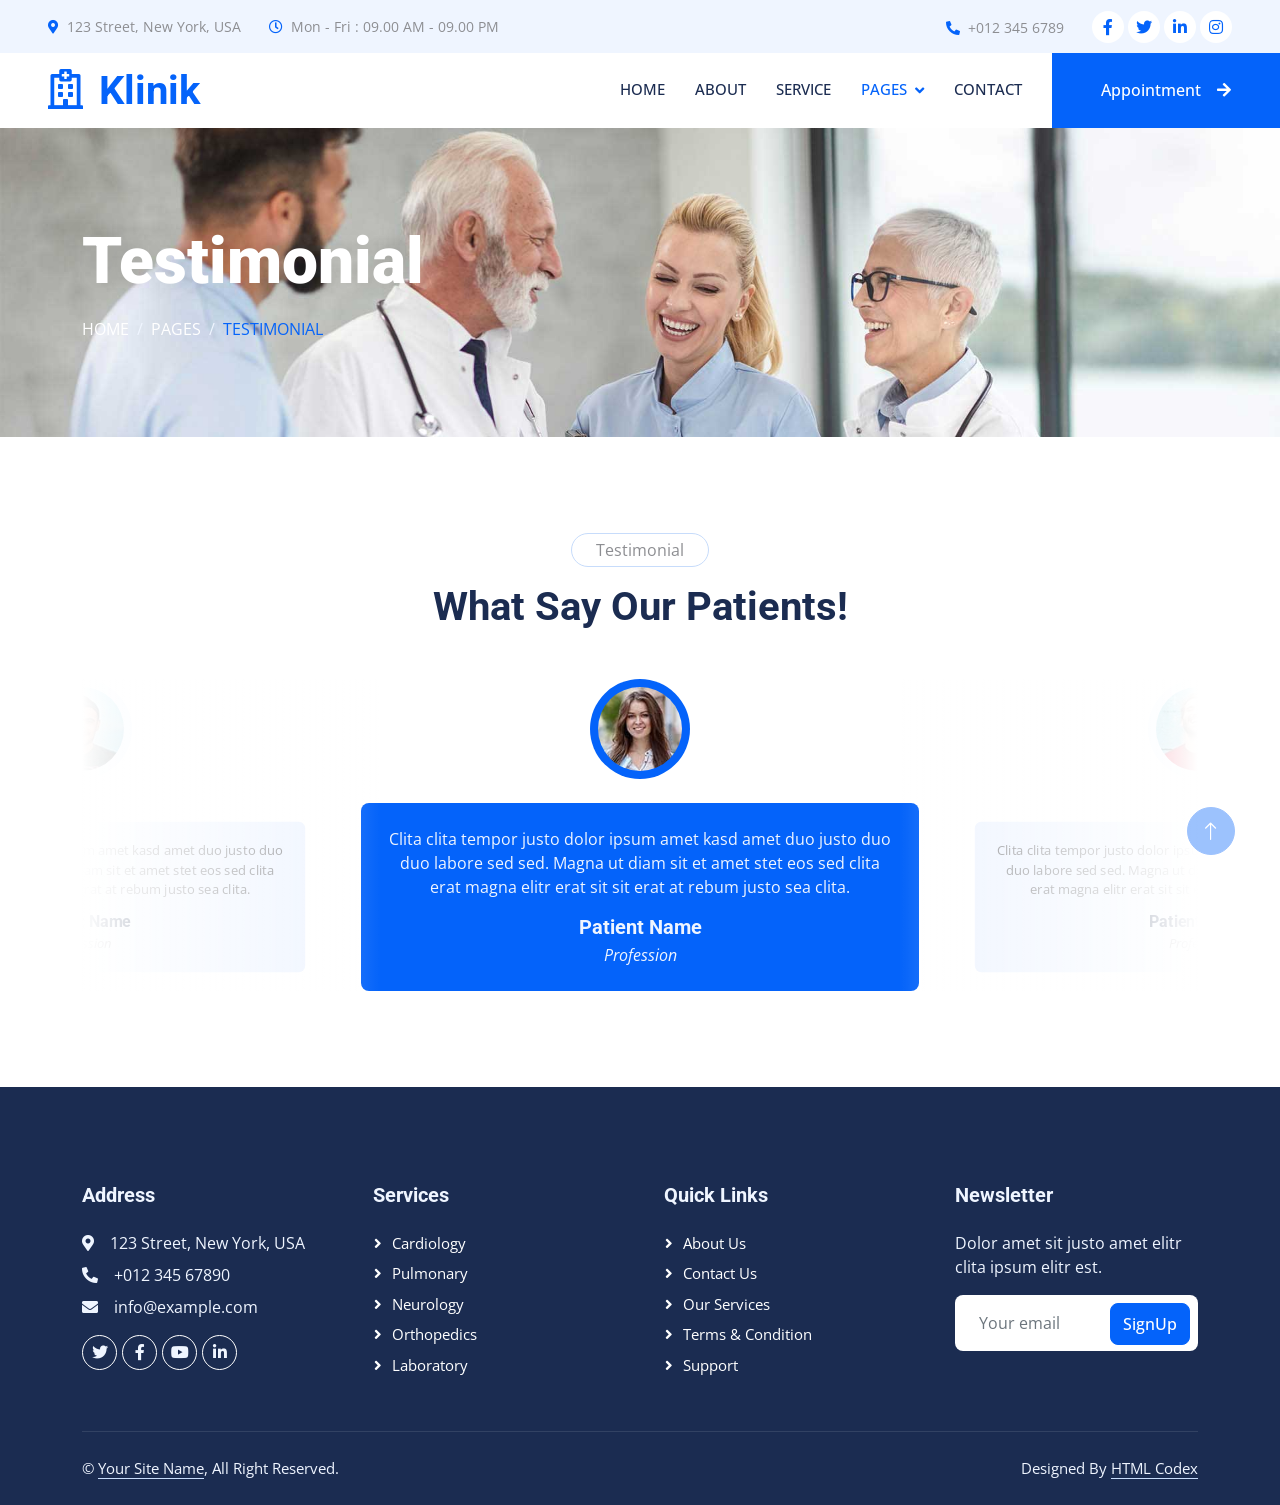
<file: pengguna/data-umum/testimonial.html>
<!DOCTYPE html>
<html lang="en">

<head>
    <meta charset="utf-8">
    <title>Klinik - Clinic Website Template</title>
    <meta content="width=device-width, initial-scale=1.0" name="viewport">
    <meta content="" name="keywords">
    <meta content="" name="description">

    <!-- Favicon -->
    <link href="img/favicon.ico" rel="icon">

    <!-- Google Web Fonts -->
    <link rel="preconnect" href="https://fonts.googleapis.com">
    <link rel="preconnect" href="https://fonts.gstatic.com" crossorigin>
    <link href="https://fonts.googleapis.com/css2?family=Open+Sans:wght@400;500&family=Roboto:wght@500;700;900&display=swap" rel="stylesheet"> 

    <!-- Icon Font Stylesheet -->
    <link href="https://cdnjs.cloudflare.com/ajax/libs/font-awesome/5.10.0/css/all.min.css" rel="stylesheet">
    <link href="https://cdn.jsdelivr.net/npm/bootstrap-icons@1.4.1/font/bootstrap-icons.css" rel="stylesheet">

    <!-- Libraries Stylesheet -->
    <link href="lib/animate/animate.min.css" rel="stylesheet">
    <link href="lib/owlcarousel/assets/owl.carousel.min.css" rel="stylesheet">
    <link href="lib/tempusdominus/css/tempusdominus-bootstrap-4.min.css" rel="stylesheet" />

    <!-- Customized Bootstrap Stylesheet -->
    <link href="css/bootstrap.min.css" rel="stylesheet">

    <!-- Template Stylesheet -->
    <link href="css/style.css" rel="stylesheet">
</head>

<body>
    <!-- Spinner Start -->
    <div id="spinner" class="show bg-white position-fixed translate-middle w-100 vh-100 top-50 start-50 d-flex align-items-center justify-content-center">
        <div class="spinner-grow text-primary" style="width: 3rem; height: 3rem;" role="status">
            <span class="sr-only">Loading...</span>
        </div>
    </div>
    <!-- Spinner End -->


    <!-- Topbar Start -->
    <div class="container-fluid bg-light p-0 wow fadeIn" data-wow-delay="0.1s">
        <div class="row gx-0 d-none d-lg-flex">
            <div class="col-lg-7 px-5 text-start">
                <div class="h-100 d-inline-flex align-items-center py-3 me-4">
                    <small class="fa fa-map-marker-alt text-primary me-2"></small>
                    <small>123 Street, New York, USA</small>
                </div>
                <div class="h-100 d-inline-flex align-items-center py-3">
                    <small class="far fa-clock text-primary me-2"></small>
                    <small>Mon - Fri : 09.00 AM - 09.00 PM</small>
                </div>
            </div>
            <div class="col-lg-5 px-5 text-end">
                <div class="h-100 d-inline-flex align-items-center py-3 me-4">
                    <small class="fa fa-phone-alt text-primary me-2"></small>
                    <small>+012 345 6789</small>
                </div>
                <div class="h-100 d-inline-flex align-items-center">
                    <a class="btn btn-sm-square rounded-circle bg-white text-primary me-1" href=""><i class="fab fa-facebook-f"></i></a>
                    <a class="btn btn-sm-square rounded-circle bg-white text-primary me-1" href=""><i class="fab fa-twitter"></i></a>
                    <a class="btn btn-sm-square rounded-circle bg-white text-primary me-1" href=""><i class="fab fa-linkedin-in"></i></a>
                    <a class="btn btn-sm-square rounded-circle bg-white text-primary me-0" href=""><i class="fab fa-instagram"></i></a>
                </div>
            </div>
        </div>
    </div>
    <!-- Topbar End -->


    <!-- Navbar Start -->
    <nav class="navbar navbar-expand-lg bg-white navbar-light sticky-top p-0 wow fadeIn" data-wow-delay="0.1s">
        <a href="index.html" class="navbar-brand d-flex align-items-center px-4 px-lg-5">
            <h1 class="m-0 text-primary"><i class="far fa-hospital me-3"></i>Klinik</h1>
        </a>
        <button type="button" class="navbar-toggler me-4" data-bs-toggle="collapse" data-bs-target="#navbarCollapse">
            <span class="navbar-toggler-icon"></span>
        </button>
        <div class="collapse navbar-collapse" id="navbarCollapse">
            <div class="navbar-nav ms-auto p-4 p-lg-0">
                <a href="index.html" class="nav-item nav-link">Home</a>
                <a href="about.html" class="nav-item nav-link">About</a>
                <a href="service.html" class="nav-item nav-link">Service</a>
                <div class="nav-item dropdown">
                    <a href="#" class="nav-link dropdown-toggle active" data-bs-toggle="dropdown">Pages</a>
                    <div class="dropdown-menu rounded-0 rounded-bottom m-0">
                        <a href="feature.html" class="dropdown-item">Feature</a>
                        <a href="team.html" class="dropdown-item">Our Doctor</a>
                        <a href="appointment.html" class="dropdown-item">Appointment</a>
                        <a href="testimonial.html" class="dropdown-item active">Testimonial</a>
                        <a href="404.html" class="dropdown-item">404 Page</a>
                    </div>
                </div>
                <a href="contact.html" class="nav-item nav-link">Contact</a>
            </div>
            <a href="" class="btn btn-primary rounded-0 py-4 px-lg-5 d-none d-lg-block">Appointment<i class="fa fa-arrow-right ms-3"></i></a>
        </div>
    </nav>
    <!-- Navbar End -->


    <!-- Page Header Start -->
    <div class="container-fluid page-header py-5 mb-5 wow fadeIn" data-wow-delay="0.1s">
        <div class="container py-5">
            <h1 class="display-3 text-white mb-3 animated slideInDown">Testimonial</h1>
            <nav aria-label="breadcrumb animated slideInDown">
                <ol class="breadcrumb text-uppercase mb-0">
                    <li class="breadcrumb-item"><a class="text-white" href="#">Home</a></li>
                    <li class="breadcrumb-item"><a class="text-white" href="#">Pages</a></li>
                    <li class="breadcrumb-item text-primary active" aria-current="page">Testimonial</li>
                </ol>
            </nav>
        </div>
    </div>
    <!-- Page Header End -->


    <!-- Testimonial Start -->
    <div class="container-xxl py-5">
        <div class="container">
            <div class="text-center mx-auto mb-5 wow fadeInUp" data-wow-delay="0.1s" style="max-width: 600px;">
                <p class="d-inline-block border rounded-pill py-1 px-4">Testimonial</p>
                <h1>What Say Our Patients!</h1>
            </div>
            <div class="owl-carousel testimonial-carousel wow fadeInUp" data-wow-delay="0.1s">
                <div class="testimonial-item text-center">
                    <img class="img-fluid bg-light rounded-circle p-2 mx-auto mb-4" src="img/testimonial-1.jpg" style="width: 100px; height: 100px;">
                    <div class="testimonial-text rounded text-center p-4">
                        <p>Clita clita tempor justo dolor ipsum amet kasd amet duo justo duo duo labore sed sed. Magna ut diam sit et amet stet eos sed clita erat magna elitr erat sit sit erat at rebum justo sea clita.</p>
                        <h5 class="mb-1">Patient Name</h5>
                        <span class="fst-italic">Profession</span>
                    </div>
                </div>
                <div class="testimonial-item text-center">
                    <img class="img-fluid bg-light rounded-circle p-2 mx-auto mb-4" src="img/testimonial-2.jpg" style="width: 100px; height: 100px;">
                    <div class="testimonial-text rounded text-center p-4">
                        <p>Clita clita tempor justo dolor ipsum amet kasd amet duo justo duo duo labore sed sed. Magna ut diam sit et amet stet eos sed clita erat magna elitr erat sit sit erat at rebum justo sea clita.</p>
                        <h5 class="mb-1">Patient Name</h5>
                        <span class="fst-italic">Profession</span>
                    </div>
                </div>
                <div class="testimonial-item text-center">
                    <img class="img-fluid bg-light rounded-circle p-2 mx-auto mb-4" src="img/testimonial-3.jpg" style="width: 100px; height: 100px;">
                    <div class="testimonial-text rounded text-center p-4">
                        <p>Clita clita tempor justo dolor ipsum amet kasd amet duo justo duo duo labore sed sed. Magna ut diam sit et amet stet eos sed clita erat magna elitr erat sit sit erat at rebum justo sea clita.</p>
                        <h5 class="mb-1">Patient Name</h5>
                        <span class="fst-italic">Profession</span>
                    </div>
                </div>
            </div>
        </div>
    </div>
    <!-- Testimonial End -->
        

    <!-- Footer Start -->
    <div class="container-fluid bg-dark text-light footer mt-5 pt-5 wow fadeIn" data-wow-delay="0.1s">
        <div class="container py-5">
            <div class="row g-5">
                <div class="col-lg-3 col-md-6">
                    <h5 class="text-light mb-4">Address</h5>
                    <p class="mb-2"><i class="fa fa-map-marker-alt me-3"></i>123 Street, New York, USA</p>
                    <p class="mb-2"><i class="fa fa-phone-alt me-3"></i>+012 345 67890</p>
                    <p class="mb-2"><i class="fa fa-envelope me-3"></i>info@example.com</p>
                    <div class="d-flex pt-2">
                        <a class="btn btn-outline-light btn-social rounded-circle" href=""><i class="fab fa-twitter"></i></a>
                        <a class="btn btn-outline-light btn-social rounded-circle" href=""><i class="fab fa-facebook-f"></i></a>
                        <a class="btn btn-outline-light btn-social rounded-circle" href=""><i class="fab fa-youtube"></i></a>
                        <a class="btn btn-outline-light btn-social rounded-circle" href=""><i class="fab fa-linkedin-in"></i></a>
                    </div>
                </div>
                <div class="col-lg-3 col-md-6">
                    <h5 class="text-light mb-4">Services</h5>
                    <a class="btn btn-link" href="">Cardiology</a>
                    <a class="btn btn-link" href="">Pulmonary</a>
                    <a class="btn btn-link" href="">Neurology</a>
                    <a class="btn btn-link" href="">Orthopedics</a>
                    <a class="btn btn-link" href="">Laboratory</a>
                </div>
                <div class="col-lg-3 col-md-6">
                    <h5 class="text-light mb-4">Quick Links</h5>
                    <a class="btn btn-link" href="">About Us</a>
                    <a class="btn btn-link" href="">Contact Us</a>
                    <a class="btn btn-link" href="">Our Services</a>
                    <a class="btn btn-link" href="">Terms & Condition</a>
                    <a class="btn btn-link" href="">Support</a>
                </div>
                <div class="col-lg-3 col-md-6">
                    <h5 class="text-light mb-4">Newsletter</h5>
                    <p>Dolor amet sit justo amet elitr clita ipsum elitr est.</p>
                    <div class="position-relative mx-auto" style="max-width: 400px;">
                        <input class="form-control border-0 w-100 py-3 ps-4 pe-5" type="text" placeholder="Your email">
                        <button type="button" class="btn btn-primary py-2 position-absolute top-0 end-0 mt-2 me-2">SignUp</button>
                    </div>
                </div>
            </div>
        </div>
        <div class="container">
            <div class="copyright">
                <div class="row">
                    <div class="col-md-6 text-center text-md-start mb-3 mb-md-0">
                        &copy; <a class="border-bottom" href="#">Your Site Name</a>, All Right Reserved.
                    </div>
                    <div class="col-md-6 text-center text-md-end">
                        <!--/*** This template is free as long as you keep the footer author’s credit link/attribution link/backlink. If you'd like to use the template without the footer author’s credit link/attribution link/backlink, you can purchase the Credit Removal License from "https://htmlcodex.com/credit-removal". Thank you for your support. ***/-->
                        Designed By <a class="border-bottom" href="https://htmlcodex.com">HTML Codex</a>
                    </div>
                </div>
            </div>
        </div>
    </div>
    <!-- Footer End -->


    <!-- Back to Top -->
    <a href="#" class="btn btn-lg btn-primary btn-lg-square rounded-circle back-to-top"><i class="bi bi-arrow-up"></i></a>


    <!-- JavaScript Libraries -->
    <script src="https://code.jquery.com/jquery-3.4.1.min.js"></script>
    <script src="https://cdn.jsdelivr.net/npm/bootstrap@5.0.0/dist/js/bootstrap.bundle.min.js"></script>
    <script src="lib/wow/wow.min.js"></script>
    <script src="lib/easing/easing.min.js"></script>
    <script src="lib/waypoints/waypoints.min.js"></script>
    <script src="lib/counterup/counterup.min.js"></script>
    <script src="lib/owlcarousel/owl.carousel.min.js"></script>
    <script src="lib/tempusdominus/js/moment.min.js"></script>
    <script src="lib/tempusdominus/js/moment-timezone.min.js"></script>
    <script src="lib/tempusdominus/js/tempusdominus-bootstrap-4.min.js"></script>

    <!-- Template Javascript -->
    <script src="js/main.js"></script>
</body>

</html>
</file>
<file: pengguna/data-umum/css/style.css>
/********** Template CSS **********/
:root {
    --primary: #0463FA;
    --light: #EFF5FF;
    --dark: #1B2C51;
}

.fw-medium {
    font-weight: 500 !important;
}

.fw-bold {
    font-weight: 700 !important;
}

.fw-black {
    font-weight: 900 !important;
}

.back-to-top {
    position: fixed;
    display: none;
    right: 45px;
    bottom: 45px;
    z-index: 99;
}


/*** Spinner ***/
#spinner {
    opacity: 0;
    visibility: hidden;
    transition: opacity .5s ease-out, visibility 0s linear .5s;
    z-index: 99999;
}

#spinner.show {
    transition: opacity .5s ease-out, visibility 0s linear 0s;
    visibility: visible;
    opacity: 1;
}


/*** Button ***/
.btn {
    font-weight: 500;
    transition: .5s;
}

.btn.btn-primary,
.btn.btn-secondary {
    color: #FFFFFF;
}

.btn-square {
    width: 38px;
    height: 38px;
}

.btn-sm-square {
    width: 32px;
    height: 32px;
}

.btn-lg-square {
    width: 48px;
    height: 48px;
}

.btn-square,
.btn-sm-square,
.btn-lg-square {
    padding: 0;
    display: flex;
    align-items: center;
    justify-content: center;
    font-weight: normal;
}


/*** Navbar ***/
.navbar .dropdown-toggle::after {
    border: none;
    content: "\f107";
    font-family: "Font Awesome 5 Free";
    font-weight: 900;
    vertical-align: middle;
    margin-left: 8px;
}

.navbar .navbar-nav .nav-link {
    margin-right: 30px;
    padding: 25px 0;
    color: #FFFFFF;
    font-size: 15px;
    font-weight: 500;
    text-transform: uppercase;
    outline: none;
}

.navbar .navbar-nav .nav-link:hover,
.navbar .navbar-nav .nav-link.active {
    color: var(--primary);
}

@media (max-width: 991.98px) {
    .navbar .navbar-nav .nav-link  {
        margin-right: 0;
        padding: 10px 0;
    }

    .navbar .navbar-nav {
        border-top: 1px solid #EEEEEE;
    }
}

.navbar .navbar-brand,
.navbar a.btn {
    height: 75px;
}

.navbar .navbar-nav .nav-link {
    color: var(--dark);
    font-weight: 500;
}

.navbar.sticky-top {
    top: -100px;
    transition: .5s;
}

@media (min-width: 992px) {
    .navbar .nav-item .dropdown-menu {
        display: block;
        border: none;
        margin-top: 0;
        top: 150%;
        opacity: 0;
        visibility: hidden;
        transition: .5s;
    }

    .navbar .nav-item:hover .dropdown-menu {
        top: 100%;
        visibility: visible;
        transition: .5s;
        opacity: 1;
    }
}


/*** Header ***/
.header-carousel .owl-carousel-text {
    position: absolute;
    width: 100%;
    height: 100%;
    padding: 3rem;
    top: 0;
    left: 0;
    display: flex;
    align-items: center;
    justify-content: center;
    text-shadow: 0 0 30px rgba(0, 0, 0, .1);
}

.header-carousel .owl-nav {
    position: absolute;
    width: 200px;
    height: 45px;
    bottom: 30px;
    left: 50%;
    transform: translateX(-50%);
    display: flex;
    justify-content: space-between;
}

.header-carousel .owl-nav .owl-prev,
.header-carousel .owl-nav .owl-next {
    width: 45px;
    height: 45px;
    display: flex;
    align-items: center;
    justify-content: center;
    color: #FFFFFF;
    background: transparent;
    border: 1px solid #FFFFFF;
    border-radius: 45px;
    font-size: 22px;
    transition: .5s;
}

.header-carousel .owl-nav .owl-prev:hover,
.header-carousel .owl-nav .owl-next:hover {
    background: var(--primary);
    border-color: var(--primary);
}

.header-carousel .owl-dots {
    position: absolute;
    height: 45px;
    bottom: 30px;
    left: 50%;
    transform: translateX(-50%);
    display: flex;
    align-items: center;
    justify-content: center;
}

.header-carousel .owl-dot {
    position: relative;
    display: inline-block;
    margin: 0 5px;
    width: 15px;
    height: 15px;
    background: transparent;
    border: 1px solid #FFFFFF;
    border-radius: 15px;
    transition: .5s;
}

.header-carousel .owl-dot::after {
    position: absolute;
    content: "";
    width: 5px;
    height: 5px;
    top: 4px;
    left: 4px;
    background: #FFFFFF;
    border-radius: 5px;
}

.header-carousel .owl-dot.active {
    background: var(--primary);
    border-color: var(--primary);
}

.page-header {
    background: url(../img/header-page.jpg) top center no-repeat;
    background-size: cover;
    text-shadow: 0 0 30px rgba(0, 0, 0, .1);
}

.breadcrumb-item + .breadcrumb-item::before {
    color: var(--light);
}


/*** Service ***/
.service-item {
    transition: .5s;
}

.service-item:hover {
    margin-top: -10px;
    box-shadow: 0 .5rem 1.5rem rgba(0, 0, 0, .08);
}

.service-item .btn {
    width: 40px;
    height: 40px;
    display: inline-flex;
    align-items: center;
    background: #FFFFFF;
    border-radius: 40px;
    white-space: nowrap;
    overflow: hidden;
    transition: .5s;
}

.service-item:hover .btn {
    width: 140px;
}


/*** Feature ***/
@media (min-width: 992px) {
    .container.feature {
        max-width: 100% !important;
    }

    .feature-text  {
        padding-left: calc(((100% - 960px) / 2) + .75rem);
    }
}

@media (min-width: 1200px) {
    .feature-text  {
        padding-left: calc(((100% - 1140px) / 2) + .75rem);
    }
}

@media (min-width: 1400px) {
    .feature-text  {
        padding-left: calc(((100% - 1320px) / 2) + .75rem);
    }
}


/*** Team ***/
.team-item img {
    position: relative;
    top: 0;
    transition: .5s;
}

.team-item:hover img {
    top: -30px;
}

.team-item .team-text {
    position: relative;
    height: 100px;
    transition: .5s;
}

.team-item:hover .team-text {
    margin-top: -60px;
    height: 160px;
}

.team-item .team-text .team-social {
    opacity: 0;
    transition: .5s;
}

.team-item:hover .team-text .team-social {
    opacity: 1;
}

.team-item .team-social .btn {
    display: inline-flex;
    color: var(--primary);
    background: #FFFFFF;
    border-radius: 40px;
}

.team-item .team-social .btn:hover {
    color: #FFFFFF;
    background: var(--primary);
}


/*** Appointment ***/
.bootstrap-datetimepicker-widget.bottom {
    top: auto !important;
}

.bootstrap-datetimepicker-widget .table * {
    border-bottom-width: 0px;
}

.bootstrap-datetimepicker-widget .table th {
    font-weight: 500;
}

.bootstrap-datetimepicker-widget.dropdown-menu {
    padding: 10px;
    border-radius: 2px;
}

.bootstrap-datetimepicker-widget table td.active,
.bootstrap-datetimepicker-widget table td.active:hover {
    background: var(--primary);
}

.bootstrap-datetimepicker-widget table td.today::before {
    border-bottom-color: var(--primary);
}


/*** Testimonial ***/
.testimonial-carousel::before {
    position: absolute;
    content: "";
    top: 0;
    left: 0;
    height: 100%;
    width: 0;
    background: linear-gradient(to right, rgba(255, 255, 255, 1) 0%, rgba(255, 255, 255, 0) 100%);
    z-index: 1;
}

.testimonial-carousel::after {
    position: absolute;
    content: "";
    top: 0;
    right: 0;
    height: 100%;
    width: 0;
    background: linear-gradient(to left, rgba(255, 255, 255, 1) 0%, rgba(255, 255, 255, 0) 100%);
    z-index: 1;
}

@media (min-width: 768px) {
    .testimonial-carousel::before,
    .testimonial-carousel::after {
        width: 200px;
    }
}

@media (min-width: 992px) {
    .testimonial-carousel::before,
    .testimonial-carousel::after {
        width: 300px;
    }
}

.testimonial-carousel .owl-item .testimonial-text {
    background: var(--light);
    transform: scale(.8);
    transition: .5s;
}

.testimonial-carousel .owl-item.center .testimonial-text {
    background: var(--primary);
    transform: scale(1);
}

.testimonial-carousel .owl-item .testimonial-text *,
.testimonial-carousel .owl-item .testimonial-item img {
    transition: .5s;
}

.testimonial-carousel .owl-item.center .testimonial-text * {
    color: var(--light) !important;
}

.testimonial-carousel .owl-item.center .testimonial-item img {
    background: var(--primary) !important;
} 

.testimonial-carousel .owl-nav {
    position: absolute;
    width: 350px;
    top: 15px;
    left: 50%;
    transform: translateX(-50%);
    display: flex;
    justify-content: space-between;
    opacity: 0;
    transition: .5s;
    z-index: 1;
}

.testimonial-carousel:hover .owl-nav {
    width: 300px;
    opacity: 1;
}

.testimonial-carousel .owl-nav .owl-prev,
.testimonial-carousel .owl-nav .owl-next {
    position: relative;
    color: var(--primary);
    font-size: 45px;
    transition: .5s;
}

.testimonial-carousel .owl-nav .owl-prev:hover,
.testimonial-carousel .owl-nav .owl-next:hover {
    color: var(--dark);
}


/*** Footer ***/
.footer .btn.btn-social {
    margin-right: 5px;
    width: 35px;
    height: 35px;
    display: flex;
    align-items: center;
    justify-content: center;
    color: var(--light);
    border: 1px solid #FFFFFF;
    transition: .3s;
}

.footer .btn.btn-social:hover {
    color: var(--primary);
}

.footer .btn.btn-link {
    display: block;
    margin-bottom: 5px;
    padding: 0;
    text-align: left;
    color: #FFFFFF;
    font-size: 15px;
    font-weight: normal;
    text-transform: capitalize;
    transition: .3s;
}

.footer .btn.btn-link::before {
    position: relative;
    content: "\f105";
    font-family: "Font Awesome 5 Free";
    font-weight: 900;
    margin-right: 10px;
}

.footer .btn.btn-link:hover {
    color: var(--primary);
    letter-spacing: 1px;
    box-shadow: none;
}

.footer .copyright {
    padding: 25px 0;
    font-size: 15px;
    border-top: 1px solid rgba(256, 256, 256, .1);
}

.footer .copyright a {
    color: var(--light);
}

.footer .copyright a:hover {
    color: var(--primary);
}
</file>
